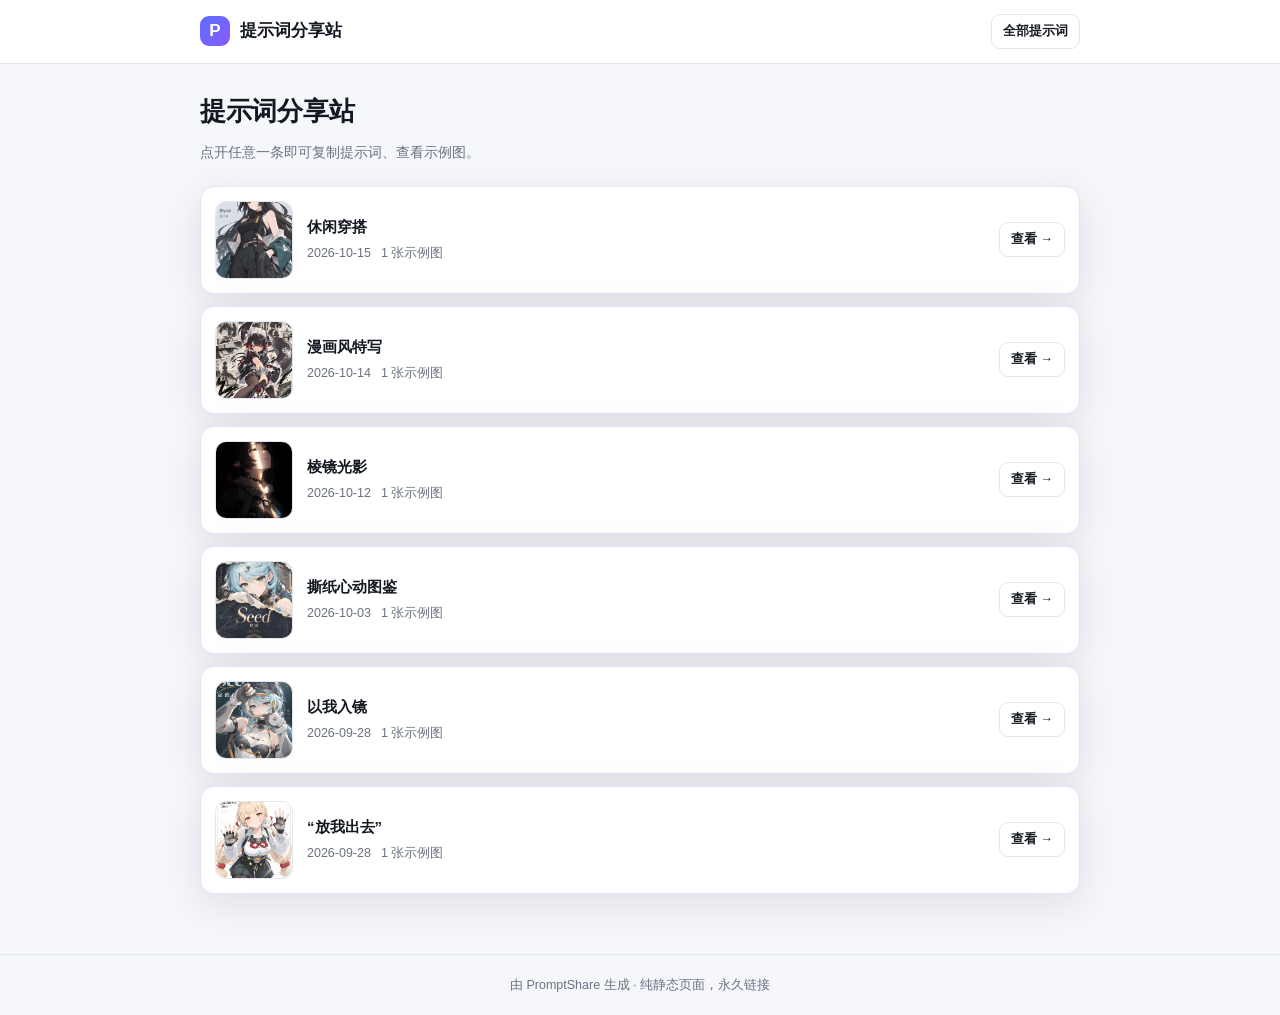
<file: index.html>
<!DOCTYPE html>
<html lang="zh-CN">
<head>
<meta charset="UTF-8" />
<meta name="viewport" content="width=device-width, initial-scale=1" />
<title>提示词分享站</title>
<link rel="stylesheet" href="assets/style.css" />
<link rel="icon" href="data:image/svg+xml,%3Csvg xmlns='http://www.w3.org/2000/svg' viewBox='0 0 100 100'%3E%3Ctext y='.9em' font-size='90'%3E%F0%9F%93%9D%3C/text%3E%3C/svg%3E" />
</head>
<body>
<header class="top"><div class="inner">
  <a class="brand" href="index.html"><span class="brand-mark">P</span><span>提示词分享站</span></a>
  <a class="btn sm" href="index.html">全部提示词</a>
</div></header>
<main class="wrap">
  <h1>提示词分享站</h1>
  <p class="lead">点开任意一条即可复制提示词、查看示例图。</p>
  <div class="list">
    <a class="item" href="p/ndnbm779zq.html">
      <img src="assets/img/ndnbm779zq-8.png" alt="" loading="lazy" />
      <div class="b">
        <div class="t">休闲穿搭</div>
        <div class="s"><span>2026-10-15</span><span>1 张示例图</span></div>
      </div>
      <span class="btn sm">查看 →</span>
    </a>
    <a class="item" href="p/xdgwgz7d54.html">
      <img src="assets/img/xdgwgz7d54-7.png" alt="" loading="lazy" />
      <div class="b">
        <div class="t">漫画风特写</div>
        <div class="s"><span>2026-10-14</span><span>1 张示例图</span></div>
      </div>
      <span class="btn sm">查看 →</span>
    </a>
    <a class="item" href="p/pp9fn4urxp.html">
      <img src="assets/img/pp9fn4urxp-6.png" alt="" loading="lazy" />
      <div class="b">
        <div class="t">棱镜光影</div>
        <div class="s"><span>2026-10-12</span><span>1 张示例图</span></div>
      </div>
      <span class="btn sm">查看 →</span>
    </a>
    <a class="item" href="p/ps89rvdfnc.html">
      <img src="assets/img/ps89rvdfnc-5.png" alt="" loading="lazy" />
      <div class="b">
        <div class="t">撕纸心动图鉴</div>
        <div class="s"><span>2026-10-03</span><span>1 张示例图</span></div>
      </div>
      <span class="btn sm">查看 →</span>
    </a>
    <a class="item" href="p/84nsdgawbj.html">
      <img src="assets/img/84nsdgawbj-4.png" alt="" loading="lazy" />
      <div class="b">
        <div class="t">以我入镜</div>
        <div class="s"><span>2026-09-28</span><span>1 张示例图</span></div>
      </div>
      <span class="btn sm">查看 →</span>
    </a>
    <a class="item" href="p/pk44fd88e3.html">
      <img src="assets/img/pk44fd88e3-3.png" alt="" loading="lazy" />
      <div class="b">
        <div class="t">“放我出去”</div>
        <div class="s"><span>2026-09-28</span><span>1 张示例图</span></div>
      </div>
      <span class="btn sm">查看 →</span>
    </a>
</div>
</main>
<footer>由 PromptShare 生成 · 纯静态页面，永久链接</footer>
<div id="toast"></div>
<script src="assets/app.js"></script>
</body>
</html>
</file>
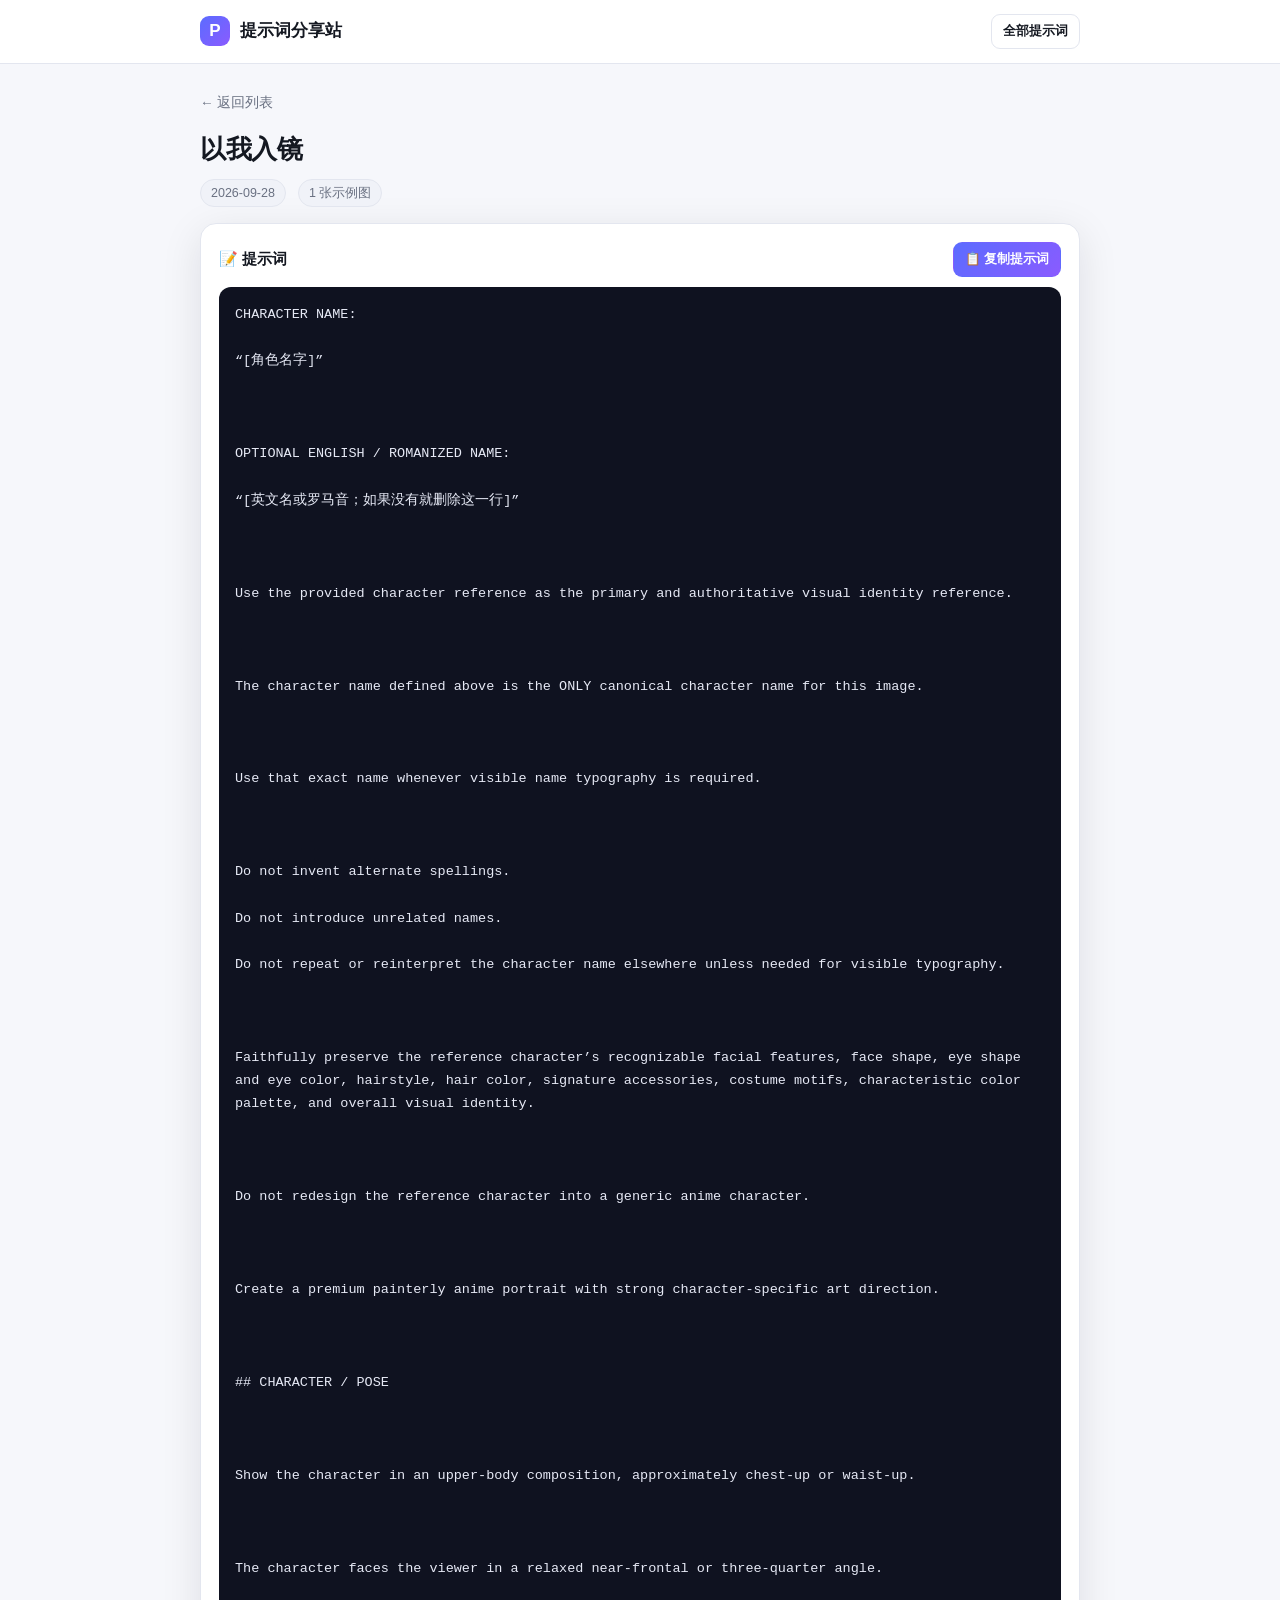
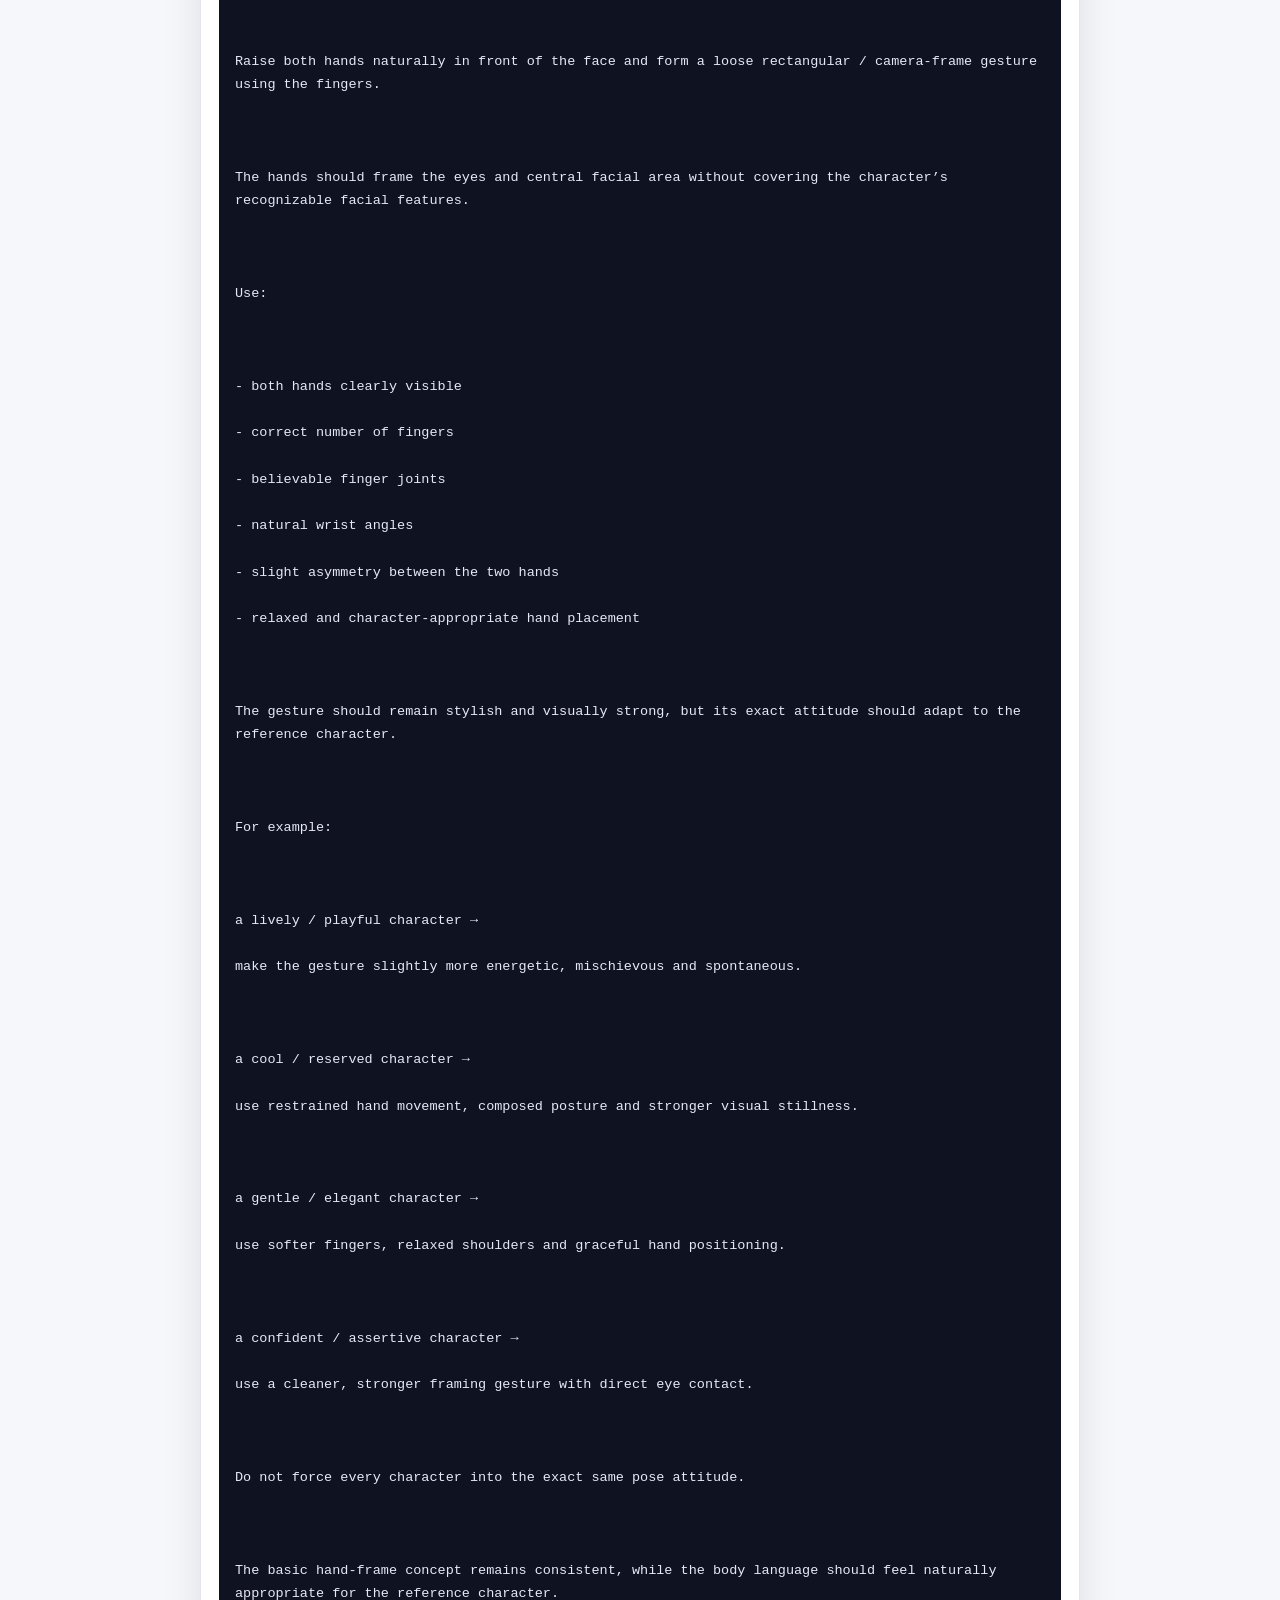
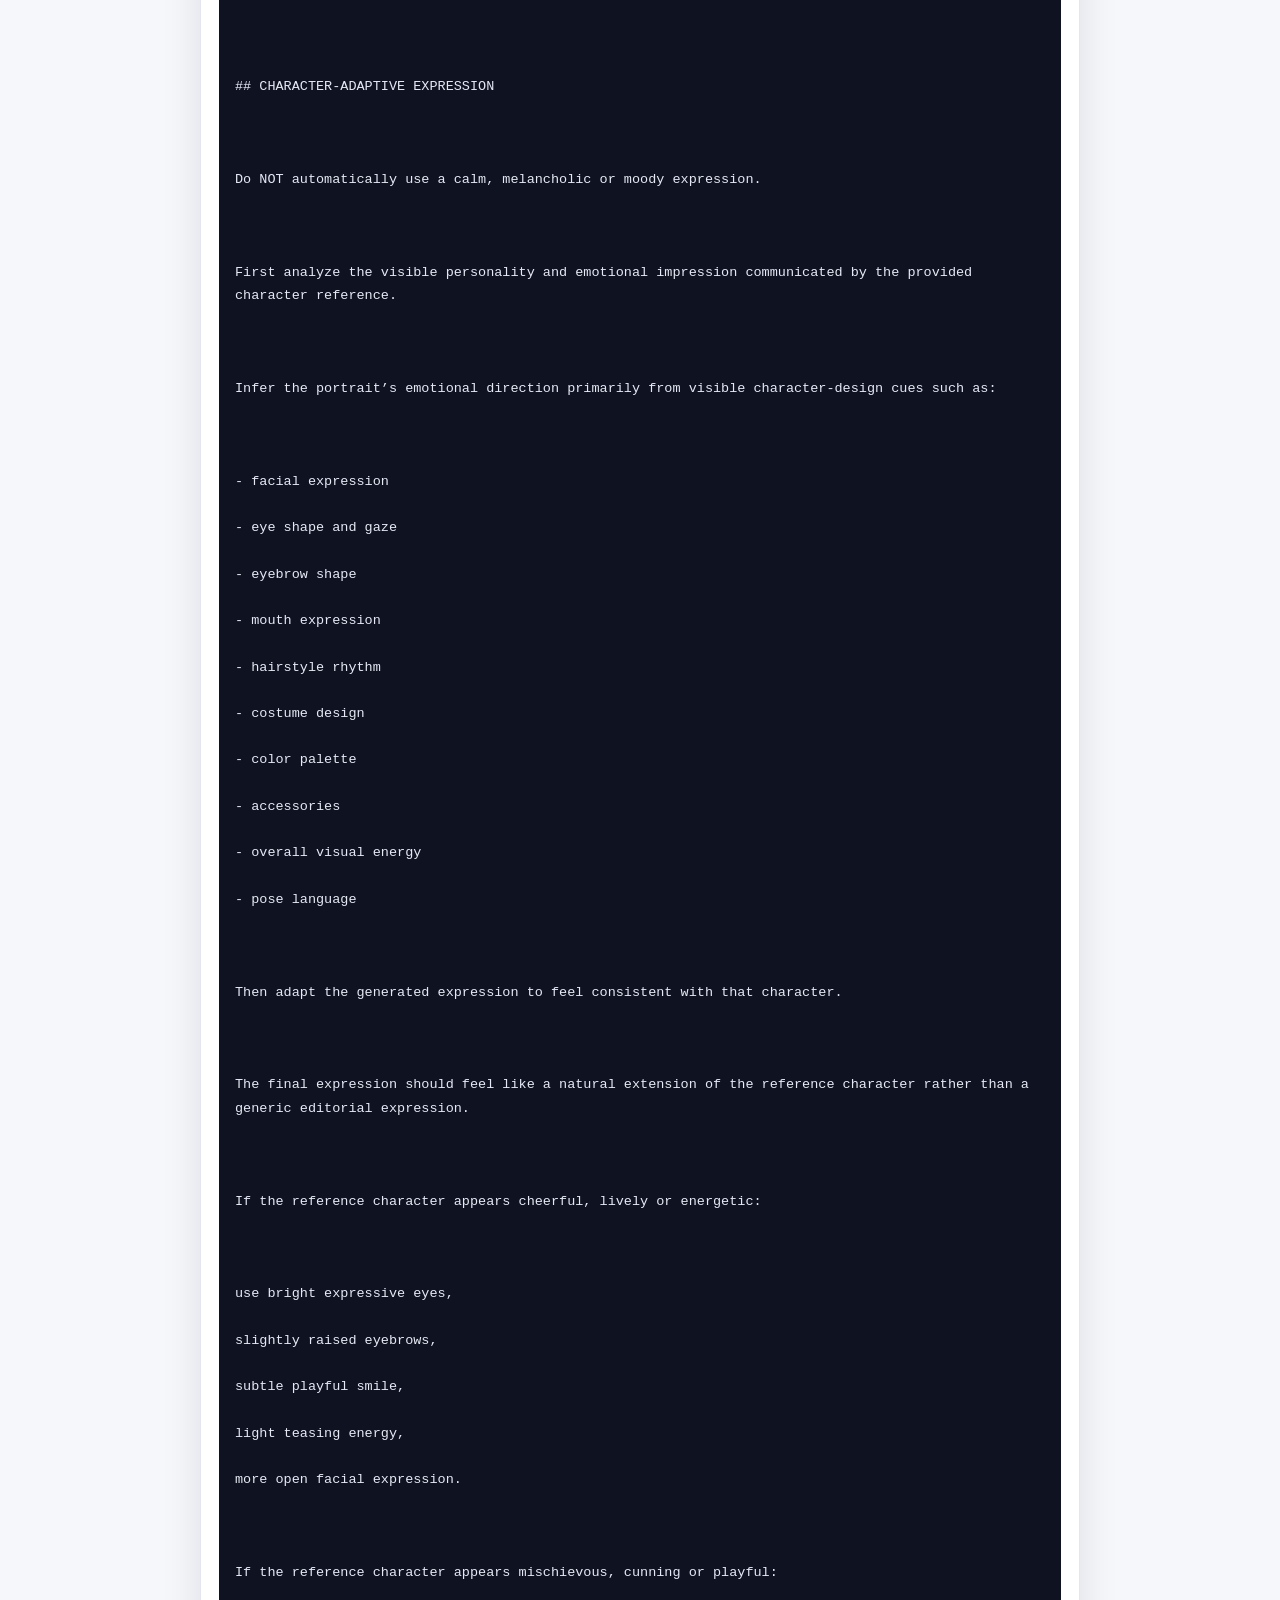
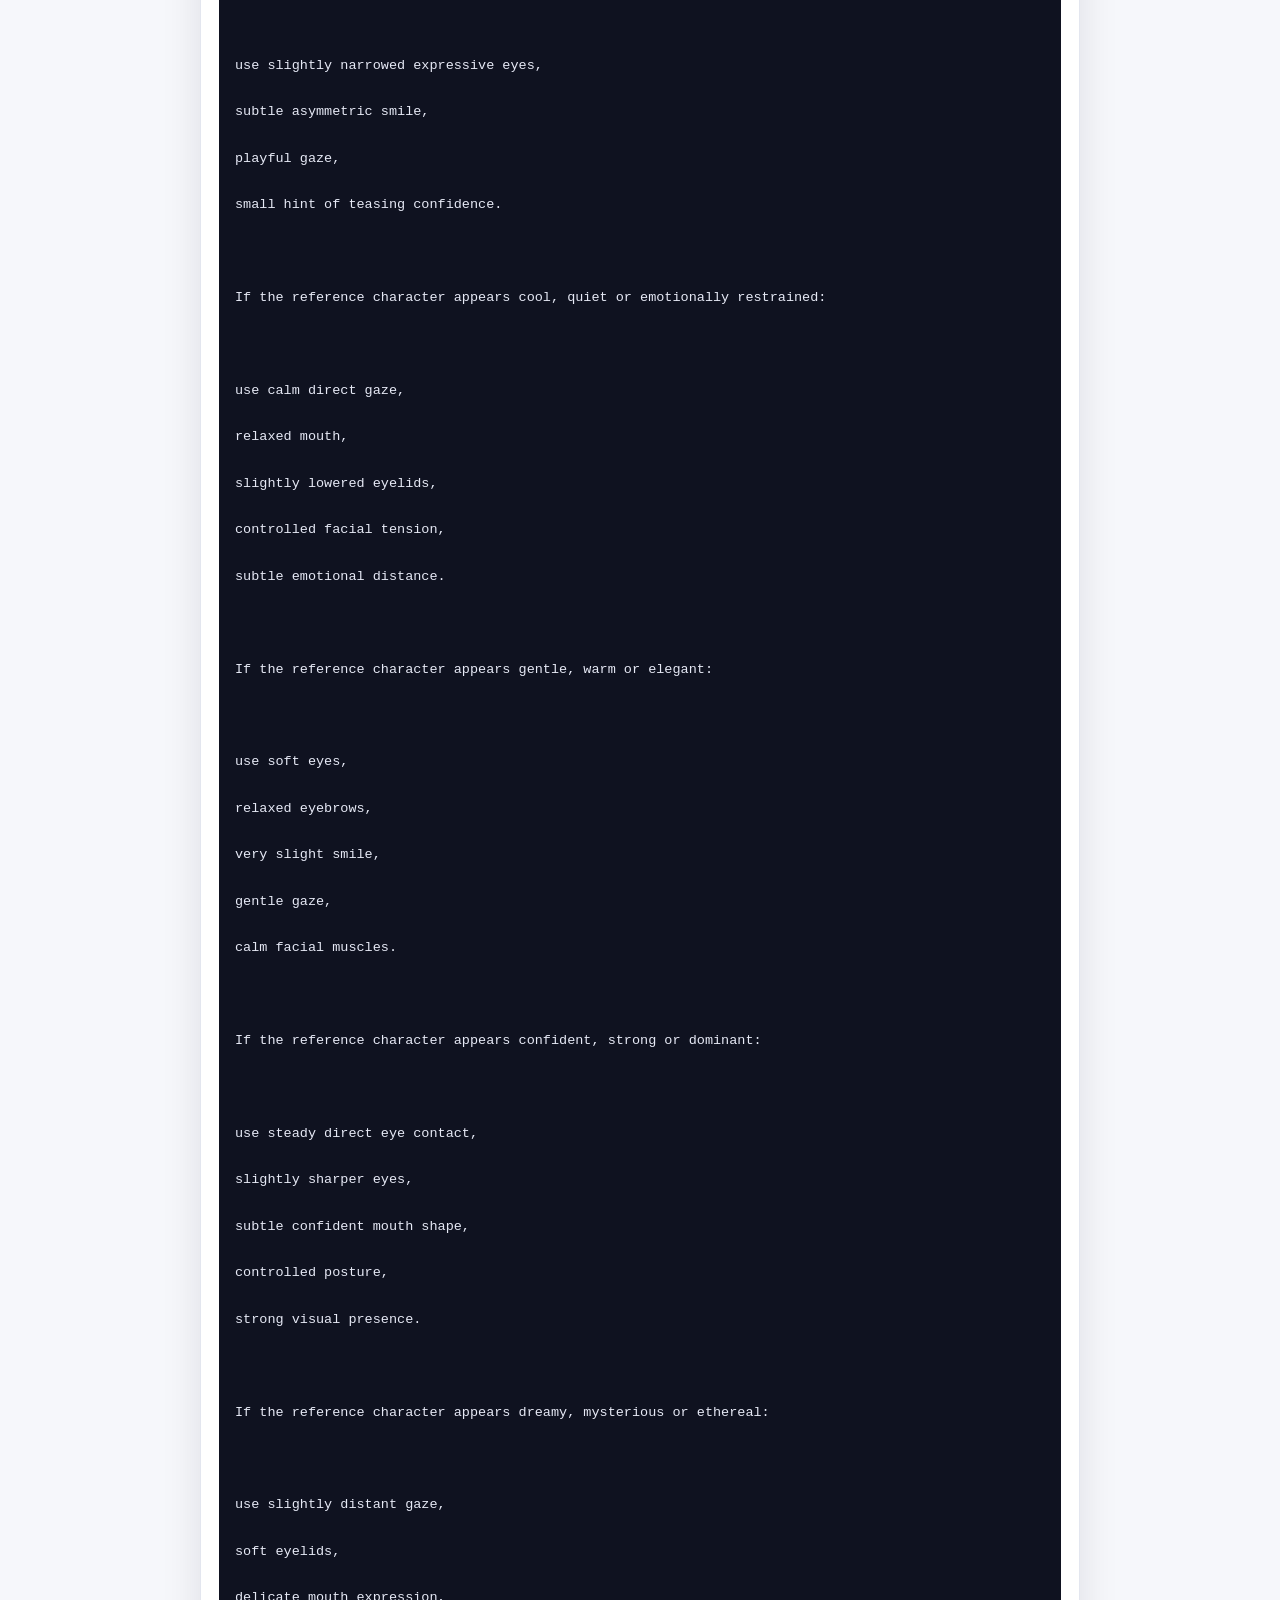
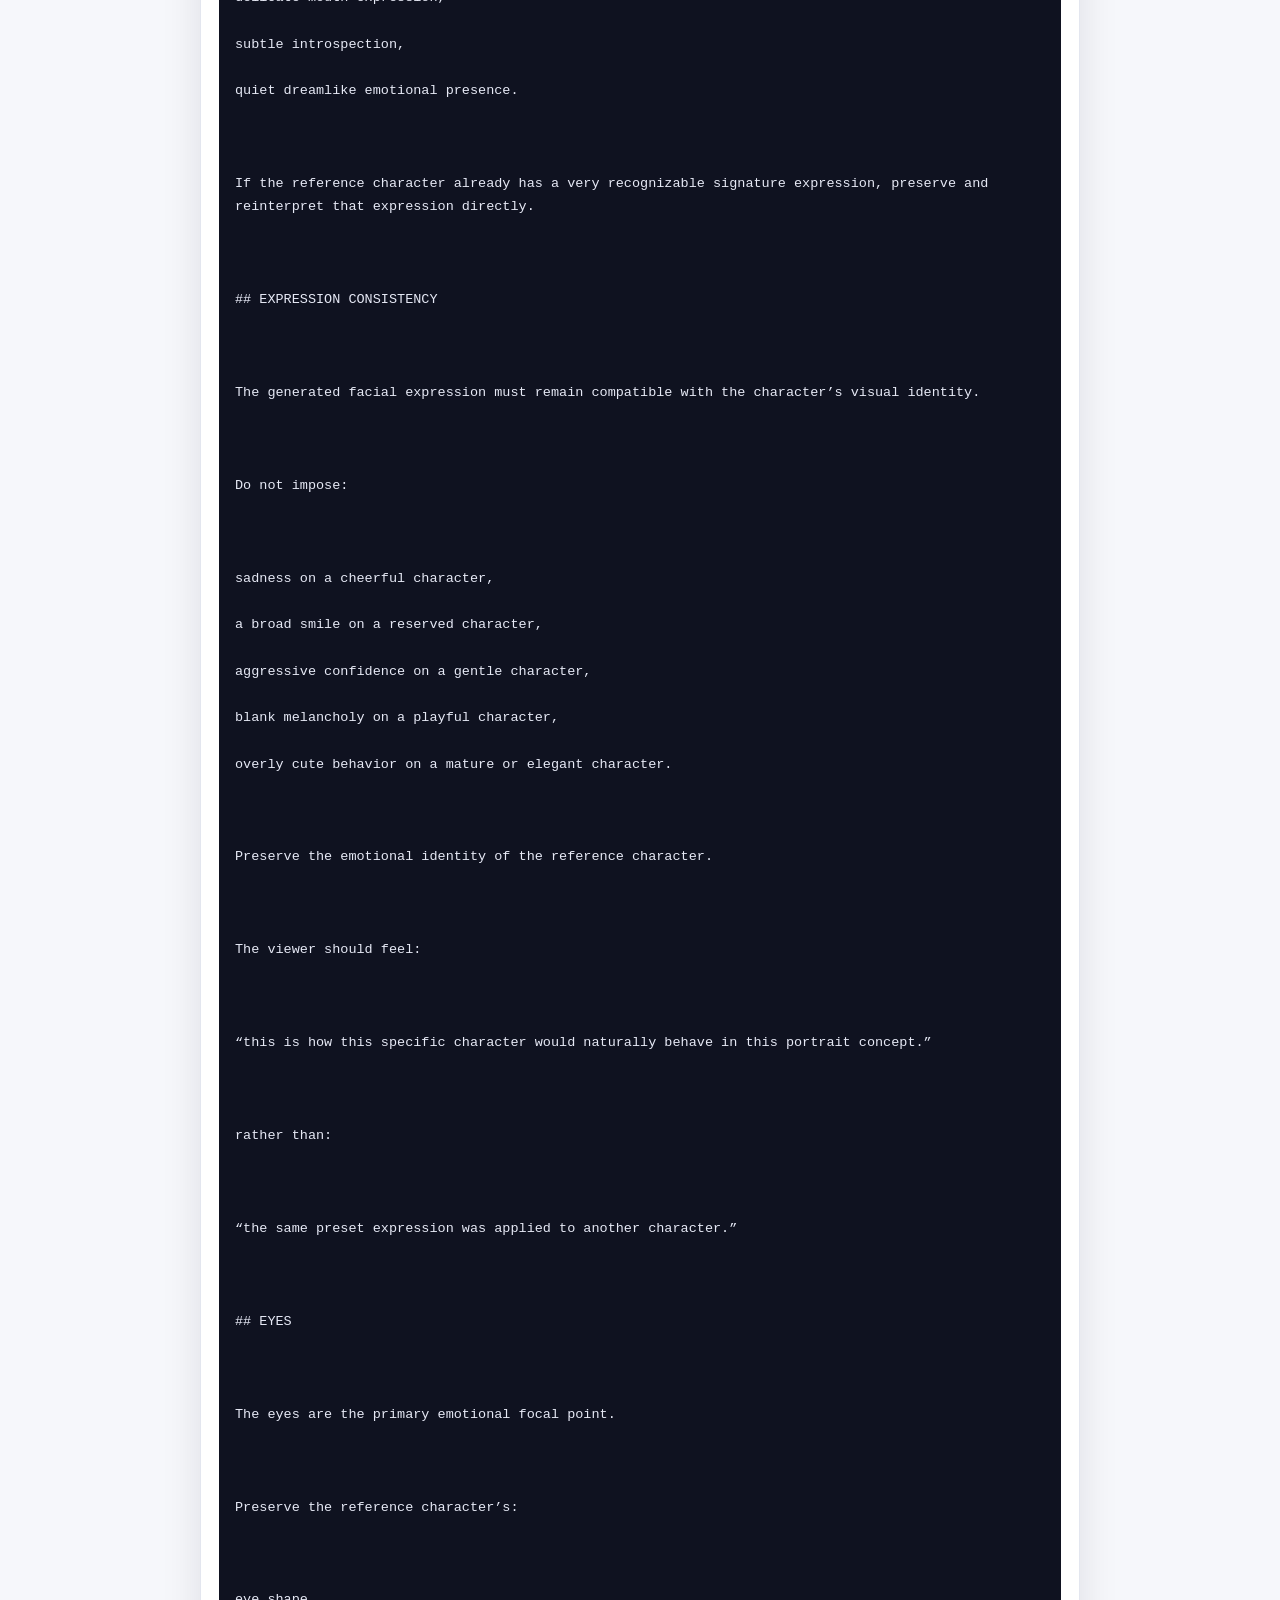
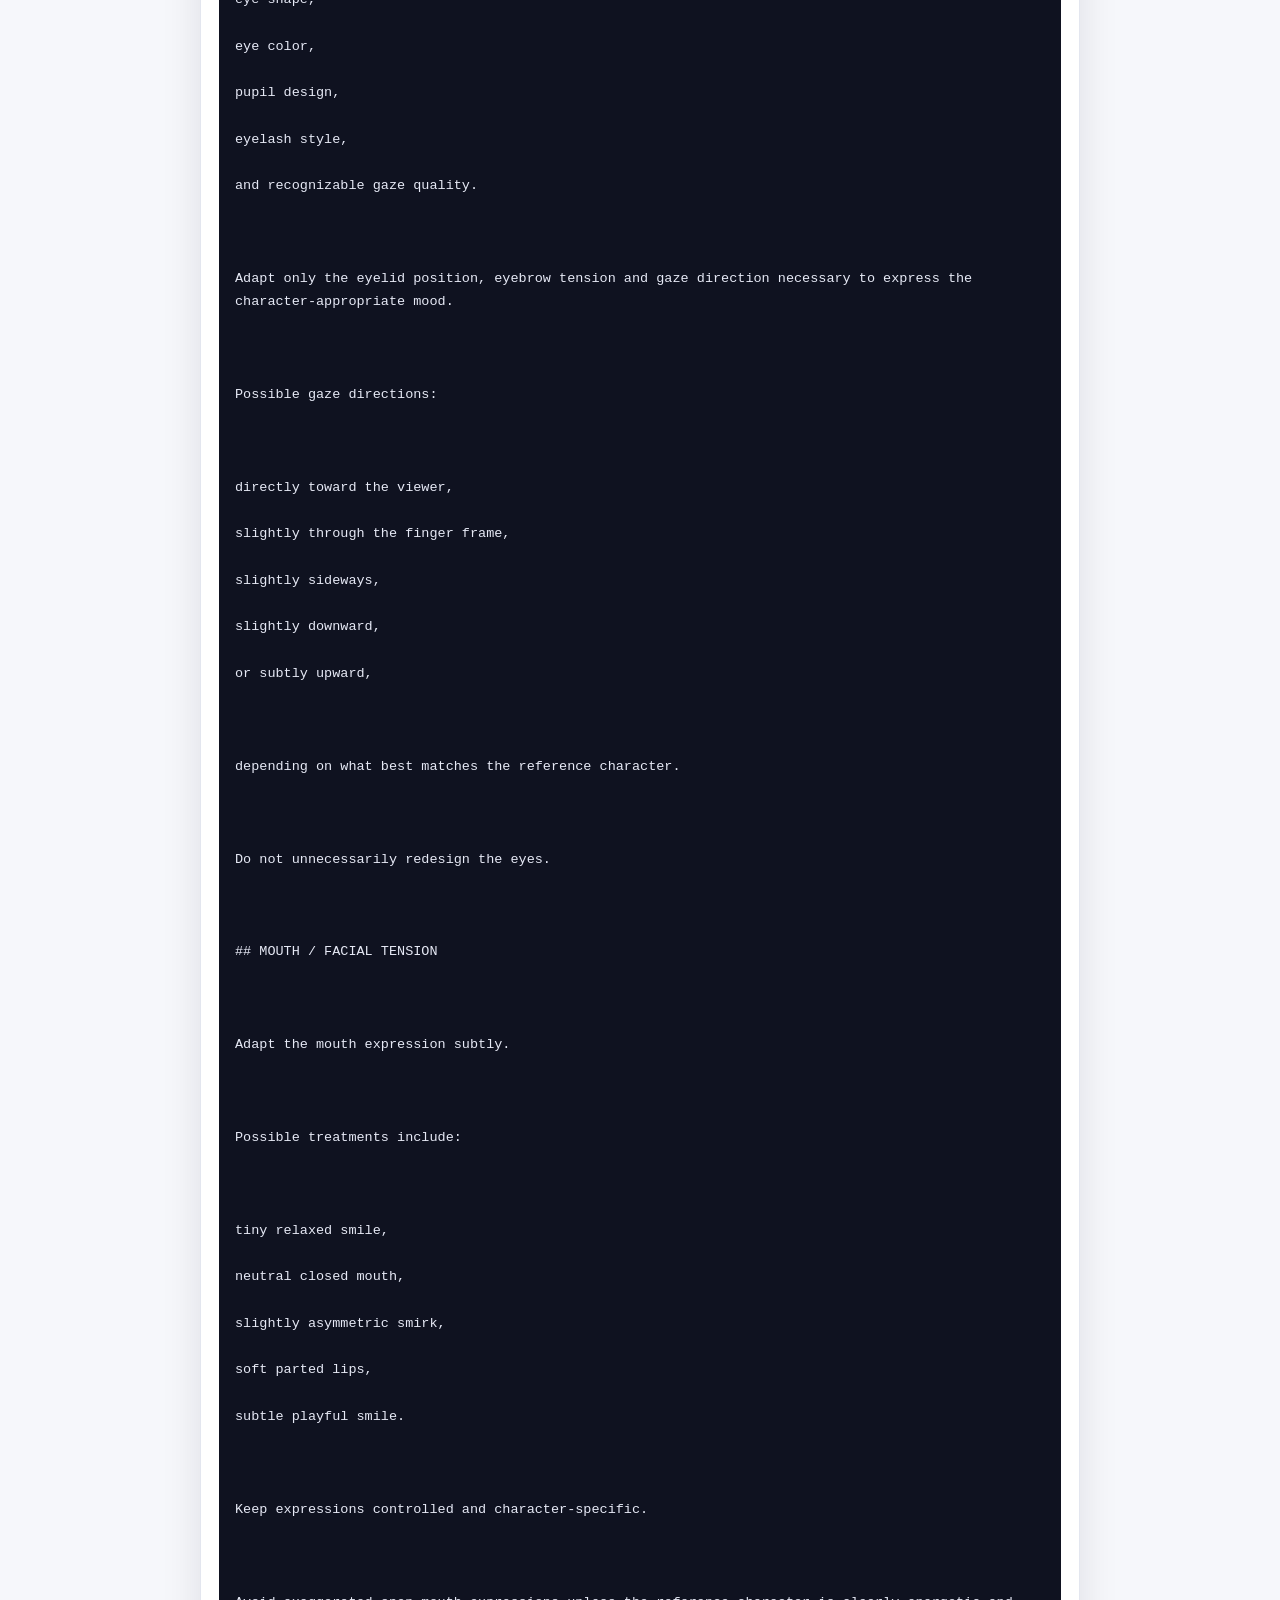
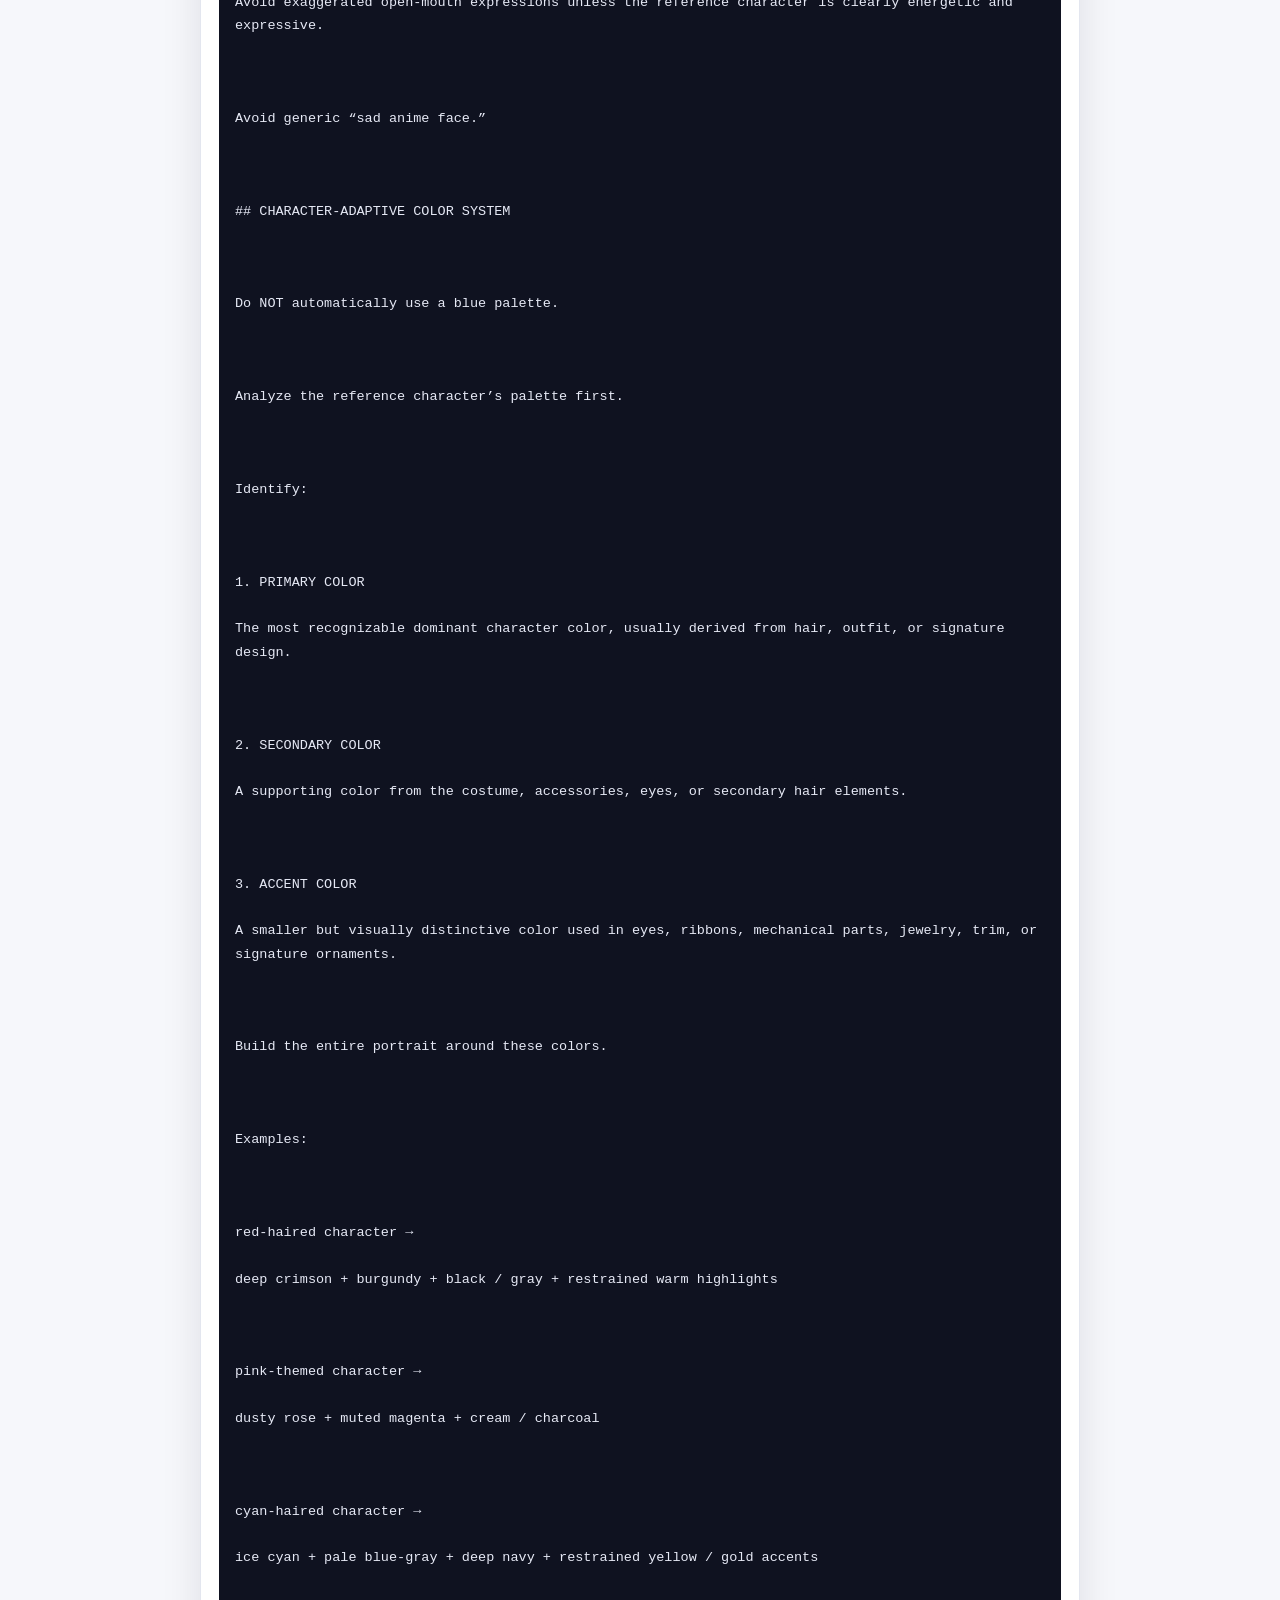
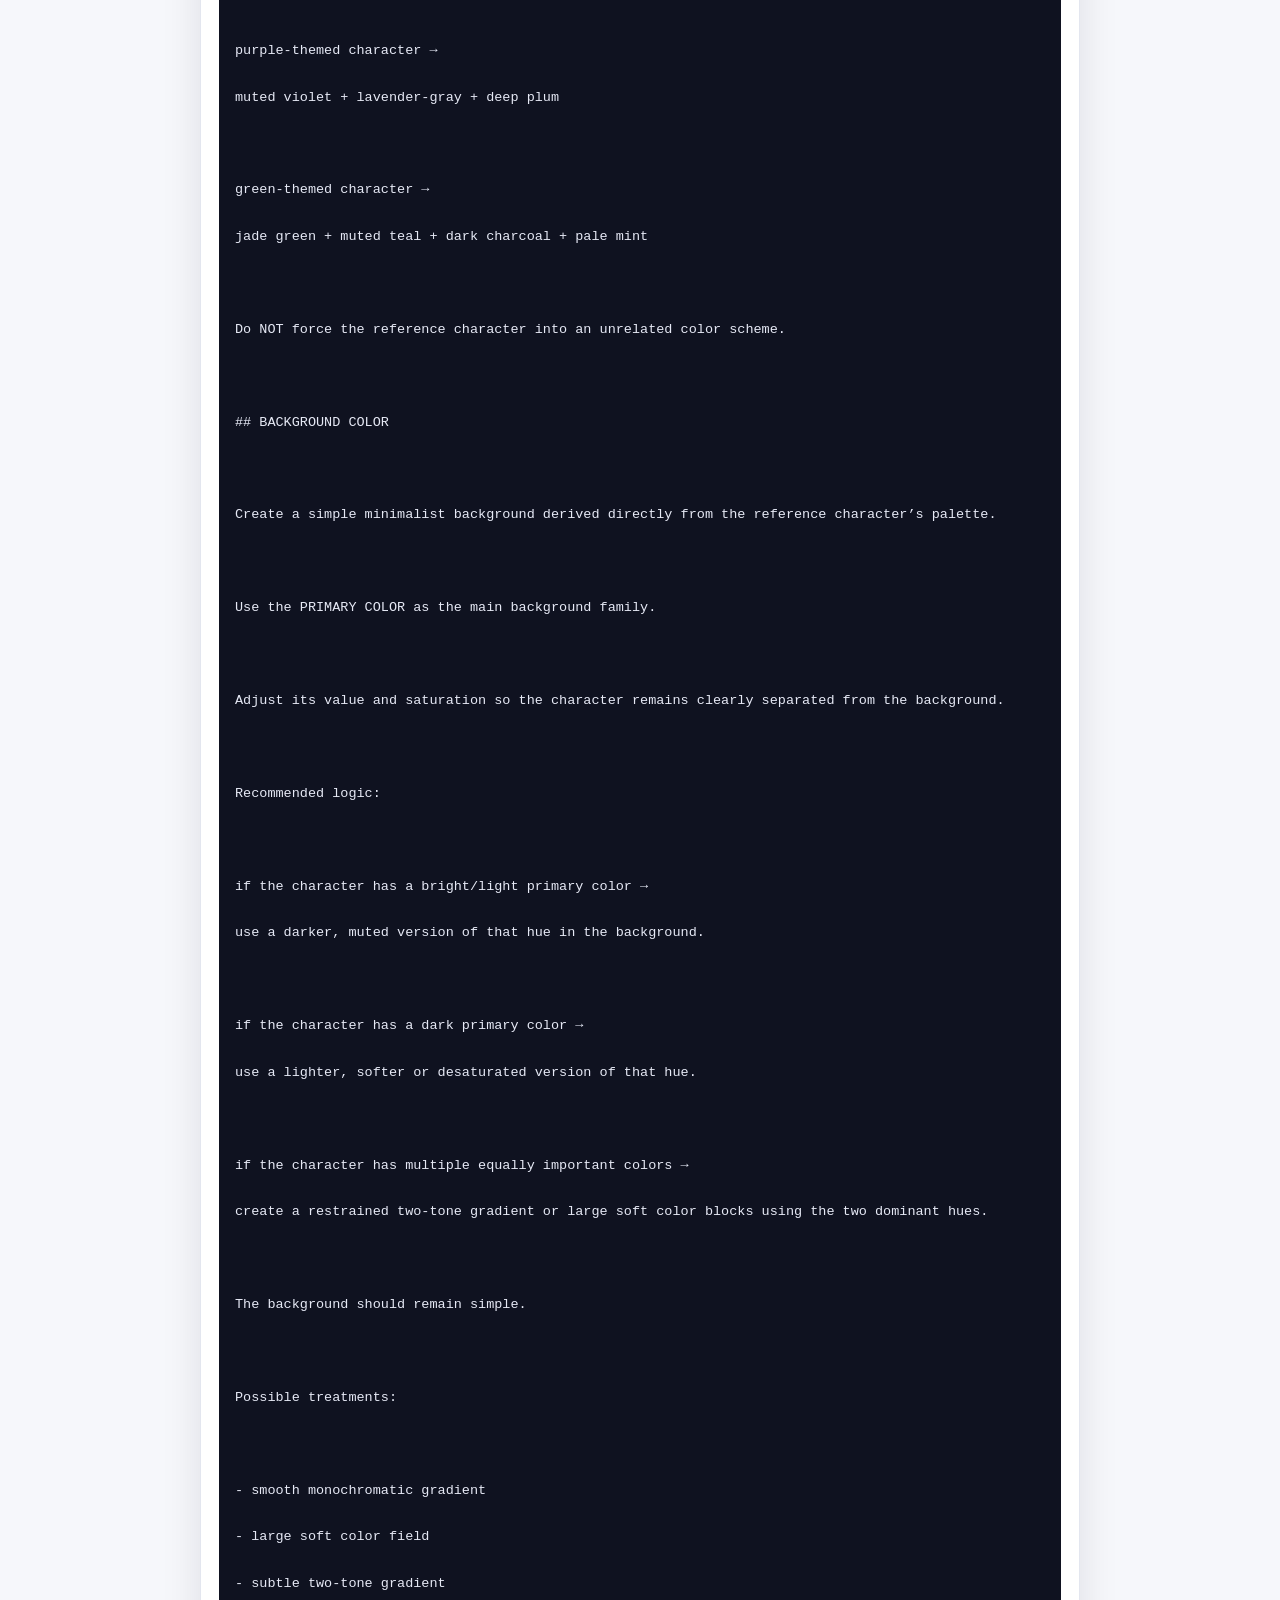
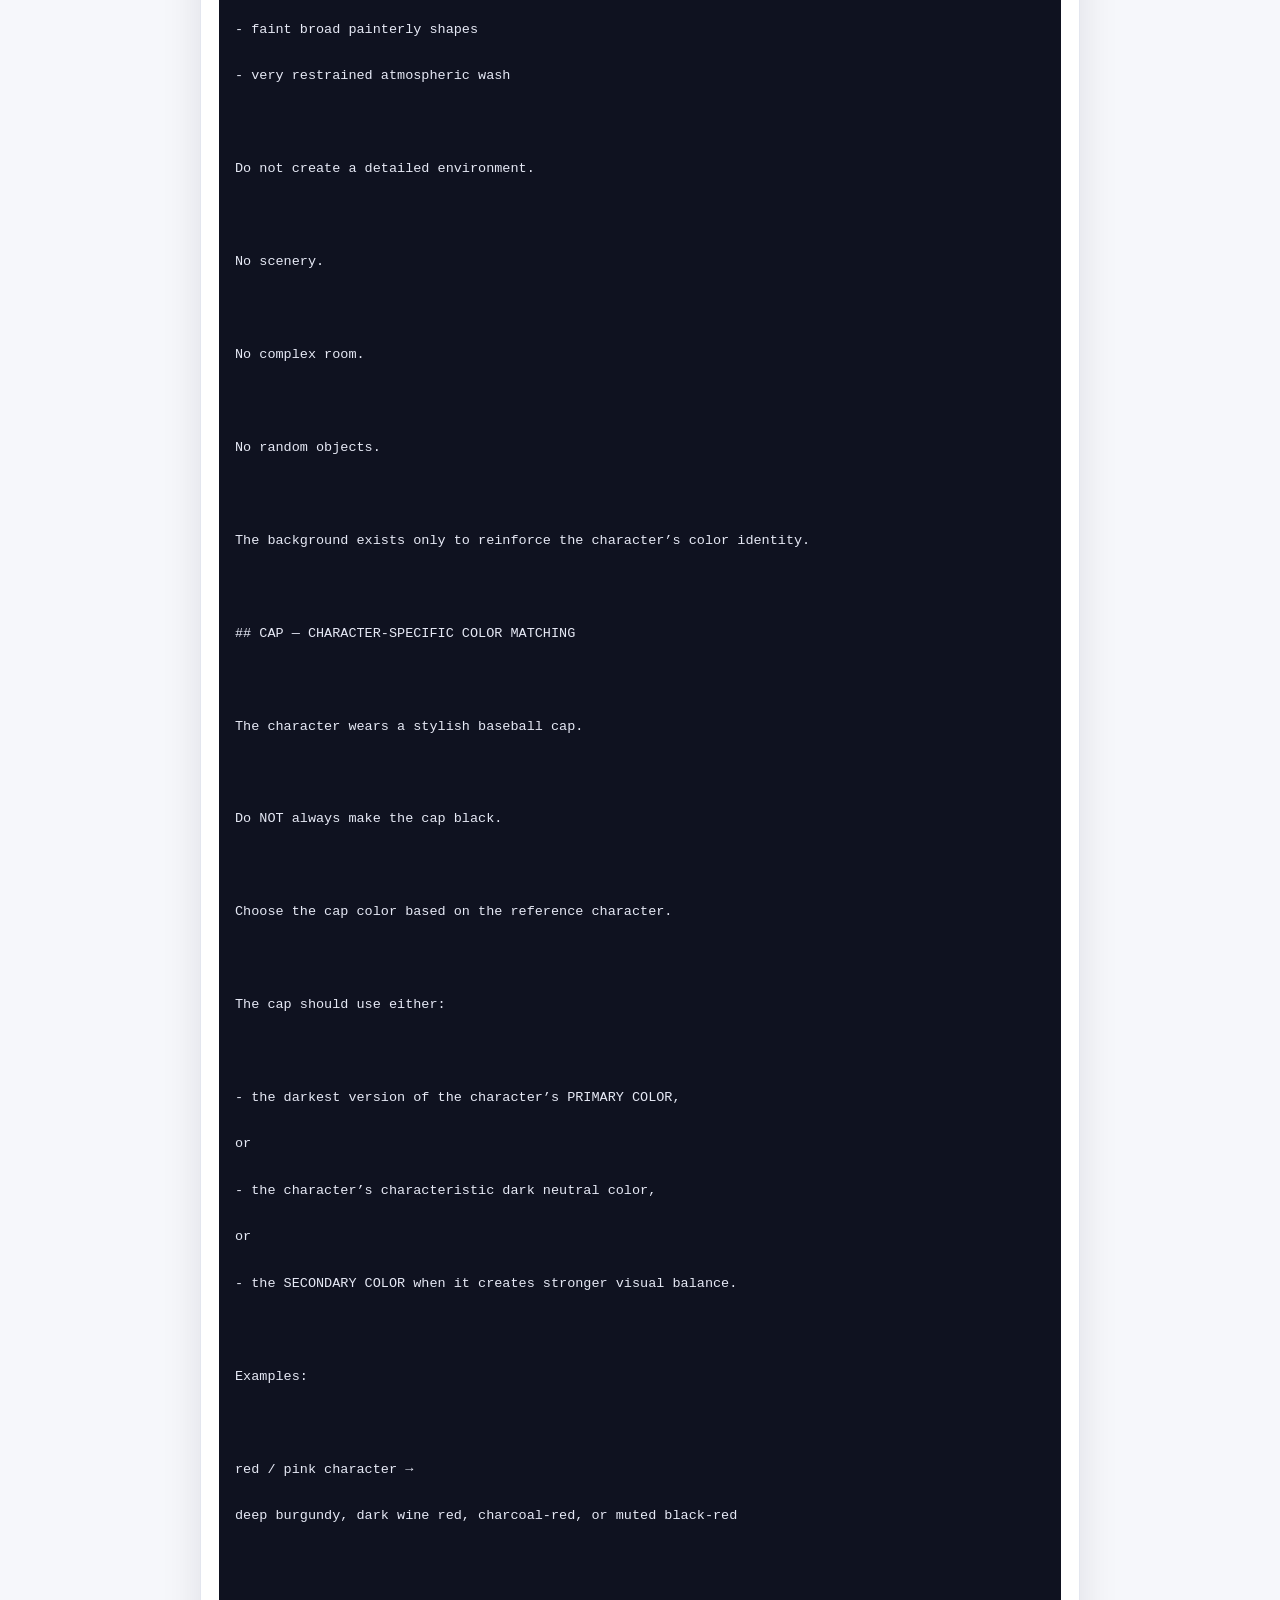
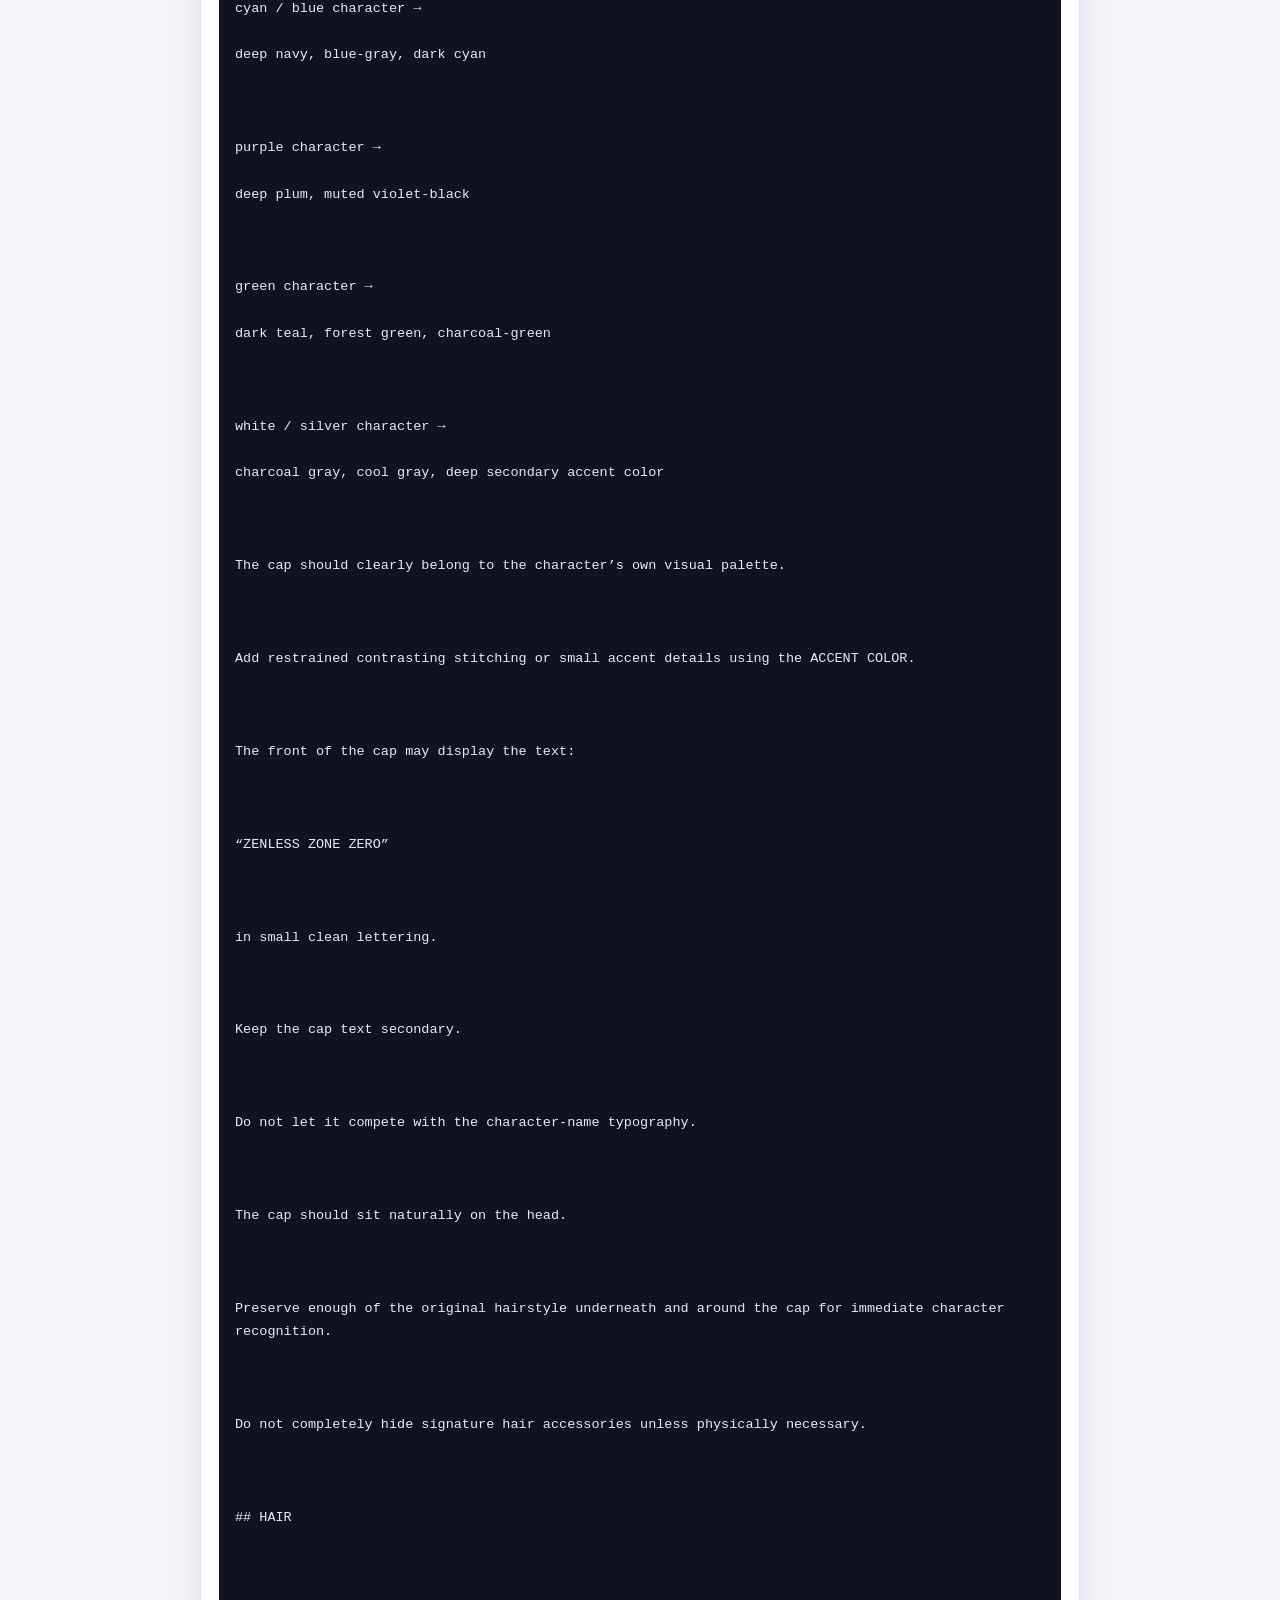
<file: p/84nsdgawbj.html>
<!DOCTYPE html>
<html lang="zh-CN">
<head>
<meta charset="UTF-8" />
<meta name="viewport" content="width=device-width, initial-scale=1" />
<title>以我入镜 · 提示词分享站</title>
<link rel="stylesheet" href="../assets/style.css" />
<link rel="icon" href="data:image/svg+xml,%3Csvg xmlns='http://www.w3.org/2000/svg' viewBox='0 0 100 100'%3E%3Ctext y='.9em' font-size='90'%3E%F0%9F%93%9D%3C/text%3E%3C/svg%3E" />
</head>
<body>
<header class="top"><div class="inner">
  <a class="brand" href="../index.html"><span class="brand-mark">P</span><span>提示词分享站</span></a>
  <a class="btn sm" href="../index.html">全部提示词</a>
</div></header>
<main class="wrap">
  <a class="back" href="../index.html">← 返回列表</a>
  <h1>以我入镜</h1>
  <div class="meta"><span class="chip">2026-09-28</span><span class="chip">1 张示例图</span></div>

  <div class="block" style="margin-top:16px">
    <div class="block-head">
      <h2>📝 提示词</h2>
      <button class="btn sm primary" data-copy="promptText">📋 复制提示词</button>
    </div>
    <pre class="prompt" id="promptText">CHARACTER NAME:
“[角色名字]”

OPTIONAL ENGLISH / ROMANIZED NAME:
“[英文名或罗马音；如果没有就删除这一行]”

Use the provided character reference as the primary and authoritative visual identity reference.

The character name defined above is the ONLY canonical character name for this image.

Use that exact name whenever visible name typography is required.

Do not invent alternate spellings.
Do not introduce unrelated names.
Do not repeat or reinterpret the character name elsewhere unless needed for visible typography.

Faithfully preserve the reference character’s recognizable facial features, face shape, eye shape and eye color, hairstyle, hair color, signature accessories, costume motifs, characteristic color palette, and overall visual identity.

Do not redesign the reference character into a generic anime character.

Create a premium painterly anime portrait with strong character-specific art direction.

## CHARACTER / POSE

Show the character in an upper-body composition, approximately chest-up or waist-up.

The character faces the viewer in a relaxed near-frontal or three-quarter angle.

Raise both hands naturally in front of the face and form a loose rectangular / camera-frame gesture using the fingers.

The hands should frame the eyes and central facial area without covering the character’s recognizable facial features.

Use:

- both hands clearly visible
- correct number of fingers
- believable finger joints
- natural wrist angles
- slight asymmetry between the two hands
- relaxed and character-appropriate hand placement

The gesture should remain stylish and visually strong, but its exact attitude should adapt to the reference character.

For example:

a lively / playful character →
make the gesture slightly more energetic, mischievous and spontaneous.

a cool / reserved character →
use restrained hand movement, composed posture and stronger visual stillness.

a gentle / elegant character →
use softer fingers, relaxed shoulders and graceful hand positioning.

a confident / assertive character →
use a cleaner, stronger framing gesture with direct eye contact.

Do not force every character into the exact same pose attitude.

The basic hand-frame concept remains consistent, while the body language should feel naturally appropriate for the reference character.

## CHARACTER-ADAPTIVE EXPRESSION

Do NOT automatically use a calm, melancholic or moody expression.

First analyze the visible personality and emotional impression communicated by the provided character reference.

Infer the portrait’s emotional direction primarily from visible character-design cues such as:

- facial expression
- eye shape and gaze
- eyebrow shape
- mouth expression
- hairstyle rhythm
- costume design
- color palette
- accessories
- overall visual energy
- pose language

Then adapt the generated expression to feel consistent with that character.

The final expression should feel like a natural extension of the reference character rather than a generic editorial expression.

If the reference character appears cheerful, lively or energetic:

use bright expressive eyes,
slightly raised eyebrows,
subtle playful smile,
light teasing energy,
more open facial expression.

If the reference character appears mischievous, cunning or playful:

use slightly narrowed expressive eyes,
subtle asymmetric smile,
playful gaze,
small hint of teasing confidence.

If the reference character appears cool, quiet or emotionally restrained:

use calm direct gaze,
relaxed mouth,
slightly lowered eyelids,
controlled facial tension,
subtle emotional distance.

If the reference character appears gentle, warm or elegant:

use soft eyes,
relaxed eyebrows,
very slight smile,
gentle gaze,
calm facial muscles.

If the reference character appears confident, strong or dominant:

use steady direct eye contact,
slightly sharper eyes,
subtle confident mouth shape,
controlled posture,
strong visual presence.

If the reference character appears dreamy, mysterious or ethereal:

use slightly distant gaze,
soft eyelids,
delicate mouth expression,
subtle introspection,
quiet dreamlike emotional presence.

If the reference character already has a very recognizable signature expression, preserve and reinterpret that expression directly.

## EXPRESSION CONSISTENCY

The generated facial expression must remain compatible with the character’s visual identity.

Do not impose:

sadness on a cheerful character,
a broad smile on a reserved character,
aggressive confidence on a gentle character,
blank melancholy on a playful character,
overly cute behavior on a mature or elegant character.

Preserve the emotional identity of the reference character.

The viewer should feel:

“this is how this specific character would naturally behave in this portrait concept.”

rather than:

“the same preset expression was applied to another character.”

## EYES

The eyes are the primary emotional focal point.

Preserve the reference character’s:

eye shape,
eye color,
pupil design,
eyelash style,
and recognizable gaze quality.

Adapt only the eyelid position, eyebrow tension and gaze direction necessary to express the character-appropriate mood.

Possible gaze directions:

directly toward the viewer,
slightly through the finger frame,
slightly sideways,
slightly downward,
or subtly upward,

depending on what best matches the reference character.

Do not unnecessarily redesign the eyes.

## MOUTH / FACIAL TENSION

Adapt the mouth expression subtly.

Possible treatments include:

tiny relaxed smile,
neutral closed mouth,
slightly asymmetric smirk,
soft parted lips,
subtle playful smile.

Keep expressions controlled and character-specific.

Avoid exaggerated open-mouth expressions unless the reference character is clearly energetic and expressive.

Avoid generic “sad anime face.”

## CHARACTER-ADAPTIVE COLOR SYSTEM

Do NOT automatically use a blue palette.

Analyze the reference character’s palette first.

Identify:

1. PRIMARY COLOR
The most recognizable dominant character color, usually derived from hair, outfit, or signature design.

2. SECONDARY COLOR
A supporting color from the costume, accessories, eyes, or secondary hair elements.

3. ACCENT COLOR
A smaller but visually distinctive color used in eyes, ribbons, mechanical parts, jewelry, trim, or signature ornaments.

Build the entire portrait around these colors.

Examples:

red-haired character →
deep crimson + burgundy + black / gray + restrained warm highlights

pink-themed character →
dusty rose + muted magenta + cream / charcoal

cyan-haired character →
ice cyan + pale blue-gray + deep navy + restrained yellow / gold accents

purple-themed character →
muted violet + lavender-gray + deep plum

green-themed character →
jade green + muted teal + dark charcoal + pale mint

Do NOT force the reference character into an unrelated color scheme.

## BACKGROUND COLOR

Create a simple minimalist background derived directly from the reference character’s palette.

Use the PRIMARY COLOR as the main background family.

Adjust its value and saturation so the character remains clearly separated from the background.

Recommended logic:

if the character has a bright/light primary color →
use a darker, muted version of that hue in the background.

if the character has a dark primary color →
use a lighter, softer or desaturated version of that hue.

if the character has multiple equally important colors →
create a restrained two-tone gradient or large soft color blocks using the two dominant hues.

The background should remain simple.

Possible treatments:

- smooth monochromatic gradient
- large soft color field
- subtle two-tone gradient
- faint broad painterly shapes
- very restrained atmospheric wash

Do not create a detailed environment.

No scenery.

No complex room.

No random objects.

The background exists only to reinforce the character’s color identity.

## CAP — CHARACTER-SPECIFIC COLOR MATCHING

The character wears a stylish baseball cap.

Do NOT always make the cap black.

Choose the cap color based on the reference character.

The cap should use either:

- the darkest version of the character’s PRIMARY COLOR,
or
- the character’s characteristic dark neutral color,
or
- the SECONDARY COLOR when it creates stronger visual balance.

Examples:

red / pink character →
deep burgundy, dark wine red, charcoal-red, or muted black-red

cyan / blue character →
deep navy, blue-gray, dark cyan

purple character →
deep plum, muted violet-black

green character →
dark teal, forest green, charcoal-green

white / silver character →
charcoal gray, cool gray, deep secondary accent color

The cap should clearly belong to the character’s own visual palette.

Add restrained contrasting stitching or small accent details using the ACCENT COLOR.

The front of the cap may display the text:

“ZENLESS ZONE ZERO”

in small clean lettering.

Keep the cap text secondary.

Do not let it compete with the character-name typography.

The cap should sit naturally on the head.

Preserve enough of the original hairstyle underneath and around the cap for immediate character recognition.

Do not completely hide signature hair accessories unless physically necessary.

## HAIR

Faithfully preserve the reference hairstyle.

Render the hair through large, coherent painterly anime locks.

Use:

clean major hair masses,
controlled loose strands,
broad expressive brushwork,
subtle edge softness,
character-specific highlights.

Do not turn the hair into thousands of individual realistic strands.

Do not replace the original hairstyle with a generic cap hairstyle.

## CHARACTER-ADAPTIVE LIGHTING

Adapt the lighting intensity and softness to the character’s emotional style.

The lighting color should still derive from the character-specific palette.

A lively character may receive:

cleaner highlights,
slightly brighter facial illumination,
more energetic accent light.

A calm or elegant character may receive:

soft directional illumination,
controlled highlights,
gentle transitions.

A cool or serious character may receive:

slightly stronger directional contrast,
restrained rim light,
deeper controlled shadows.

A dreamy character may receive:

soft diffused illumination,
slight atmospheric glow,
delicate edge light.

Always keep the face readable and attractive.

Do not let mood lighting obscure the character’s identity.

## PAINTERLY ANIME STYLE

Use a premium painterly anime / game illustration style.

Combine:

refined anime facial construction,
clean expressive eyes,
broad loose brush strokes,
controlled painterly shading,
slightly sketchy secondary edges,
softly simplified shadow masses,
selectively unfinished peripheral details.

Important focal areas should remain highly refined:

eyes,
face,
hands,
cap,
signature hair details,
important character accessories.

Allow secondary areas to become gradually looser:

outer hair,
shoulders,
clothing edges,
background.

The image should feel artistic and hand-painted without becoming dirty or chaotic.

Avoid heavy oil-paint impasto.

Avoid rough canvas texture.

Avoid uncontrolled scribbles.

## TYPOGRAPHY — USE THE NAME DEFINED AT THE TOP

Display the character’s name prominently as an integrated artistic typography element.

Use ONLY the exact character name defined at the top of this prompt.

Do not invent another name.

Do not create alternate spellings.

If an English / Romanized name was provided at the top, use that as the primary large wordmark.

Use the original character name as a smaller secondary subtitle.

If only one name was provided, use that single name consistently.

## TYPOGRAPHY STYLE

The name should look like deliberate graphic design rather than plain text.

Use a sophisticated artistic wordmark treatment inspired by:

modern Japanese anime key visuals,
fashion editorial typography,
game character branding,
music album cover design,
premium character posters.

Possible typography characteristics:

- custom stretched lettering
- elegant serif + modern sans-serif combination
- wide letter spacing
- overlapping letters
- partially cropped oversized letters
- thin outline typography
- subtle handwritten accent
- geometric letter construction
- controlled vertical / horizontal alignment

Do not make the lettering overly decorative or difficult to read.

The character name should remain recognizable and readable.

## TYPOGRAPHY COLOR

Automatically adapt the typography color to the reference character palette.

Possible logic:

dark background →
use off-white / pale character accent color for the main name.

light background →
use deep character primary / secondary color.

For selected letters or small details, use the character’s ACCENT COLOR.

Avoid unrelated rainbow typography.

The lettering must visually belong to the same color system as the character, cap, and background.

## TYPOGRAPHY PLACEMENT

Place the character name in an area that complements the portrait without covering the face.

Recommended placements:

- large partially cropped lettering behind the character
- lower-left corner
- vertical text along one edge
- upper-left editorial placement
- large name extending across the lower background
- split typography around the silhouette

The text may partially pass behind the character to create depth.

Keep the eyes and facial features unobstructed.

## COLOR COHERENCE

The following elements must feel deliberately color-matched:

character
+
background
+
cap
+
typography
+
lighting accents.

They should all derive from the reference character’s original visual palette.

Do not introduce a dominant unrelated hue.

The result should feel as if the entire portrait was art-directed specifically for this character.

## FINAL MOOD

Do NOT lock the image to a fixed mood.

Derive the emotional atmosphere from the provided reference character.

The final artwork may feel:

playful,
confident,
cool,
gentle,
elegant,
energetic,
dreamy,
mysterious,
quiet,
mischievous,
warm,
or restrained,

depending on the reference character.

Expression,
pose,
background,
cap,
lighting,
brushwork,
and typography should all support the same character-specific mood.

## NEGATIVE DIRECTION

Avoid:

generic anime face,
incorrect character identity,
different hairstyle,
wrong hair color,
wrong eye color,
unrelated background color,
fixed blue palette regardless of character,
always-black cap regardless of character palette,
generic melancholy expression,
generic sleepy expression,
personality mismatch,
random neon colors,
rainbow background,
busy scenery,
complex environment,
hands covering the eyes,
extra fingers,
missing fingers,
fused fingers,
broken wrists,
duplicate hands,
deformed anatomy,
oversized hands,
tiny hands,
cap hiding the entire hairstyle,
incorrect character-name spelling,
random letters,
fake typography,
unreadable major name,
text covering the face,
too much text,
paragraphs,
busy UI,
poster clutter,
heavy texture,
dirty brushwork.

## CLEAN RENDERING / IMAGE QUALITY

Render with an exceptionally clean, polished, high-end anime/game illustration finish.

Use smooth and controlled color transitions, clean cel-shading, precise edges, clear facial features, and large coherent areas of color. Keep the skin, hair, clothing, typography, and background visually clean and intentionally rendered.

The image should look crisp and professionally finished rather than artificially textured.

Avoid:

- visible digital noise
- film grain
- colored grain
- luminance grain
- dirty speckles
- gritty texture
- sand-like texture
- paper texture
- canvas texture
- random micro-texture
- excessive skin texture
- noisy hair strands
- muddy shadows
- dirty gradients
- blotchy shading
- chromatic noise
- JPEG-like artifacts
- oversharpening halos
- excessive micro-contrast

Skin should be smooth and clean with controlled anime-style shading rather than photographic pores or grain.

Hair should be rendered as clean, coherent locks and shapes rather than thousands of noisy individual strands.

For the painterly treatment, express visible brushwork through broad shape transitions, simplified edges, deliberate large strokes, and selective softness rather than grain or dirty surface texture.

Shadows should remain smooth, intentional, and clearly shaped.

Background gradients should remain clean and controlled.

Character-name typography should have crisp edges and strong readability.

Prioritize:

clean shapes,
smooth surfaces,
controlled detail,
coherent hair masses,
clean cel shading,
broad painterly strokes,
smooth gradients,
crisp expressive eyes,
accurate hands,
precise typography,
polished edges,
high visual clarity.

The final image should resemble a professionally art-directed premium anime/game character portrait with a custom character-matched color palette, matching cap design, integrated artistic name typography, character-consistent emotion, and a pristine digital finish.</pre>
  </div>

  <div class="block">
    <div class="block-head"><h2>💡 使用说明</h2></div>
    <div class="notes">使用方法：提供参考图，自行修改名字
绝区零，以我入镜，特辑，图例为席德，仅供参考生图效果</div>
  </div>
  <div class="block">
    <div class="block-head"><h2>🖼️ 示例图片</h2><span class="meta">点击查看原图</span></div>
    <div class="gallery">
      <a href="../assets/img/84nsdgawbj-4.png" target="_blank" rel="noopener"><img src="../assets/img/84nsdgawbj-4.png" alt="ChatGPT_Image_2026___9___16____16_01_42.png" loading="lazy" /></a>
    </div>
  </div>
</main>
<footer>由 PromptShare 生成 · 纯静态页面，永久链接</footer>
<div id="toast"></div>
<script src="../assets/app.js"></script>
</body>
</html>
</file>
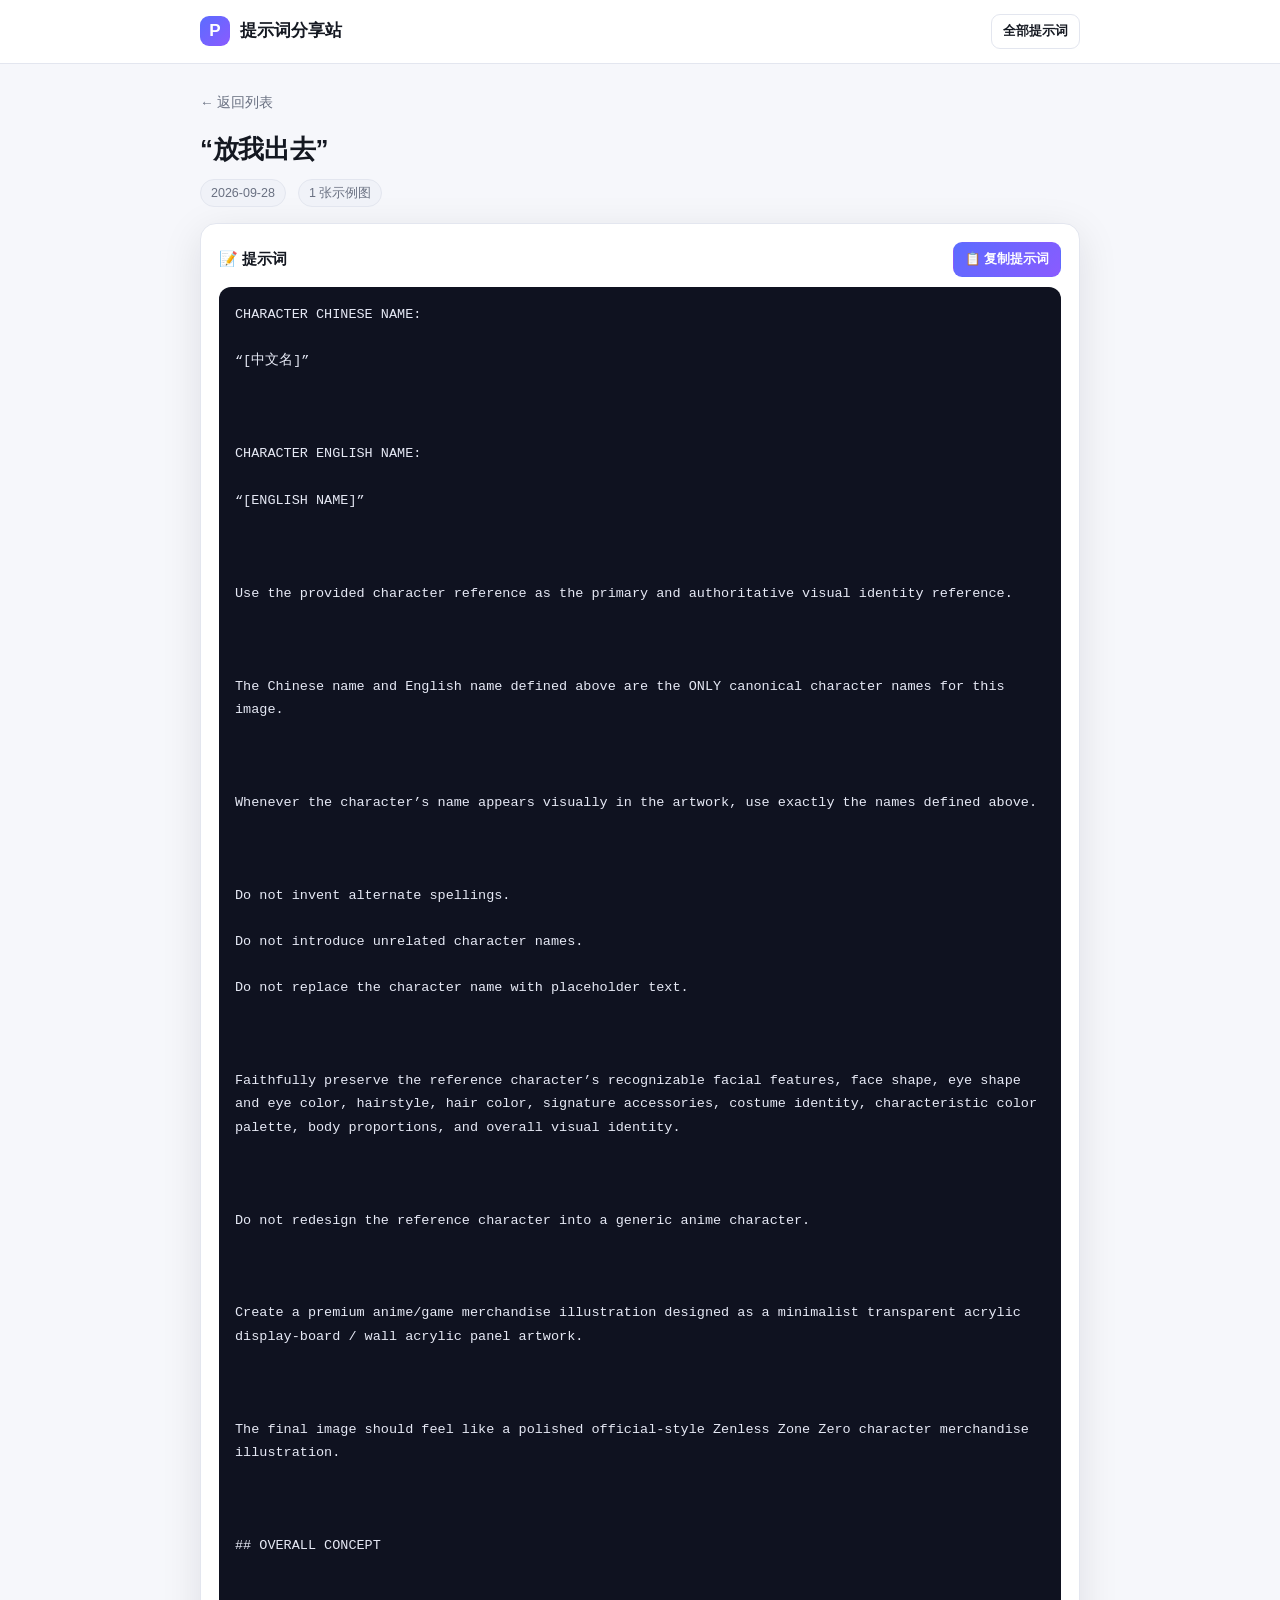
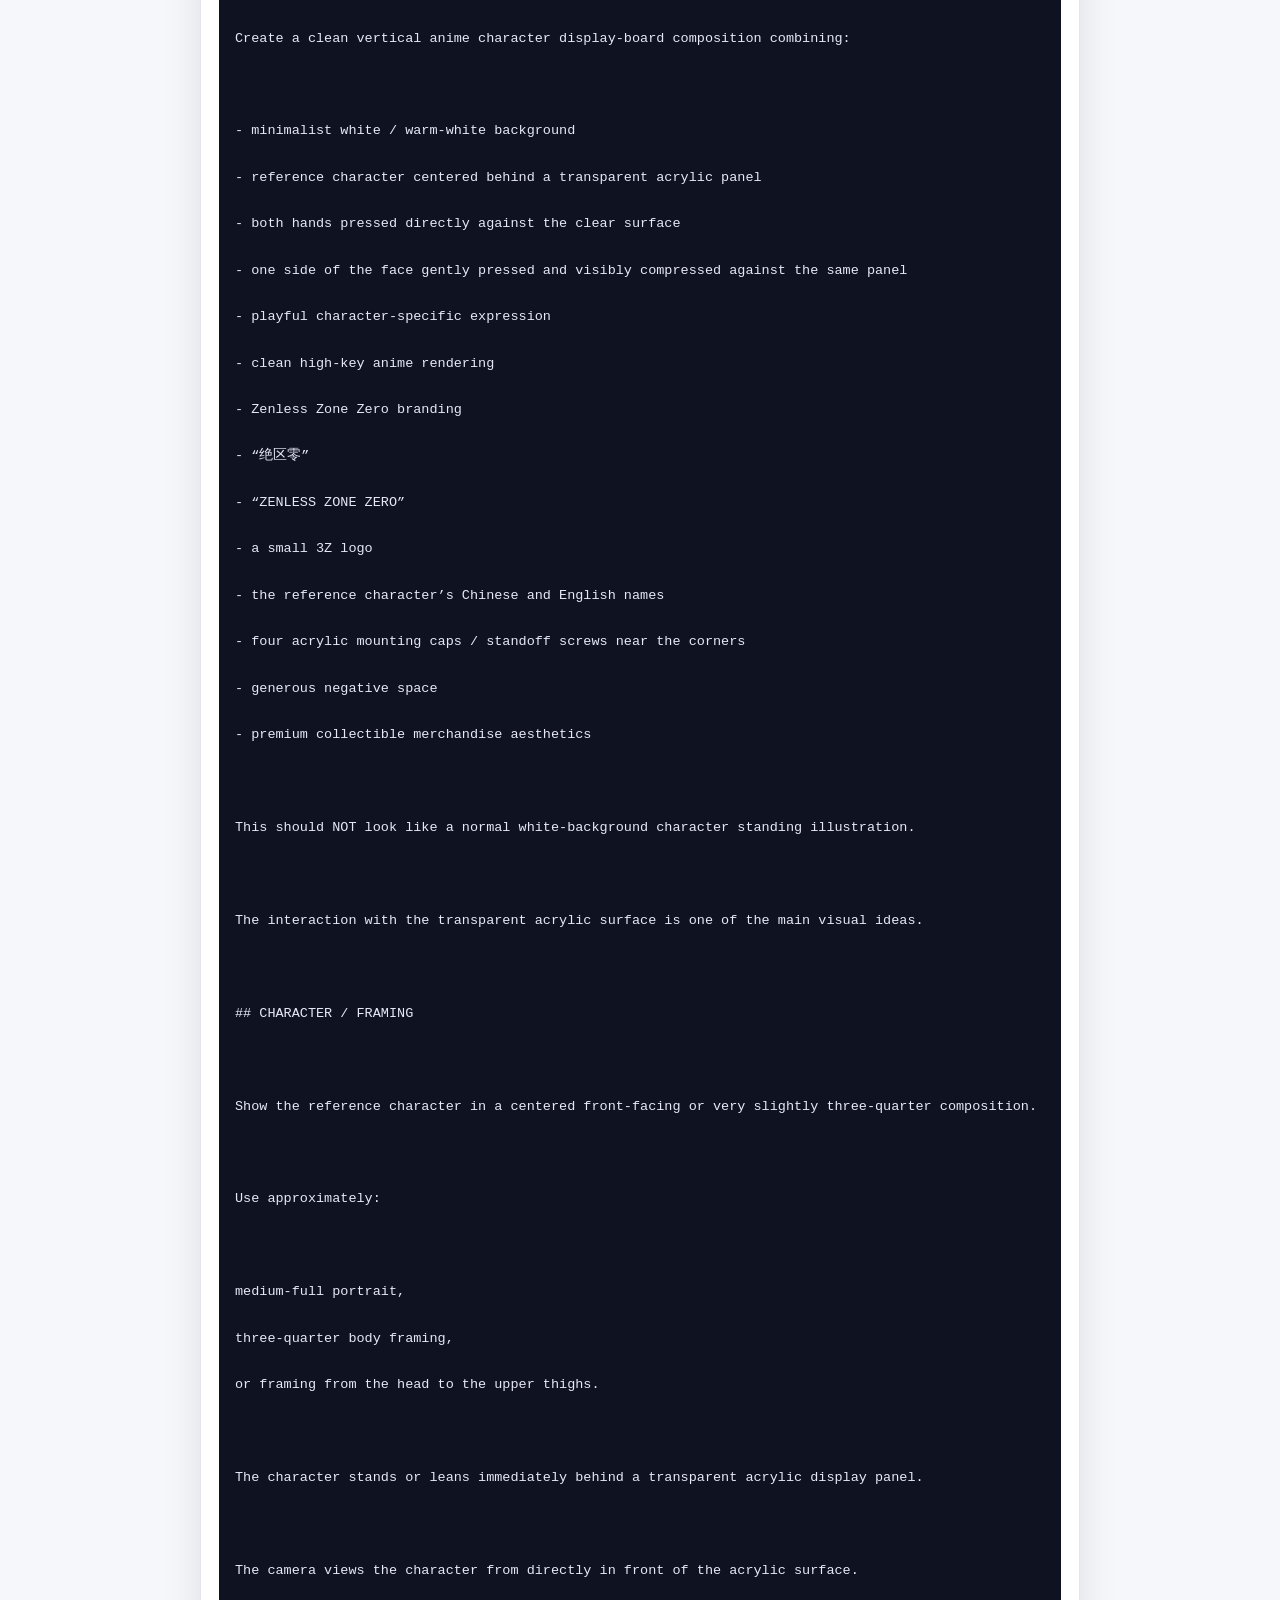
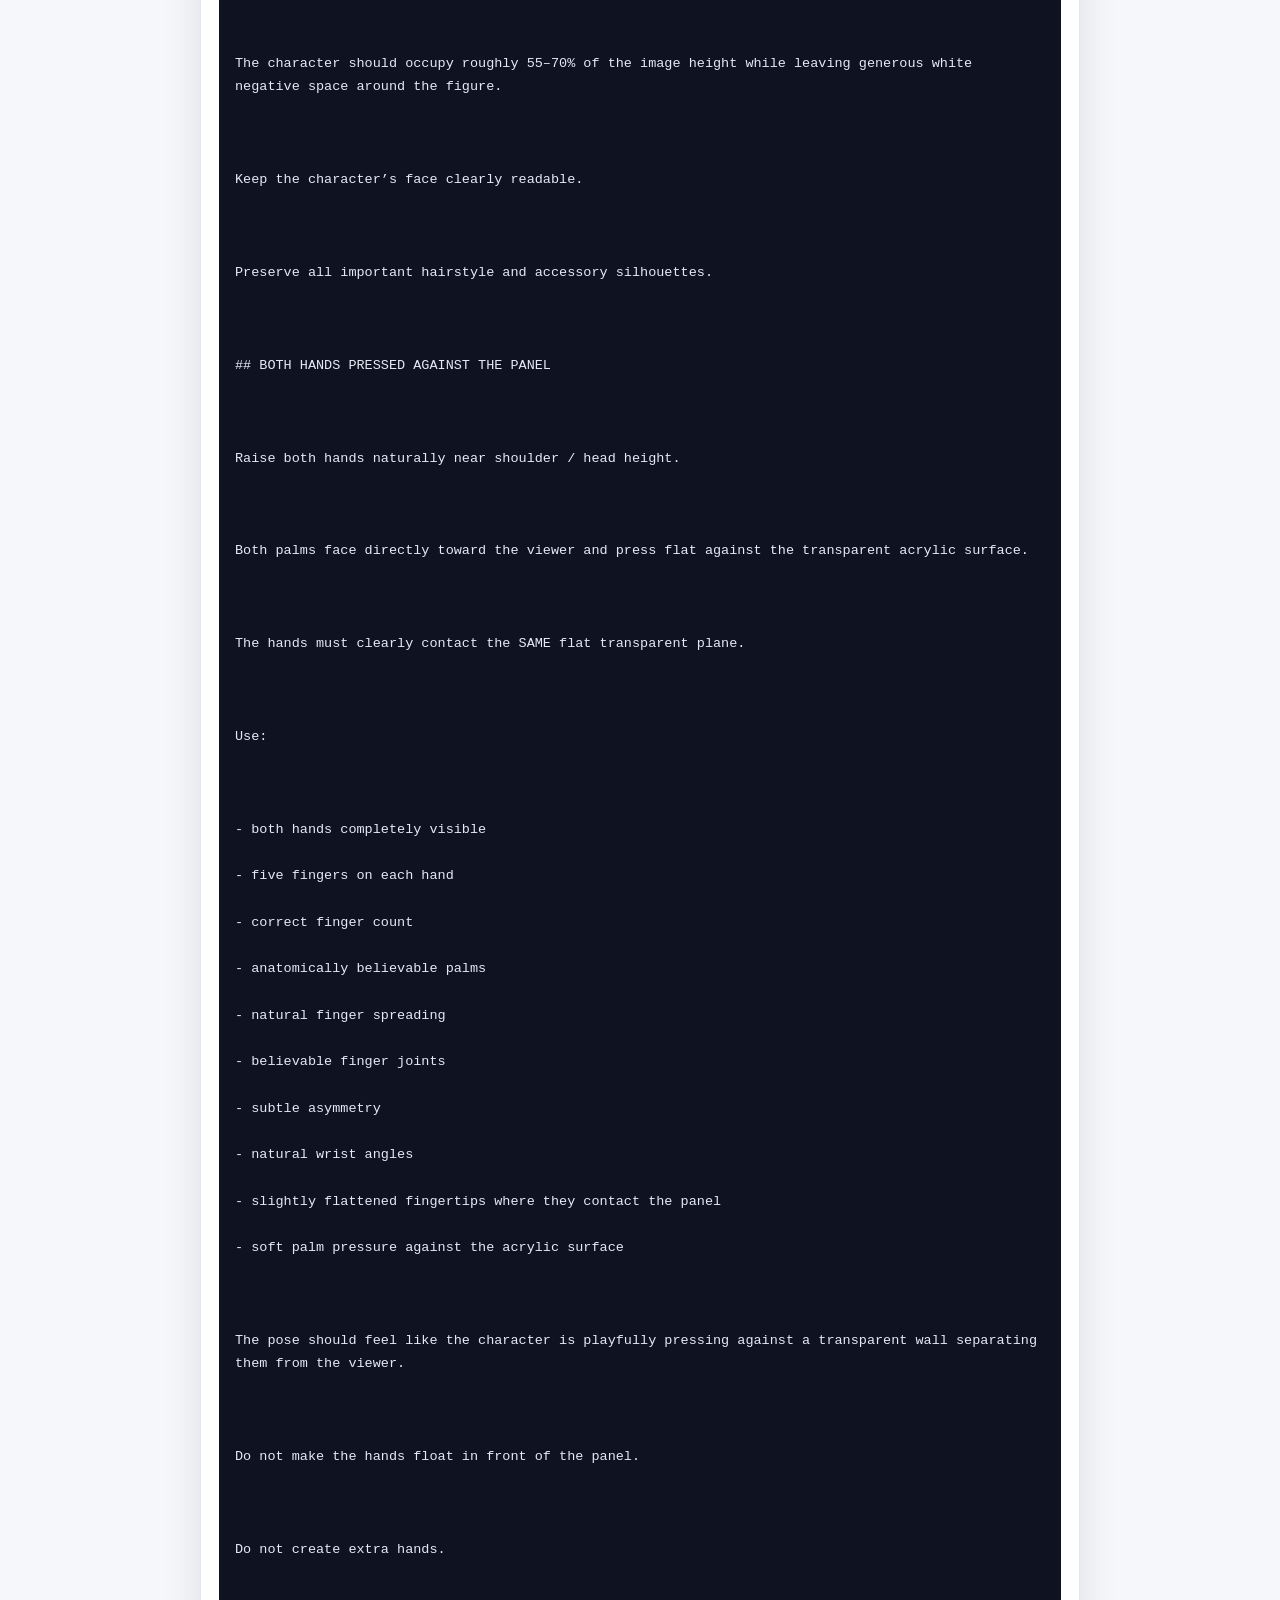
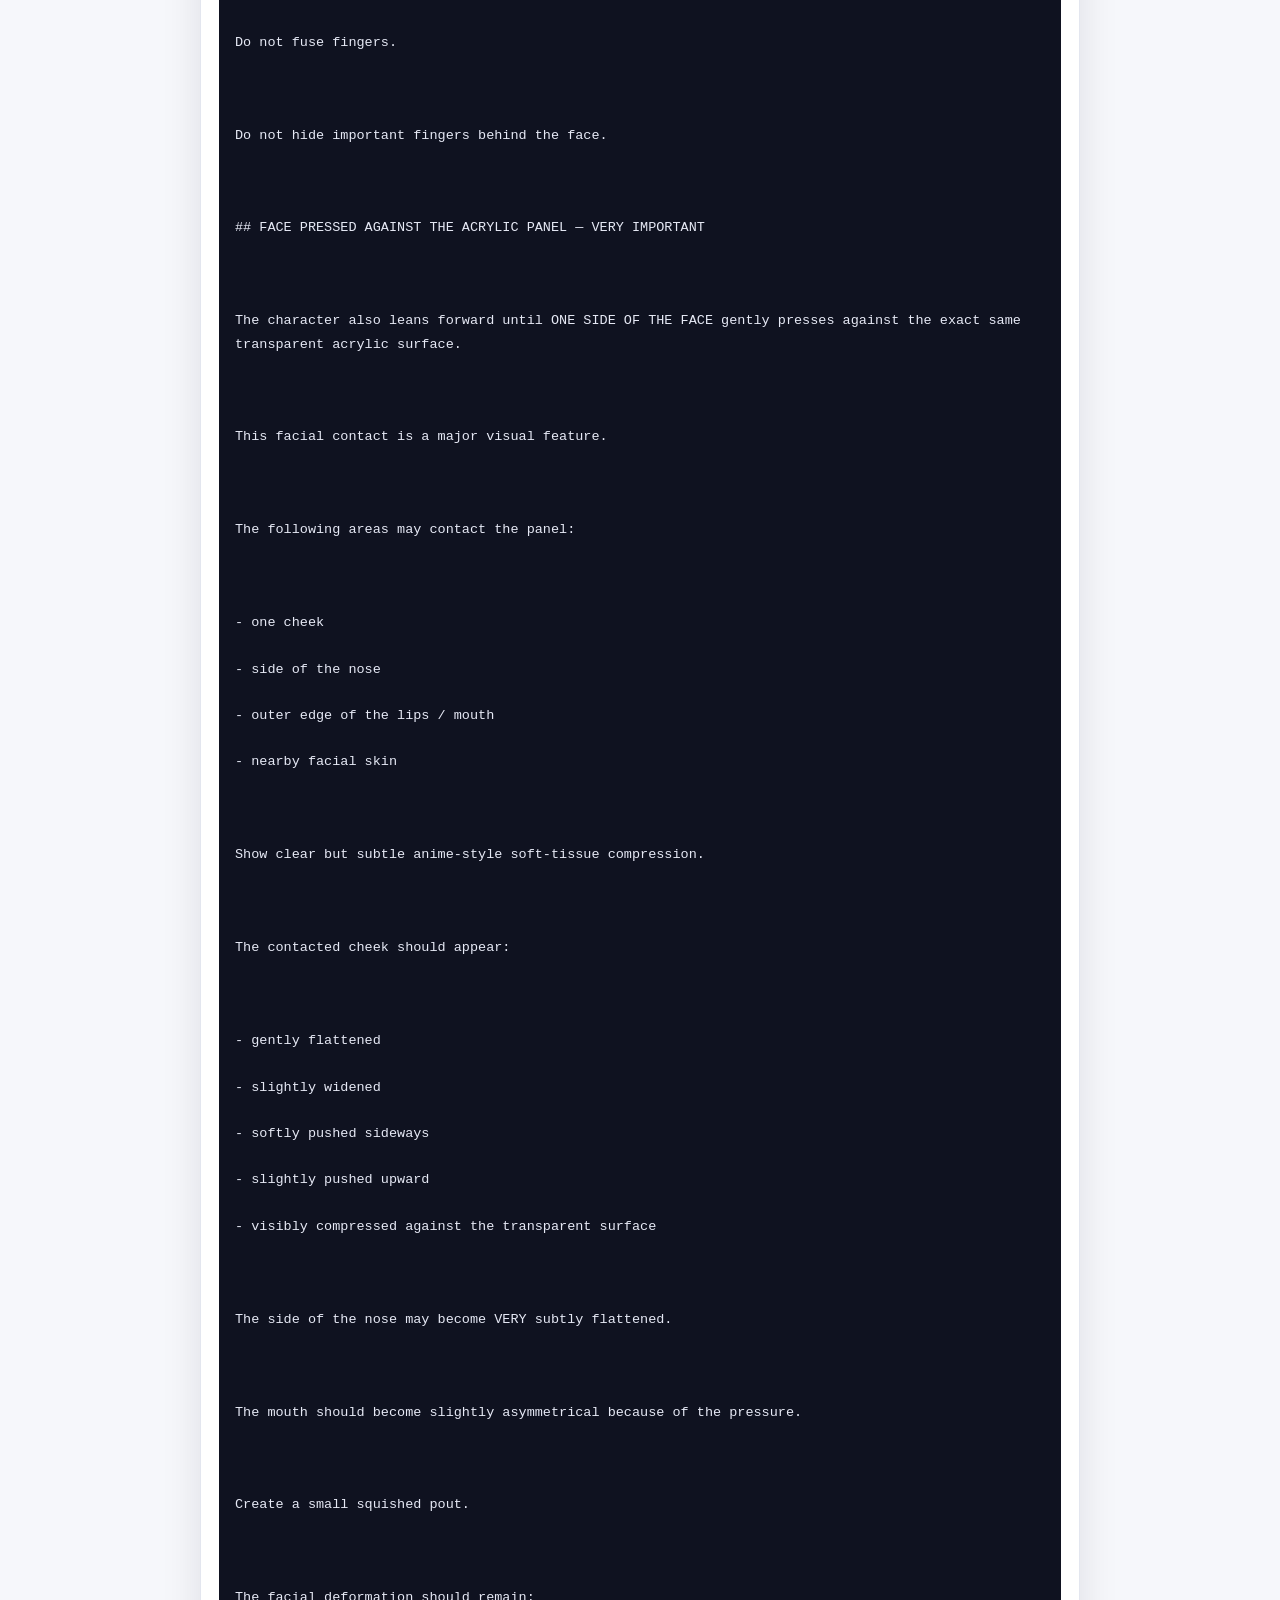
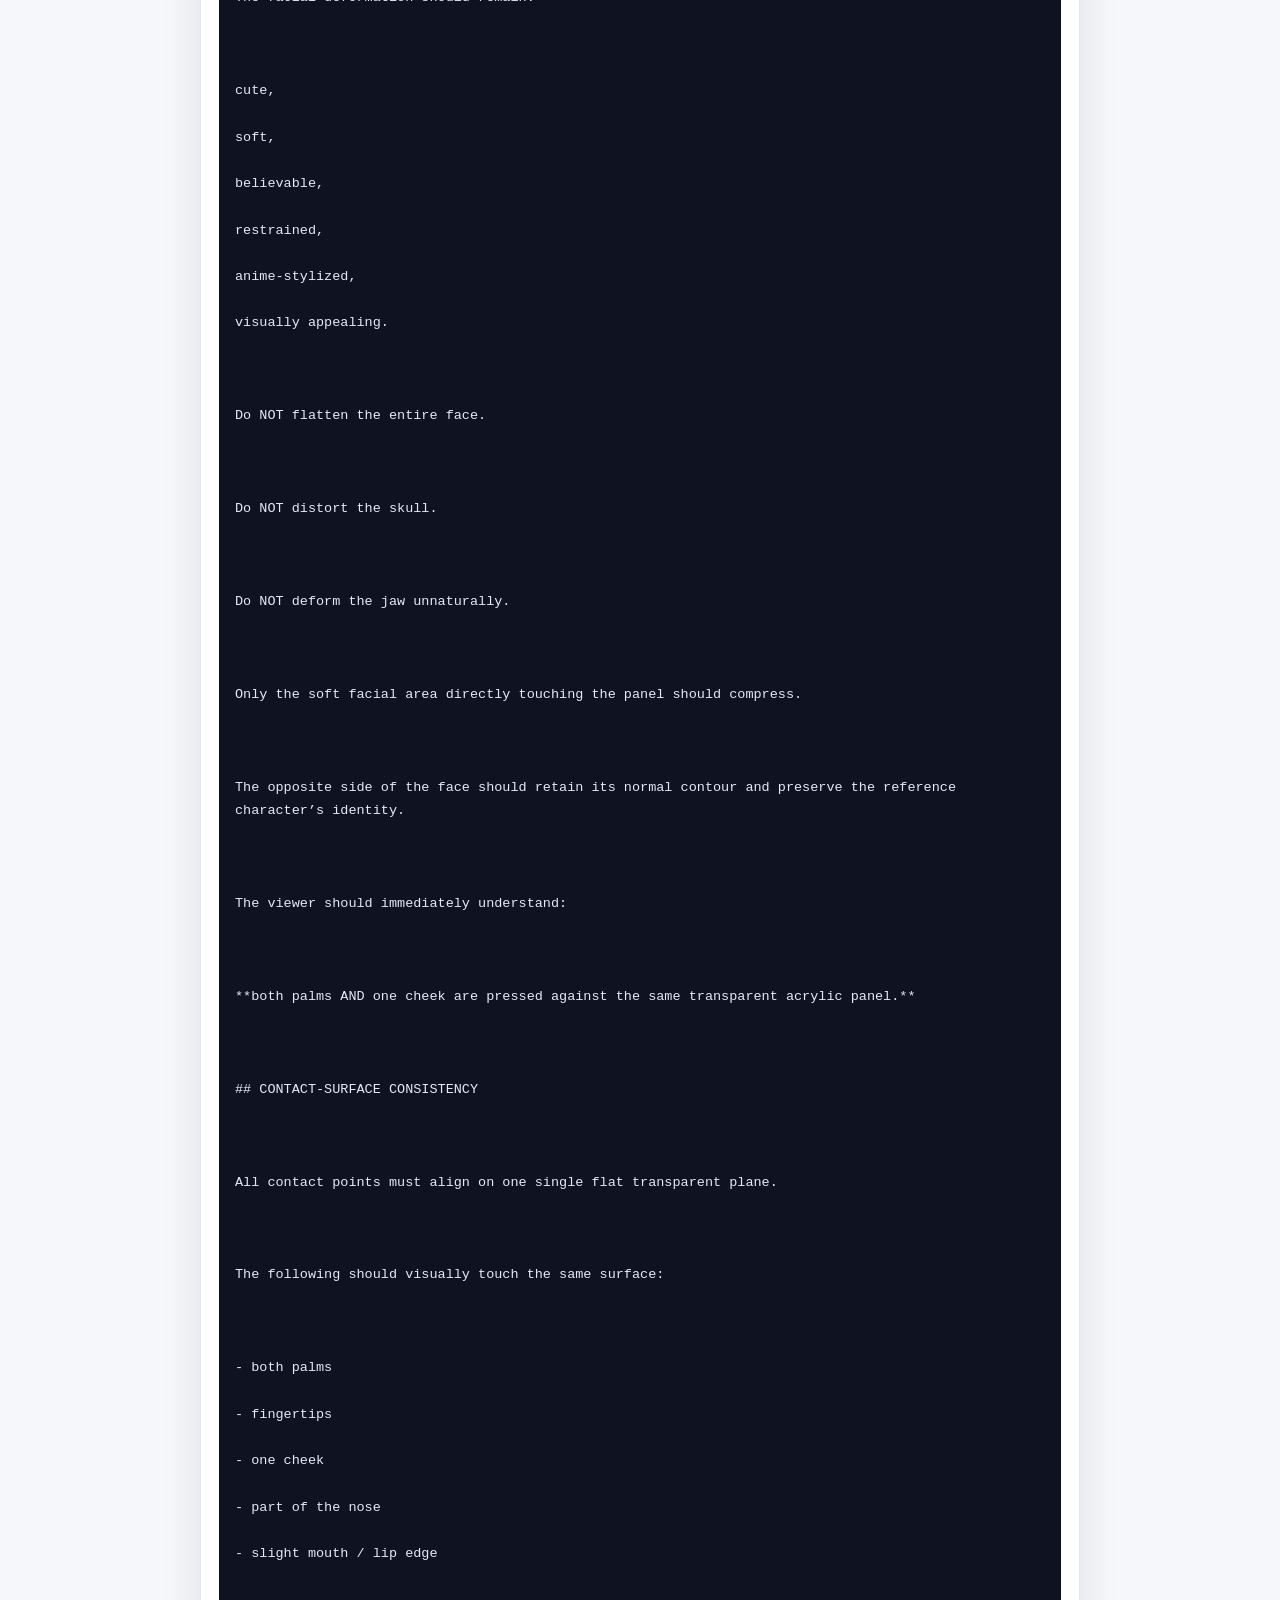
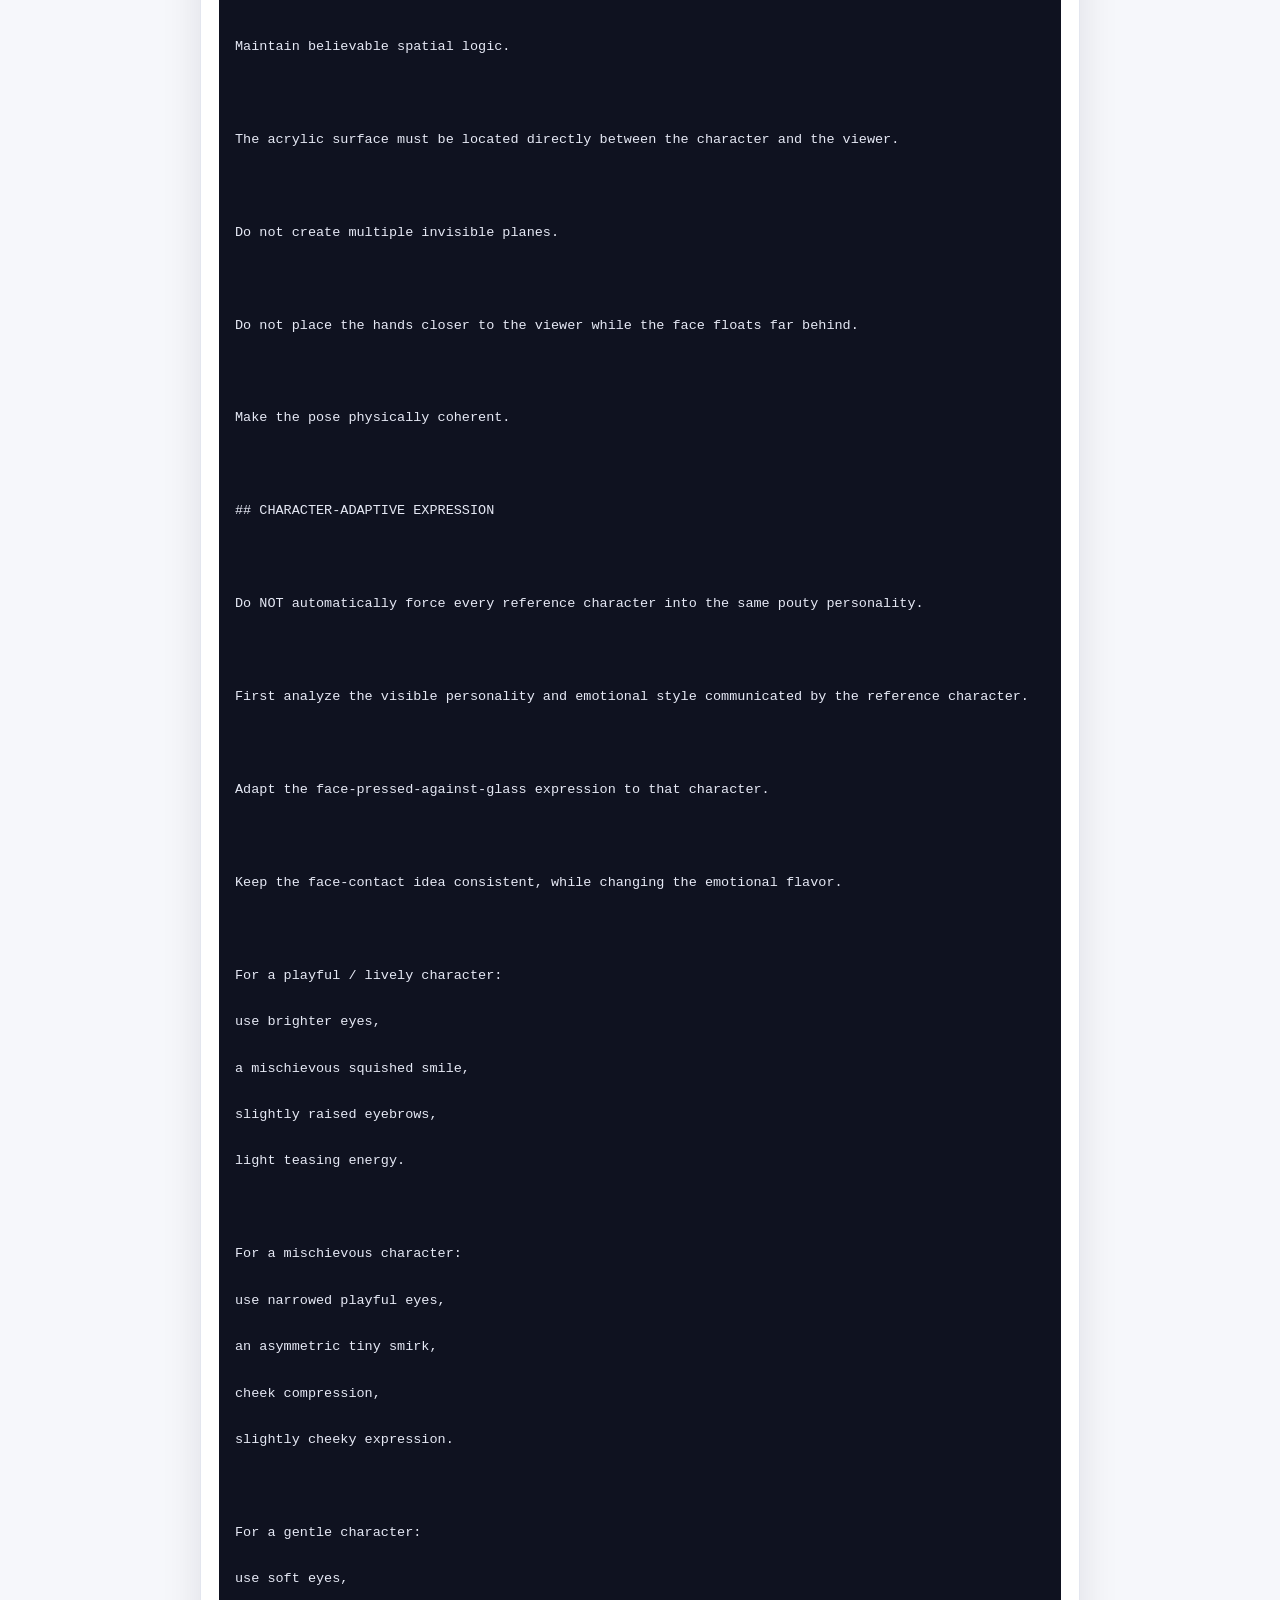
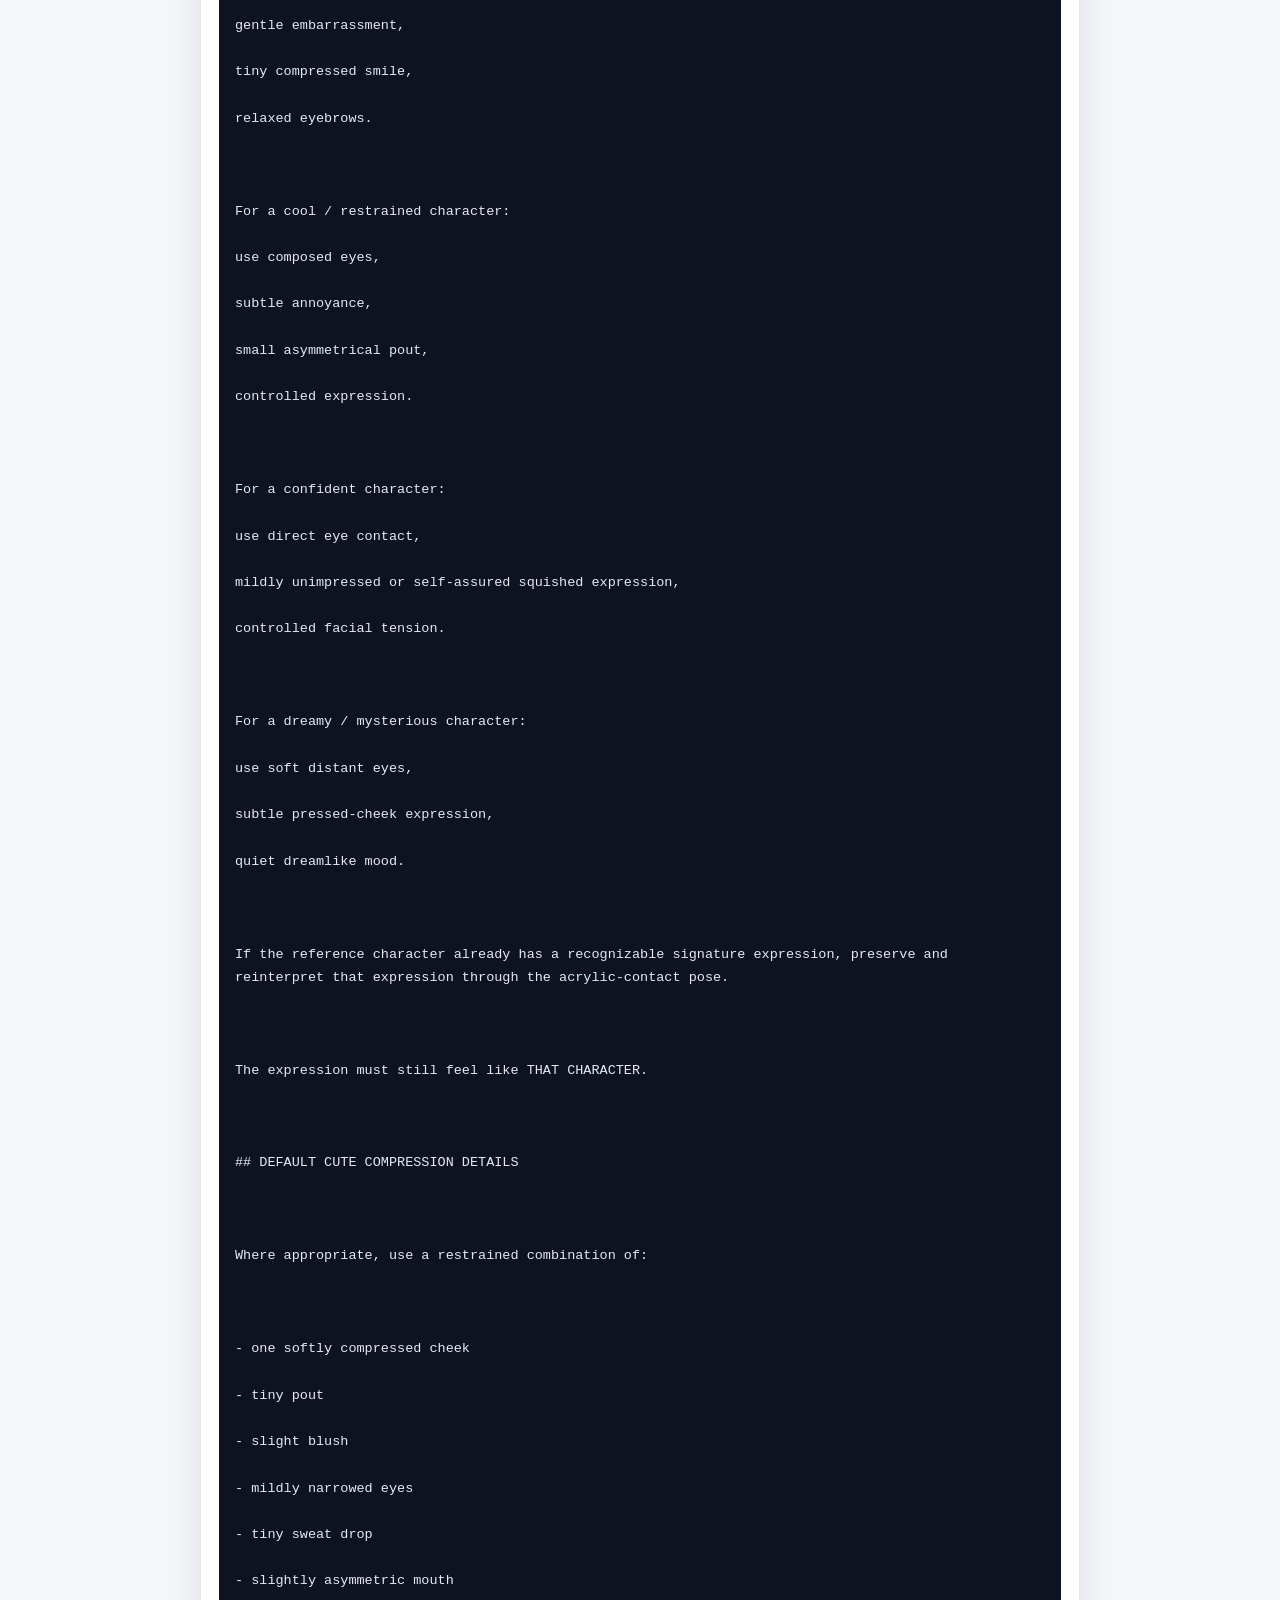
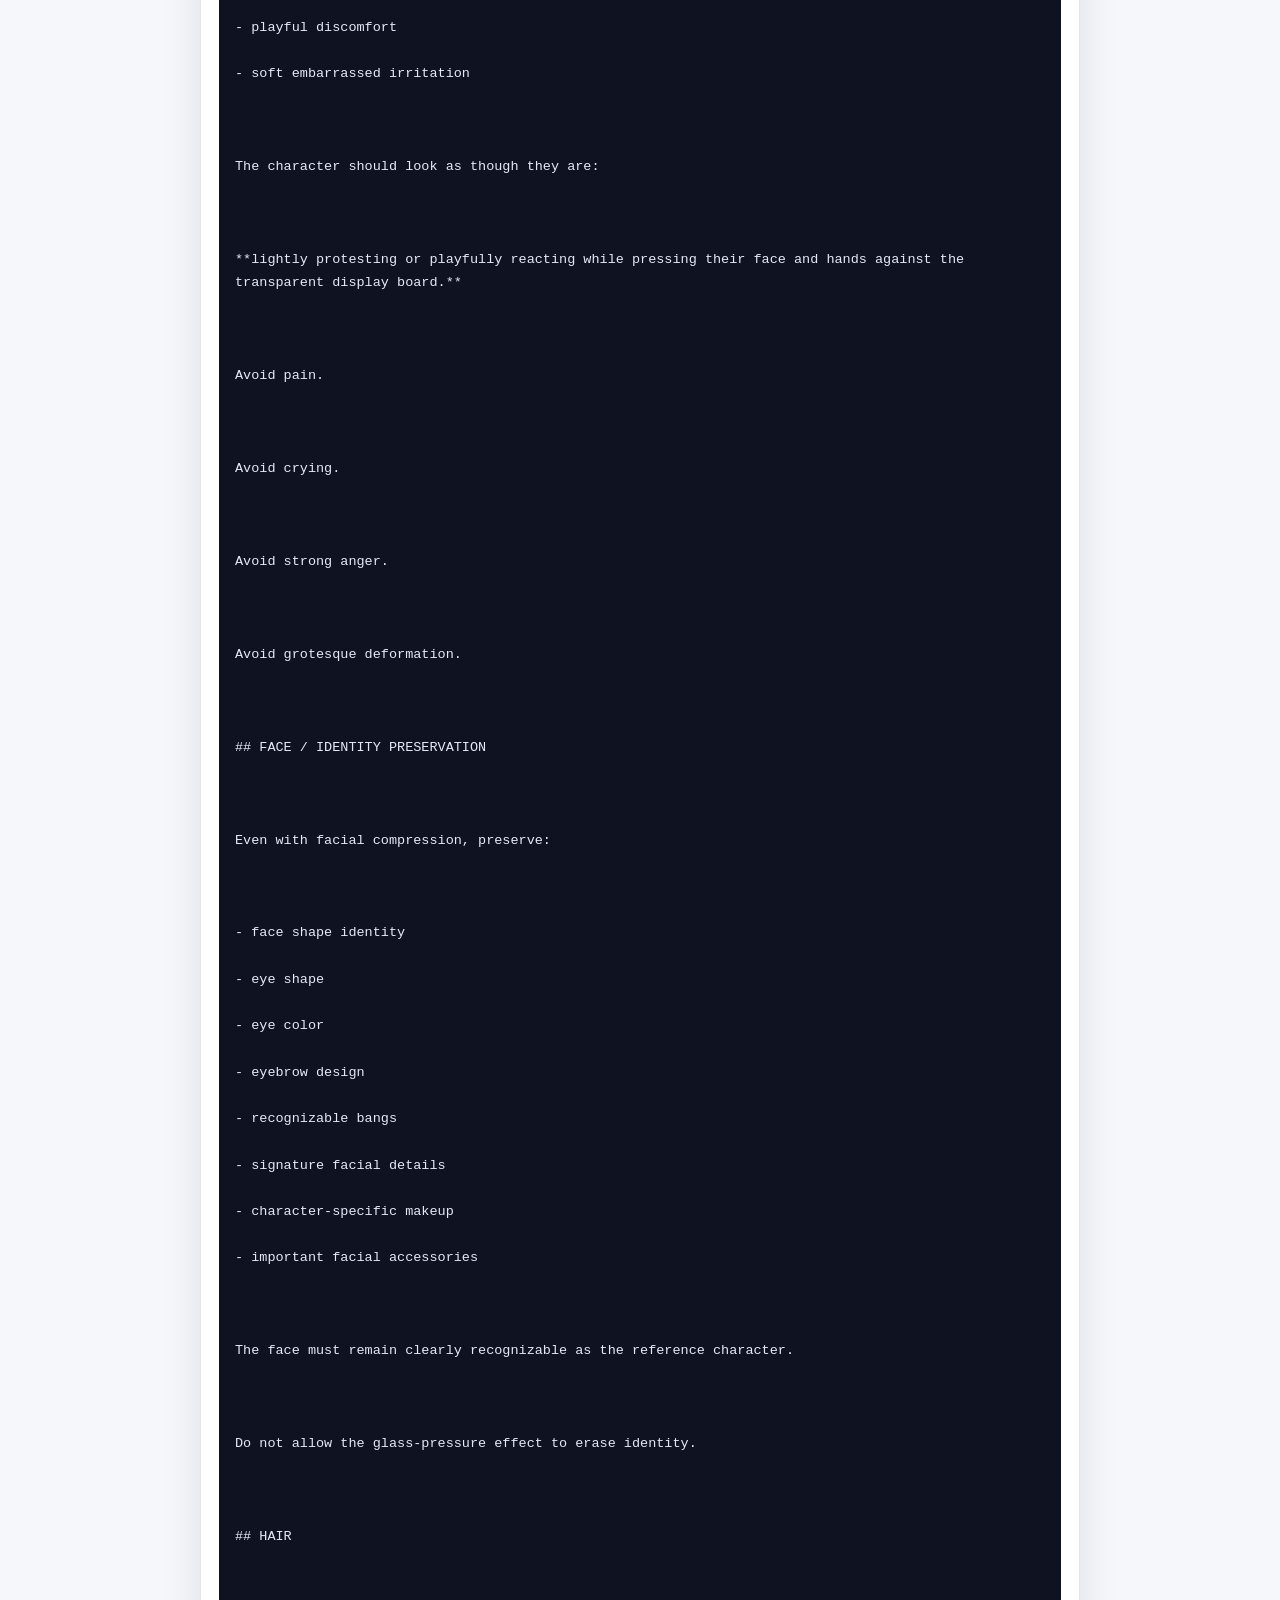
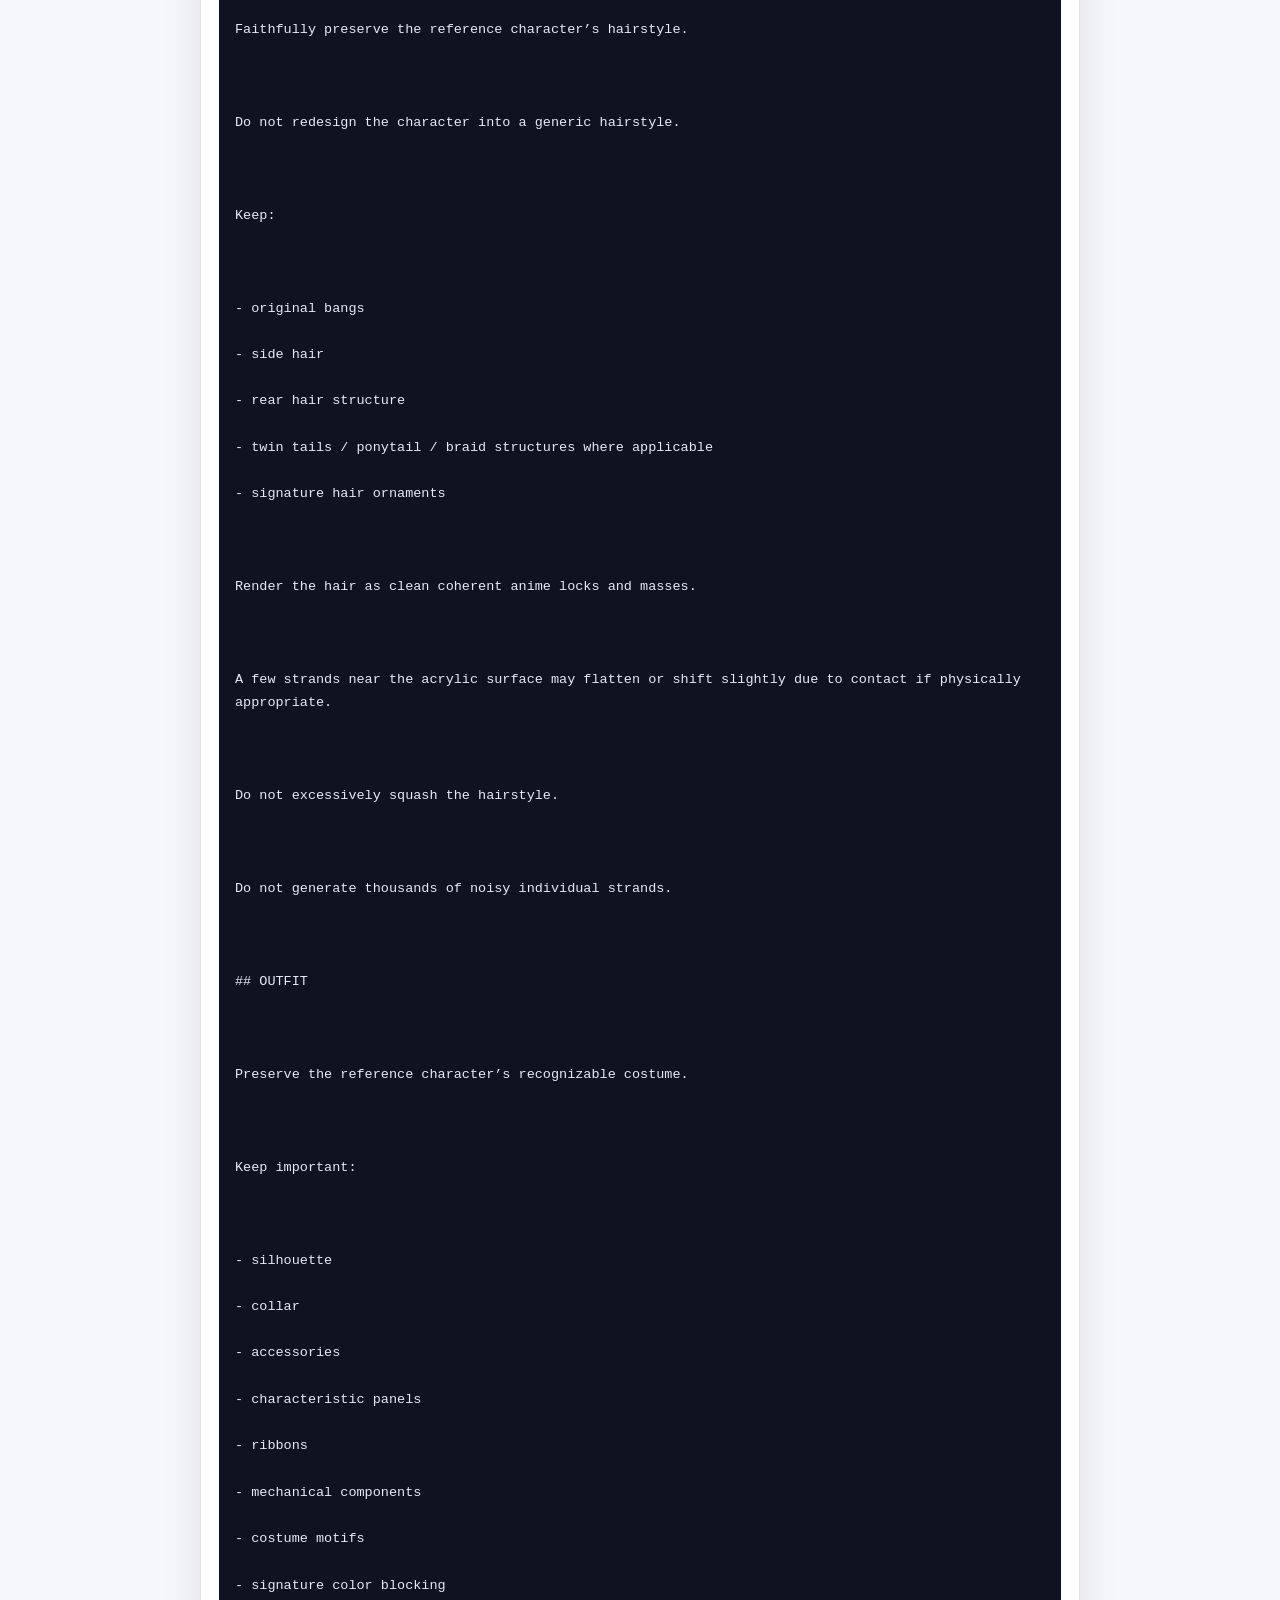
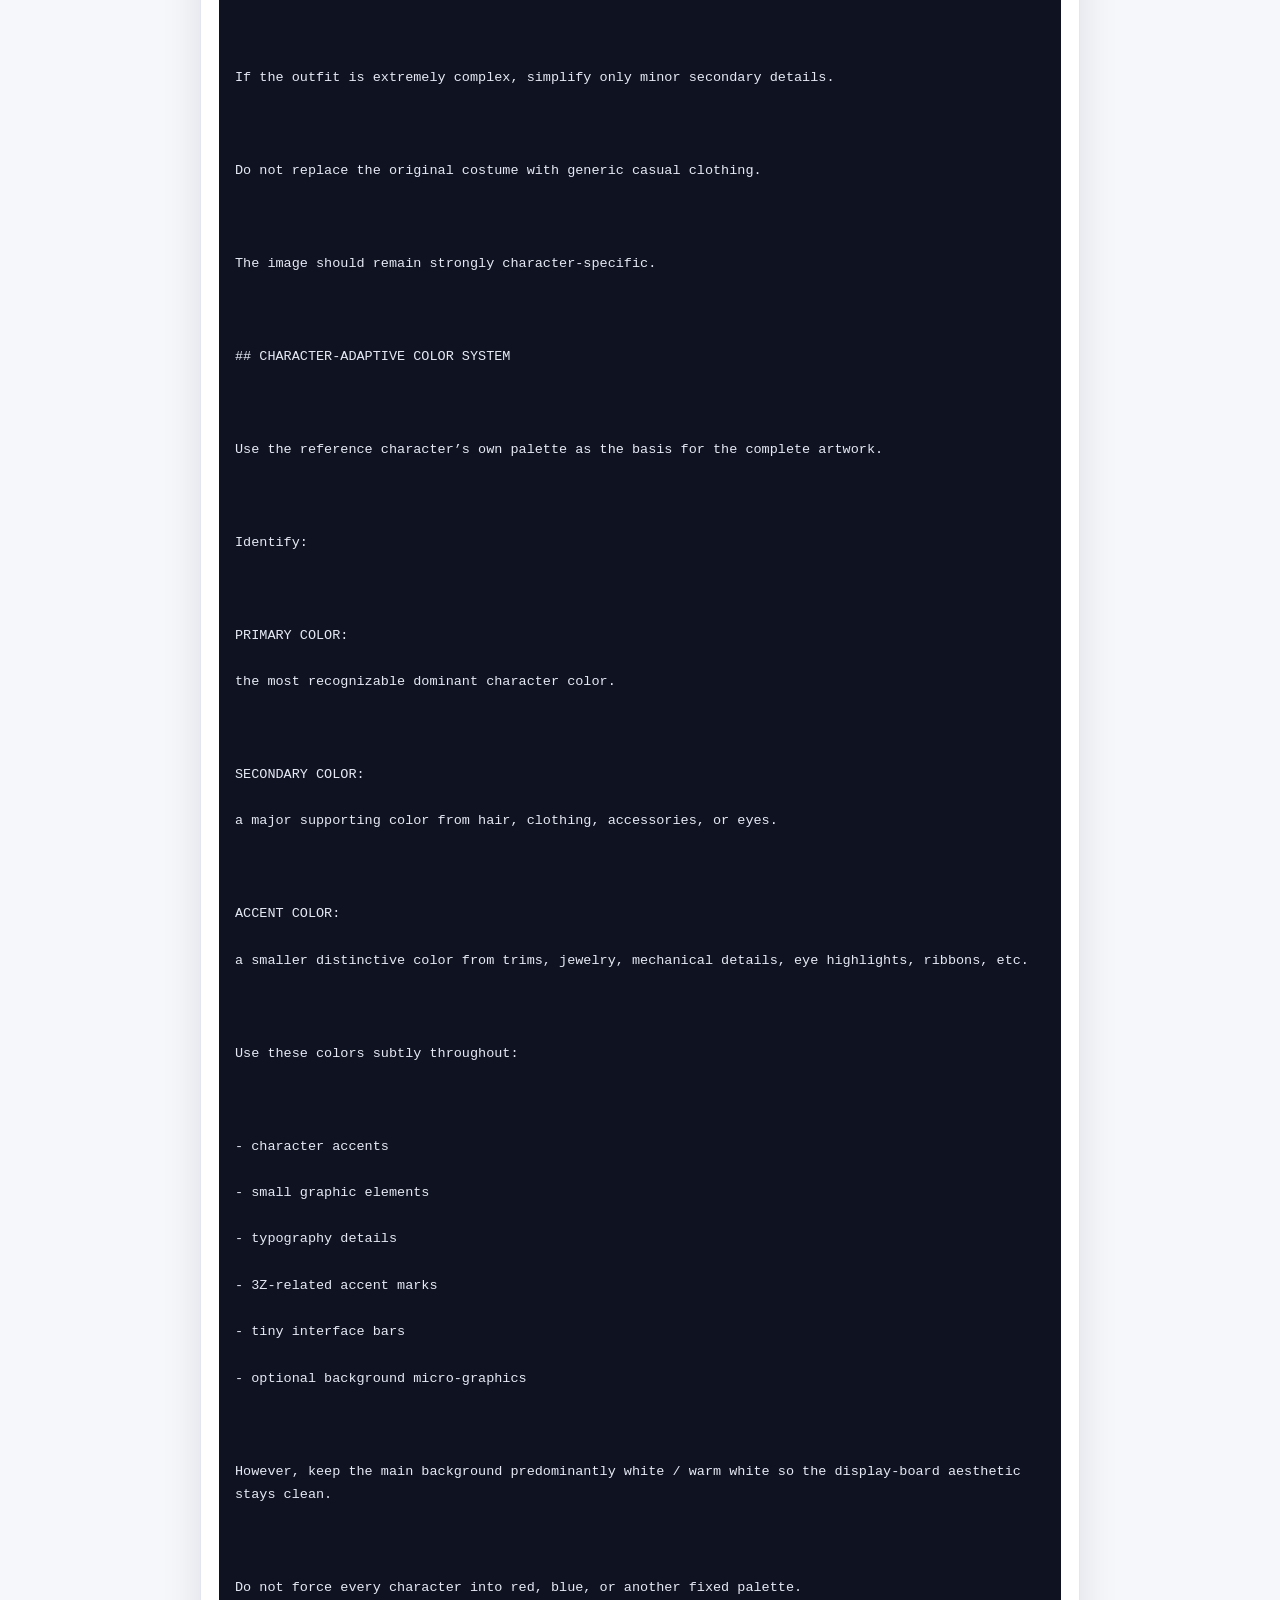
<file: p/pk44fd88e3.html>
<!DOCTYPE html>
<html lang="zh-CN">
<head>
<meta charset="UTF-8" />
<meta name="viewport" content="width=device-width, initial-scale=1" />
<title>“放我出去” · 提示词分享站</title>
<link rel="stylesheet" href="../assets/style.css" />
<link rel="icon" href="data:image/svg+xml,%3Csvg xmlns='http://www.w3.org/2000/svg' viewBox='0 0 100 100'%3E%3Ctext y='.9em' font-size='90'%3E%F0%9F%93%9D%3C/text%3E%3C/svg%3E" />
</head>
<body>
<header class="top"><div class="inner">
  <a class="brand" href="../index.html"><span class="brand-mark">P</span><span>提示词分享站</span></a>
  <a class="btn sm" href="../index.html">全部提示词</a>
</div></header>
<main class="wrap">
  <a class="back" href="../index.html">← 返回列表</a>
  <h1>“放我出去”</h1>
  <div class="meta"><span class="chip">2026-09-28</span><span class="chip">1 张示例图</span></div>

  <div class="block" style="margin-top:16px">
    <div class="block-head">
      <h2>📝 提示词</h2>
      <button class="btn sm primary" data-copy="promptText">📋 复制提示词</button>
    </div>
    <pre class="prompt" id="promptText">CHARACTER CHINESE NAME:
“[中文名]”

CHARACTER ENGLISH NAME:
“[ENGLISH NAME]”

Use the provided character reference as the primary and authoritative visual identity reference.

The Chinese name and English name defined above are the ONLY canonical character names for this image.

Whenever the character’s name appears visually in the artwork, use exactly the names defined above.

Do not invent alternate spellings.
Do not introduce unrelated character names.
Do not replace the character name with placeholder text.

Faithfully preserve the reference character’s recognizable facial features, face shape, eye shape and eye color, hairstyle, hair color, signature accessories, costume identity, characteristic color palette, body proportions, and overall visual identity.

Do not redesign the reference character into a generic anime character.

Create a premium anime/game merchandise illustration designed as a minimalist transparent acrylic display-board / wall acrylic panel artwork.

The final image should feel like a polished official-style Zenless Zone Zero character merchandise illustration.

## OVERALL CONCEPT

Create a clean vertical anime character display-board composition combining:

- minimalist white / warm-white background
- reference character centered behind a transparent acrylic panel
- both hands pressed directly against the clear surface
- one side of the face gently pressed and visibly compressed against the same panel
- playful character-specific expression
- clean high-key anime rendering
- Zenless Zone Zero branding
- “绝区零”
- “ZENLESS ZONE ZERO”
- a small 3Z logo
- the reference character’s Chinese and English names
- four acrylic mounting caps / standoff screws near the corners
- generous negative space
- premium collectible merchandise aesthetics

This should NOT look like a normal white-background character standing illustration.

The interaction with the transparent acrylic surface is one of the main visual ideas.

## CHARACTER / FRAMING

Show the reference character in a centered front-facing or very slightly three-quarter composition.

Use approximately:

medium-full portrait,
three-quarter body framing,
or framing from the head to the upper thighs.

The character stands or leans immediately behind a transparent acrylic display panel.

The camera views the character from directly in front of the acrylic surface.

The character should occupy roughly 55–70% of the image height while leaving generous white negative space around the figure.

Keep the character’s face clearly readable.

Preserve all important hairstyle and accessory silhouettes.

## BOTH HANDS PRESSED AGAINST THE PANEL

Raise both hands naturally near shoulder / head height.

Both palms face directly toward the viewer and press flat against the transparent acrylic surface.

The hands must clearly contact the SAME flat transparent plane.

Use:

- both hands completely visible
- five fingers on each hand
- correct finger count
- anatomically believable palms
- natural finger spreading
- believable finger joints
- subtle asymmetry
- natural wrist angles
- slightly flattened fingertips where they contact the panel
- soft palm pressure against the acrylic surface

The pose should feel like the character is playfully pressing against a transparent wall separating them from the viewer.

Do not make the hands float in front of the panel.

Do not create extra hands.

Do not fuse fingers.

Do not hide important fingers behind the face.

## FACE PRESSED AGAINST THE ACRYLIC PANEL — VERY IMPORTANT

The character also leans forward until ONE SIDE OF THE FACE gently presses against the exact same transparent acrylic surface.

This facial contact is a major visual feature.

The following areas may contact the panel:

- one cheek
- side of the nose
- outer edge of the lips / mouth
- nearby facial skin

Show clear but subtle anime-style soft-tissue compression.

The contacted cheek should appear:

- gently flattened
- slightly widened
- softly pushed sideways
- slightly pushed upward
- visibly compressed against the transparent surface

The side of the nose may become VERY subtly flattened.

The mouth should become slightly asymmetrical because of the pressure.

Create a small squished pout.

The facial deformation should remain:

cute,
soft,
believable,
restrained,
anime-stylized,
visually appealing.

Do NOT flatten the entire face.

Do NOT distort the skull.

Do NOT deform the jaw unnaturally.

Only the soft facial area directly touching the panel should compress.

The opposite side of the face should retain its normal contour and preserve the reference character’s identity.

The viewer should immediately understand:

**both palms AND one cheek are pressed against the same transparent acrylic panel.**

## CONTACT-SURFACE CONSISTENCY

All contact points must align on one single flat transparent plane.

The following should visually touch the same surface:

- both palms
- fingertips
- one cheek
- part of the nose
- slight mouth / lip edge

Maintain believable spatial logic.

The acrylic surface must be located directly between the character and the viewer.

Do not create multiple invisible planes.

Do not place the hands closer to the viewer while the face floats far behind.

Make the pose physically coherent.

## CHARACTER-ADAPTIVE EXPRESSION

Do NOT automatically force every reference character into the same pouty personality.

First analyze the visible personality and emotional style communicated by the reference character.

Adapt the face-pressed-against-glass expression to that character.

Keep the face-contact idea consistent, while changing the emotional flavor.

For a playful / lively character:
use brighter eyes,
a mischievous squished smile,
slightly raised eyebrows,
light teasing energy.

For a mischievous character:
use narrowed playful eyes,
an asymmetric tiny smirk,
cheek compression,
slightly cheeky expression.

For a gentle character:
use soft eyes,
gentle embarrassment,
tiny compressed smile,
relaxed eyebrows.

For a cool / restrained character:
use composed eyes,
subtle annoyance,
small asymmetrical pout,
controlled expression.

For a confident character:
use direct eye contact,
mildly unimpressed or self-assured squished expression,
controlled facial tension.

For a dreamy / mysterious character:
use soft distant eyes,
subtle pressed-cheek expression,
quiet dreamlike mood.

If the reference character already has a recognizable signature expression, preserve and reinterpret that expression through the acrylic-contact pose.

The expression must still feel like THAT CHARACTER.

## DEFAULT CUTE COMPRESSION DETAILS

Where appropriate, use a restrained combination of:

- one softly compressed cheek
- tiny pout
- slight blush
- mildly narrowed eyes
- tiny sweat drop
- slightly asymmetric mouth
- playful discomfort
- soft embarrassed irritation

The character should look as though they are:

**lightly protesting or playfully reacting while pressing their face and hands against the transparent display board.**

Avoid pain.

Avoid crying.

Avoid strong anger.

Avoid grotesque deformation.

## FACE / IDENTITY PRESERVATION

Even with facial compression, preserve:

- face shape identity
- eye shape
- eye color
- eyebrow design
- recognizable bangs
- signature facial details
- character-specific makeup
- important facial accessories

The face must remain clearly recognizable as the reference character.

Do not allow the glass-pressure effect to erase identity.

## HAIR

Faithfully preserve the reference character’s hairstyle.

Do not redesign the character into a generic hairstyle.

Keep:

- original bangs
- side hair
- rear hair structure
- twin tails / ponytail / braid structures where applicable
- signature hair ornaments

Render the hair as clean coherent anime locks and masses.

A few strands near the acrylic surface may flatten or shift slightly due to contact if physically appropriate.

Do not excessively squash the hairstyle.

Do not generate thousands of noisy individual strands.

## OUTFIT

Preserve the reference character’s recognizable costume.

Keep important:

- silhouette
- collar
- accessories
- characteristic panels
- ribbons
- mechanical components
- costume motifs
- signature color blocking

If the outfit is extremely complex, simplify only minor secondary details.

Do not replace the original costume with generic casual clothing.

The image should remain strongly character-specific.

## CHARACTER-ADAPTIVE COLOR SYSTEM

Use the reference character’s own palette as the basis for the complete artwork.

Identify:

PRIMARY COLOR:
the most recognizable dominant character color.

SECONDARY COLOR:
a major supporting color from hair, clothing, accessories, or eyes.

ACCENT COLOR:
a smaller distinctive color from trims, jewelry, mechanical details, eye highlights, ribbons, etc.

Use these colors subtly throughout:

- character accents
- small graphic elements
- typography details
- 3Z-related accent marks
- tiny interface bars
- optional background micro-graphics

However, keep the main background predominantly white / warm white so the display-board aesthetic stays clean.

Do not force every character into red, blue, or another fixed palette.

## BACKGROUND

Use a clean minimalist background:

- white
- warm white
- very pale gray
- subtle character-tinted off-white if appropriate

Keep the background almost textureless.

Optional additions:

- one or two faint geometric lines
- very subtle character-color accent slash
- minimal translucent graphic shape
- extremely light gray panel structure

Do not add:

- room
- scenery
- café
- landscape
- city
- detailed environment
- busy poster graphics

The blank space is intentional.

## ACRYLIC DISPLAY PANEL

The composition should clearly suggest a transparent acrylic display board.

Use subtle cues such as:

- thin transparent panel edge
- slight surface reflection
- tiny controlled highlight along the acrylic
- faint contact reflection around palms / cheek
- four mounting caps near the corners

Keep the acrylic nearly invisible.

Do not create heavy glass glare.

Do not obscure the character.

Do not make the panel look thick like an aquarium wall.

## ACRYLIC MOUNTING CAPS

Place four circular acrylic mounting caps / standoff screws near the four corners.

One near each corner:

- upper-left
- upper-right
- lower-left
- lower-right

Use a simple clean white / silver / pale-gray design.

They should be noticeable enough to establish the acrylic-panel concept but remain visually secondary.

Avoid oversized hardware.

Avoid photorealistic industrial bolts.

Keep them sleek and merchandise-like.

## ZENLESS ZONE ZERO BRANDING — VERY IMPORTANT

The franchise branding must clearly belong to Zenless Zone Zero.

Use:

Chinese franchise title:
“绝区零”

English franchise title:
“ZENLESS ZONE ZERO”

Do NOT use:
“鸣潮”
“WUTHERING WAVES”
or unrelated game branding.

Recommended placement:

upper-right corner or another clean top area.

Use a compact, premium title lockup.

Possible hierarchy:

“绝区零”
large / medium

“ZENLESS ZONE ZERO”
small uppercase subtitle beneath or nearby

Keep it clean and readable.

Do not make franchise branding larger than the character.

## 3Z LOGO

Add the recognizable Zenless Zone Zero “3Z” branding mark as a small graphic element.

Recommended placements:

- beside the franchise title
- near the upper-right corner
- as a small black corner badge
- slightly offset from the title block
- as a clean lower-corner secondary mark if necessary

The 3Z logo should be:

small,
crisp,
high-contrast,
geometric,
clean,
integrated.

It should act as a branding anchor rather than a dominant focal point.

Do not place it over the face.

Do not place it over the hands.

Do not omit it.

## CHARACTER NAME TYPOGRAPHY — USE ONLY THE NAMES DEFINED AT THE TOP

Display the reference character’s Chinese and English names in an appropriate open area.

Use exactly:

Chinese:
the character Chinese name defined at the beginning

English:
the character English name defined at the beginning

Do NOT manually invent new spellings.

Do NOT use placeholder text in the final image.

Do NOT repeat the name excessively.

## CHARACTER NAME LAYOUT

Recommended hierarchy:

Option A:
large Chinese name
\+
small English name underneath

Option B:
large English character name
\+
small Chinese subtitle

Option C:
stacked bilingual name lockup

Recommended placement:

- upper-left
- middle-left
- lower-left
- opposite the Zenless Zone Zero branding block
- another area of strong negative space

Keep the character-name block visually separated from the franchise branding.

For example:

upper-right:
“绝区零”
“ZENLESS ZONE ZERO”

- 3Z logo

upper-left / left side:
character Chinese name
character English name

This creates a clean balanced layout.

## TYPOGRAPHY STYLE

Use modern anime/game merchandise typography.

Suggested styles:

- elegant condensed serif
- clean sans-serif
- bold modern Chinese display type
- refined uppercase English letters
- minimal geometric letter spacing

The character’s name should look like deliberate visual branding.

Use black / charcoal as the main type color.

Optionally use the character’s ACCENT COLOR for:

- one underline
- one tiny symbol
- one short accent line
- one letter detail

Avoid complex paragraphs.

Avoid lorem ipsum.

Avoid magazine-like clutter.

## TYPOGRAPHY ACCURACY

All important text must remain readable.

Required readable text:

- 绝区零
- ZENLESS ZONE ZERO
- character Chinese name
- character English name

Do not generate:

- corrupted main title
- random Chinese characters
- fake English character-name spelling
- duplicated letters
- unrelated game names

If secondary decorative text cannot be rendered accurately, omit it.

## COMPOSITION

Use a balanced vertical display-board composition.

Primary focal point:
character’s face pressed against the acrylic surface.

Secondary focal points:
both palms.

Third-level information:
character name,
Zenless Zone Zero branding,
3Z logo.

Recommended visual hierarchy:

1. face / eyes / compressed cheek
2. both hands pressing the board
3. recognizable hairstyle and costume
4. character name
5. franchise branding
6. corner mounting caps

Use generous negative space.

Avoid heavy poster clutter.

## CHARACTER SCALE

Keep enough distance around the character so the hands and typography have room.

Do not crop:

- top of head
- important hair ornaments
- palms
- fingers
- compressed cheek
- major outfit details

Leave a safe margin around important features.

## LIGHTING

Use clean, soft, high-key illustration lighting.

Lighting qualities:

- soft diffused light
- low-to-medium contrast
- smooth skin shading
- clean eye highlights
- subtle hair highlights
- soft shadows
- minimal dramatic lighting

Optional tiny reflections on the acrylic can help establish the panel.

Avoid:

- cinematic darkness
- strong colored light
- heavy rim light
- neon glow
- harsh reflections
- excessive bloom

## RENDERING STYLE

Use a premium clean anime/game character merchandise style.

Combine:

- clean line art
- refined anime facial construction
- polished expressive eyes
- smooth skin
- controlled cel shading
- subtle soft gradients
- coherent hair masses
- crisp costume detail
- minimal high-key design presentation

The illustration should feel polished and collectible.

Avoid:

- heavy oil painting
- rough sketch style
- textured paper aesthetics
- messy painterly strokes
- overly photorealistic skin

## ACRYLIC-CONTACT DETAIL

Use very subtle visual feedback where skin touches the acrylic.

Possible contact cues:

- tiny flattening of fingertips
- very faint reflection beside fingers
- soft cheek flattening
- slight change of facial contour
- small compressed blush area
- tiny soft highlight where cheek meets acrylic

Keep the effect elegant.

Do not add exaggerated condensation.

Do not add saliva.

Do not make the panel dirty.

Do not create unpleasant glass-smear effects.

## MOOD

Adapt the exact mood to the reference character while maintaining:

cute interaction,
playful acrylic-board contact,
collectible merchandise charm,
clean high-key presentation.

Possible character-dependent moods:

playful,
mischievous,
gentle,
cool,
slightly annoyed,
confident,
dreamy,
soft,
cute.

The character must feel emotionally consistent with the reference.

## IMPORTANT VISUAL PRIORITIES

Highest priorities:

1. accurate reference-character identity
2. clearly visible transparent acrylic surface interaction
3. both palms pressed against the panel
4. one cheek visibly and gently compressed against the same panel
5. believable cute facial squish
6. correct hands and fingers
7. clean white display-board composition
8. accurate character Chinese and English names
9. “绝区零 / ZENLESS ZONE ZERO” branding
10. visible but restrained 3Z logo
11. four acrylic mounting caps
12. clean merchandise-like finish

## NEGATIVE DIRECTION

Avoid:

generic anime girl,
wrong character identity,
wrong hairstyle,
wrong hair color,
wrong eye color,
wrong costume,
different signature accessories,

face floating away from the acrylic panel,
hands touching glass but face not touching,
no visible cheek compression,
cheek compression on the wrong plane,
multiple transparent planes,
entire face unnaturally flattened,
grotesque face distortion,
broken jaw anatomy,
nose completely flattened,
pain expression,
crying,
strong anger,
identity lost through deformation,

extra fingers,
missing fingers,
fused fingers,
broken wrists,
duplicate hands,
warped palms,
hands not aligned with acrylic surface,

busy background,
room scene,
outdoor scenery,
complex environment,
poster clutter,
calendar layout,
magazine clutter,
too much text,
random UI,
excessive typography,

“鸣潮”,
“WUTHERING WAVES”,
wrong franchise title,
missing “绝区零”,
missing “ZENLESS ZONE ZERO”,
missing 3Z logo,
incorrect character Chinese name,
incorrect character English name,
random prominent text,

dark muddy rendering,
heavy neon,
extreme bloom,
dirty acrylic,
huge reflections,
photorealistic product mockup,
photographed acrylic board,
heavy surface scratches,
watermark.

## OUTPUT

Vertical composition.

Recommended aspect ratio:
3:4 portrait.

Suitable sizes:
1536 × 2048
or
2048 × 2731.

Generate the finished illustration itself.

No photographed product mockup.
No room display photo.
No person holding the acrylic board.
No packaging.

Only the finished character acrylic display-board artwork.

## CLEAN RENDERING / IMAGE QUALITY

Render with an exceptionally clean, polished, high-end anime/game illustration finish.

Use smooth and controlled color transitions, clean cel-shading, precise edges, clear facial features, and large coherent areas of color. Keep the skin, hair, clothing, typography, acrylic effects, and background visually clean and intentionally rendered.

The image should look crisp and professionally finished rather than artificially textured.

Avoid:

- visible digital noise
- film grain
- colored grain
- luminance grain
- dirty speckles
- gritty texture
- sand-like texture
- paper texture
- canvas texture
- random micro-texture
- excessive skin texture
- noisy hair strands
- muddy shadows
- dirty gradients
- blotchy shading
- chromatic noise
- JPEG-like artifacts
- oversharpening halos
- excessive micro-contrast

Skin should be smooth and clean with controlled anime-style shading rather than photographic pores or grain.

Hair should be rendered as clean, coherent locks and shapes rather than thousands of noisy individual strands.

Hands should have precise, clean anatomy and readable fingers.

Facial compression should remain smooth and controlled, without warped or broken anatomy.

Shadows should remain smooth, light, deliberate, and clearly shaped.

The white background should remain clean, bright, and nearly textureless.

Acrylic reflections should be extremely subtle, smooth, and controlled.

Typography and branding should have crisp edges and strong readability.

Prioritize:

clean shapes,
smooth surfaces,
controlled detail,
coherent hair masses,
clean line art,
clean cel shading,
smooth gradients,
crisp expressive eyes,
accurate hands,
believable cheek compression,
precise typography,
clean logo placement,
polished edges,
high visual clarity.

The final image should resemble a professionally art-directed premium Zenless Zone Zero character acrylic display-board illustration, featuring a character-specific expression, both hands and one cheek pressed naturally against the transparent panel, correct bilingual character-name typography, clean Zenless Zone Zero branding, the 3Z logo, and a pristine digital finish.</pre>
  </div>

  <div class="block">
    <div class="block-head"><h2>💡 使用说明</h2></div>
    <div class="notes">绝区零，角色海报，亚克力，例图为爱丽丝，仅展示生成效果。</div>
  </div>
  <div class="block">
    <div class="block-head"><h2>🖼️ 示例图片</h2><span class="meta">点击查看原图</span></div>
    <div class="gallery">
      <a href="../assets/img/pk44fd88e3-3.png" target="_blank" rel="noopener"><img src="../assets/img/pk44fd88e3-3.png" alt="ChatGPT_Image_2026___9___19____23_49_42.png" loading="lazy" /></a>
    </div>
  </div>
</main>
<footer>由 PromptShare 生成 · 纯静态页面，永久链接</footer>
<div id="toast"></div>
<script src="../assets/app.js"></script>
</body>
</html>
</file>
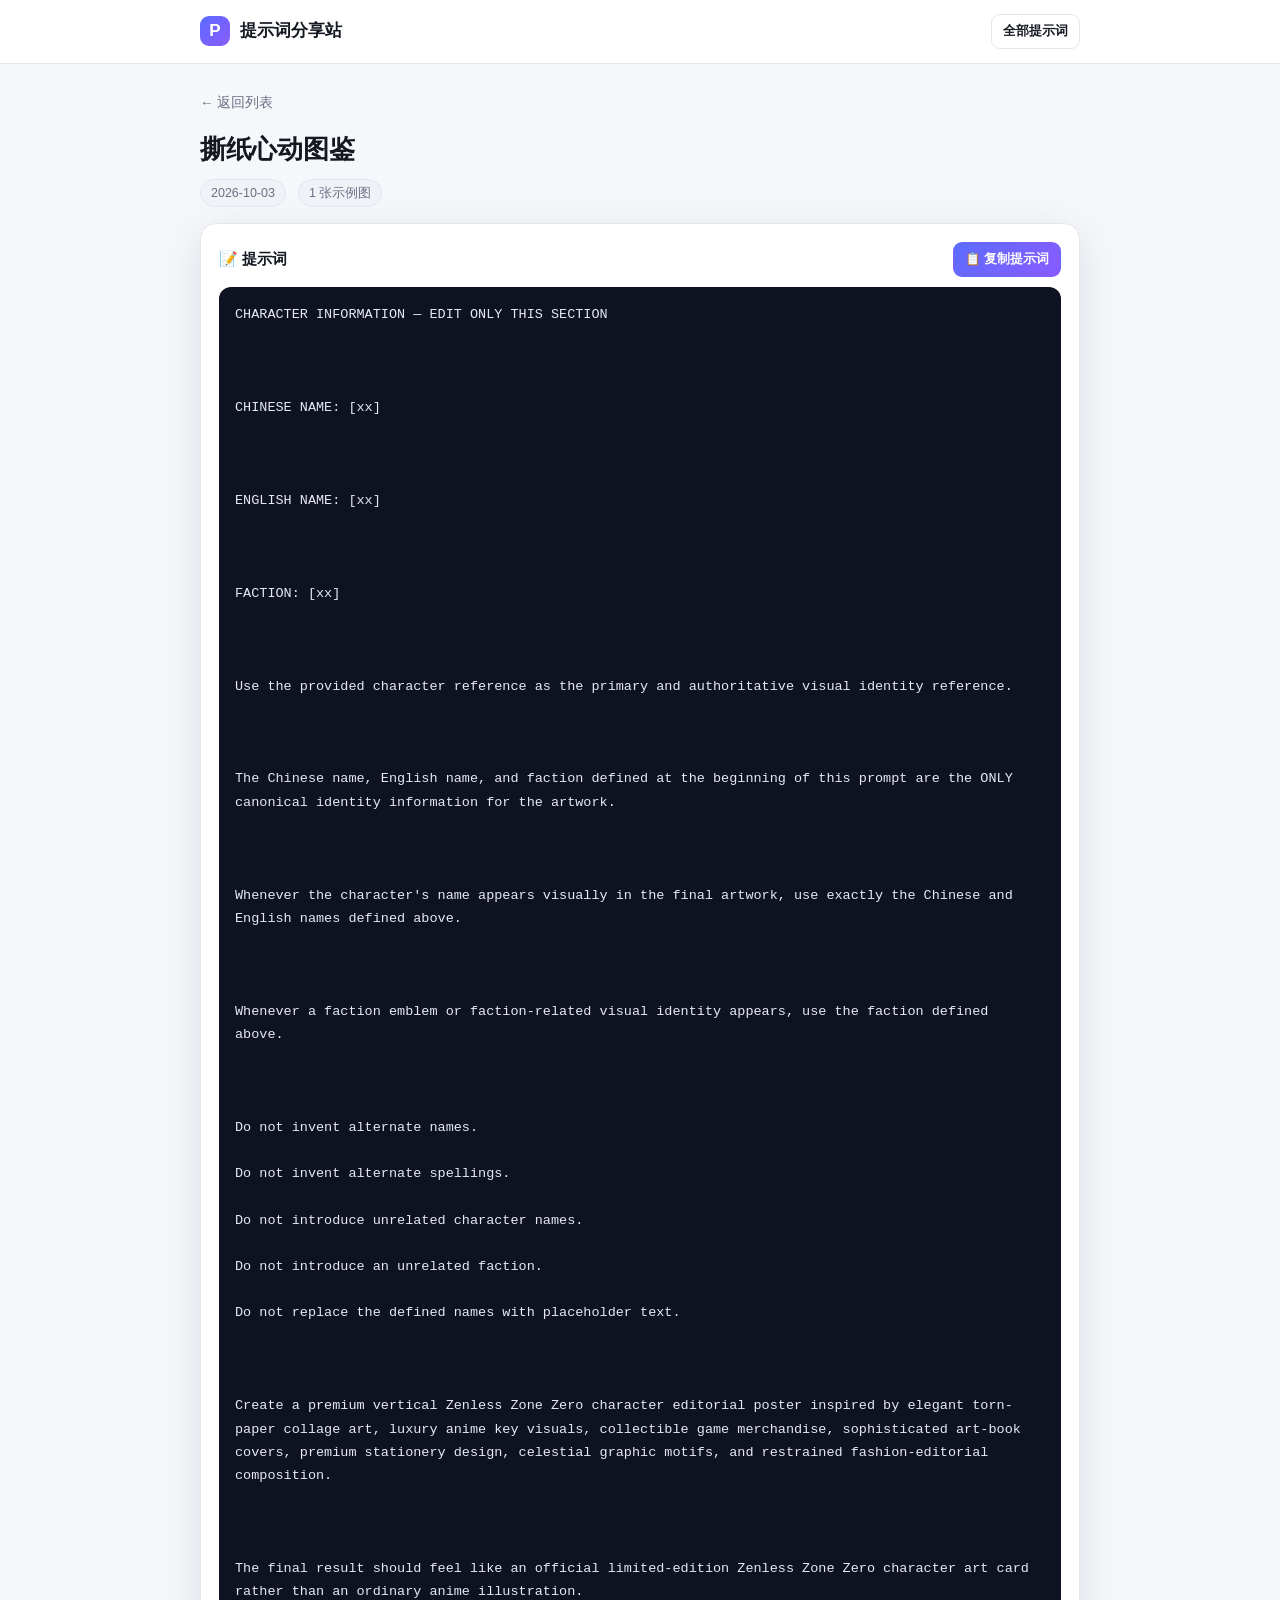
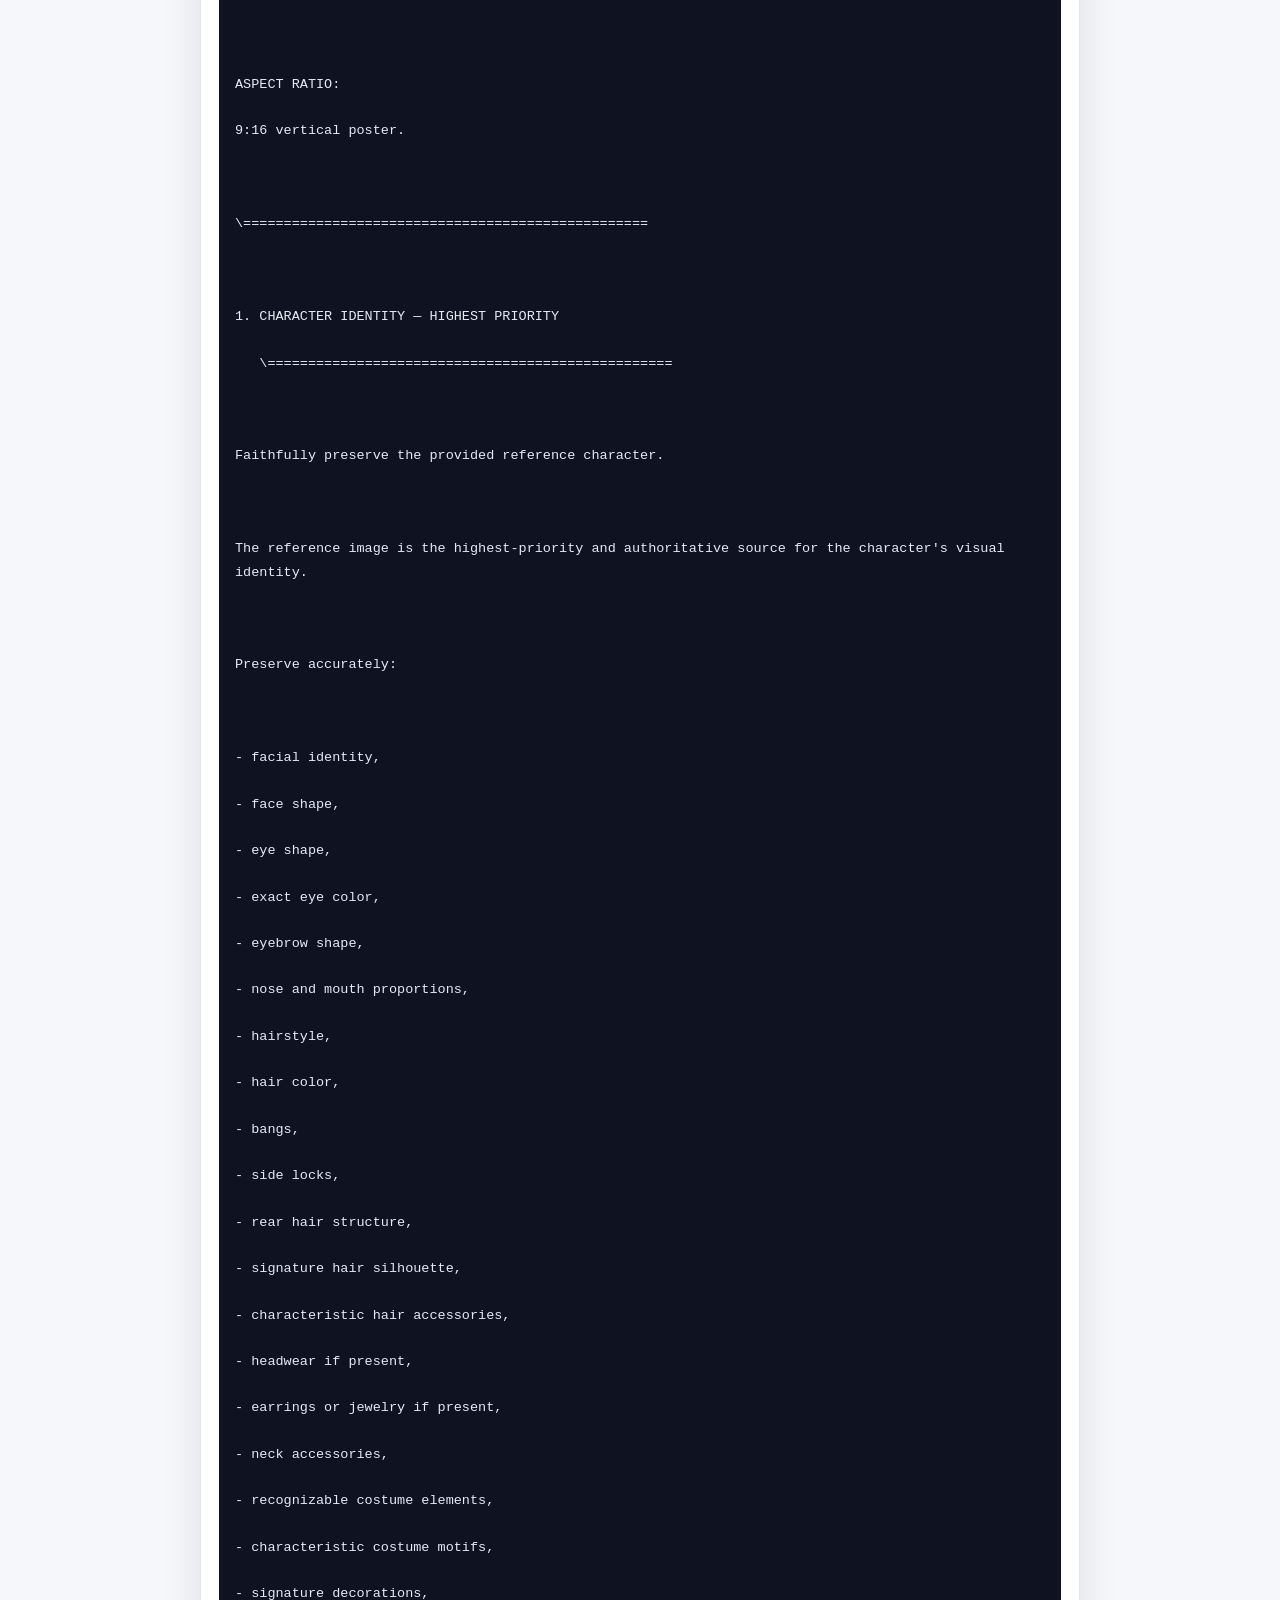
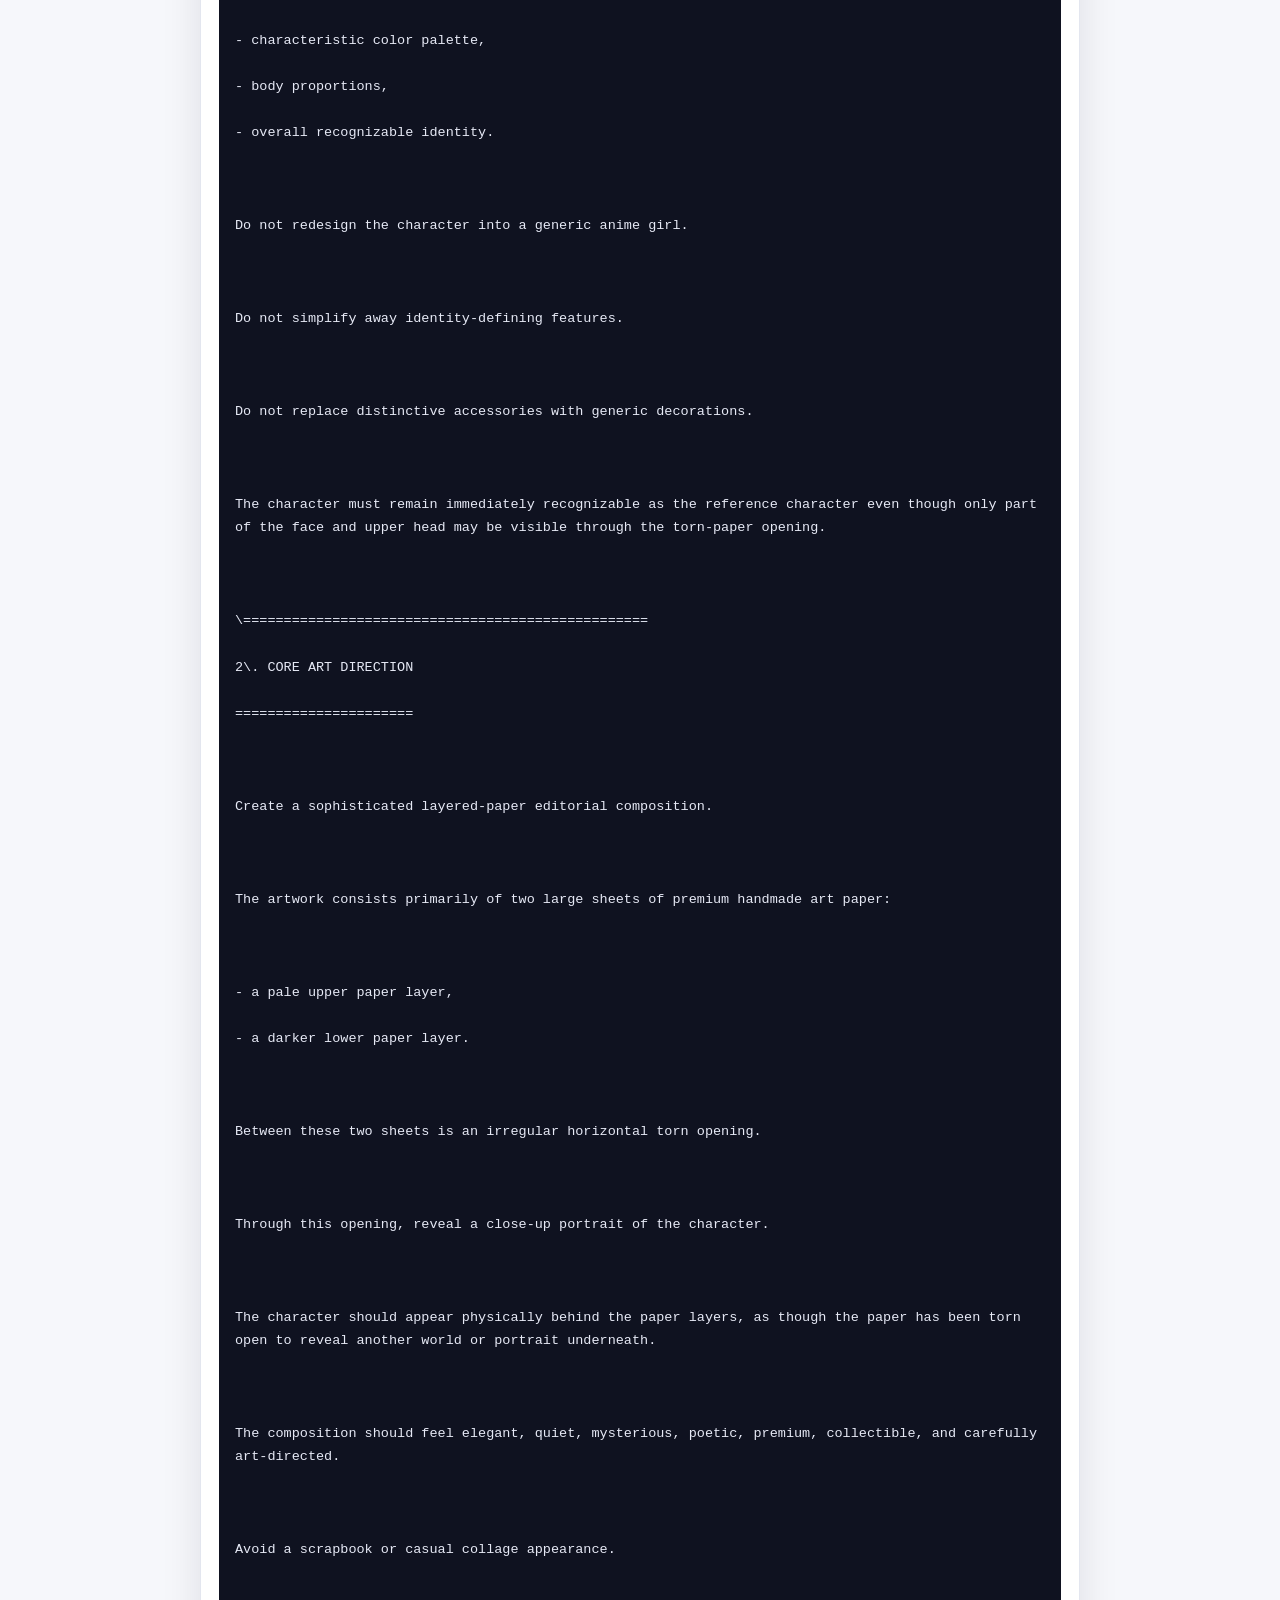
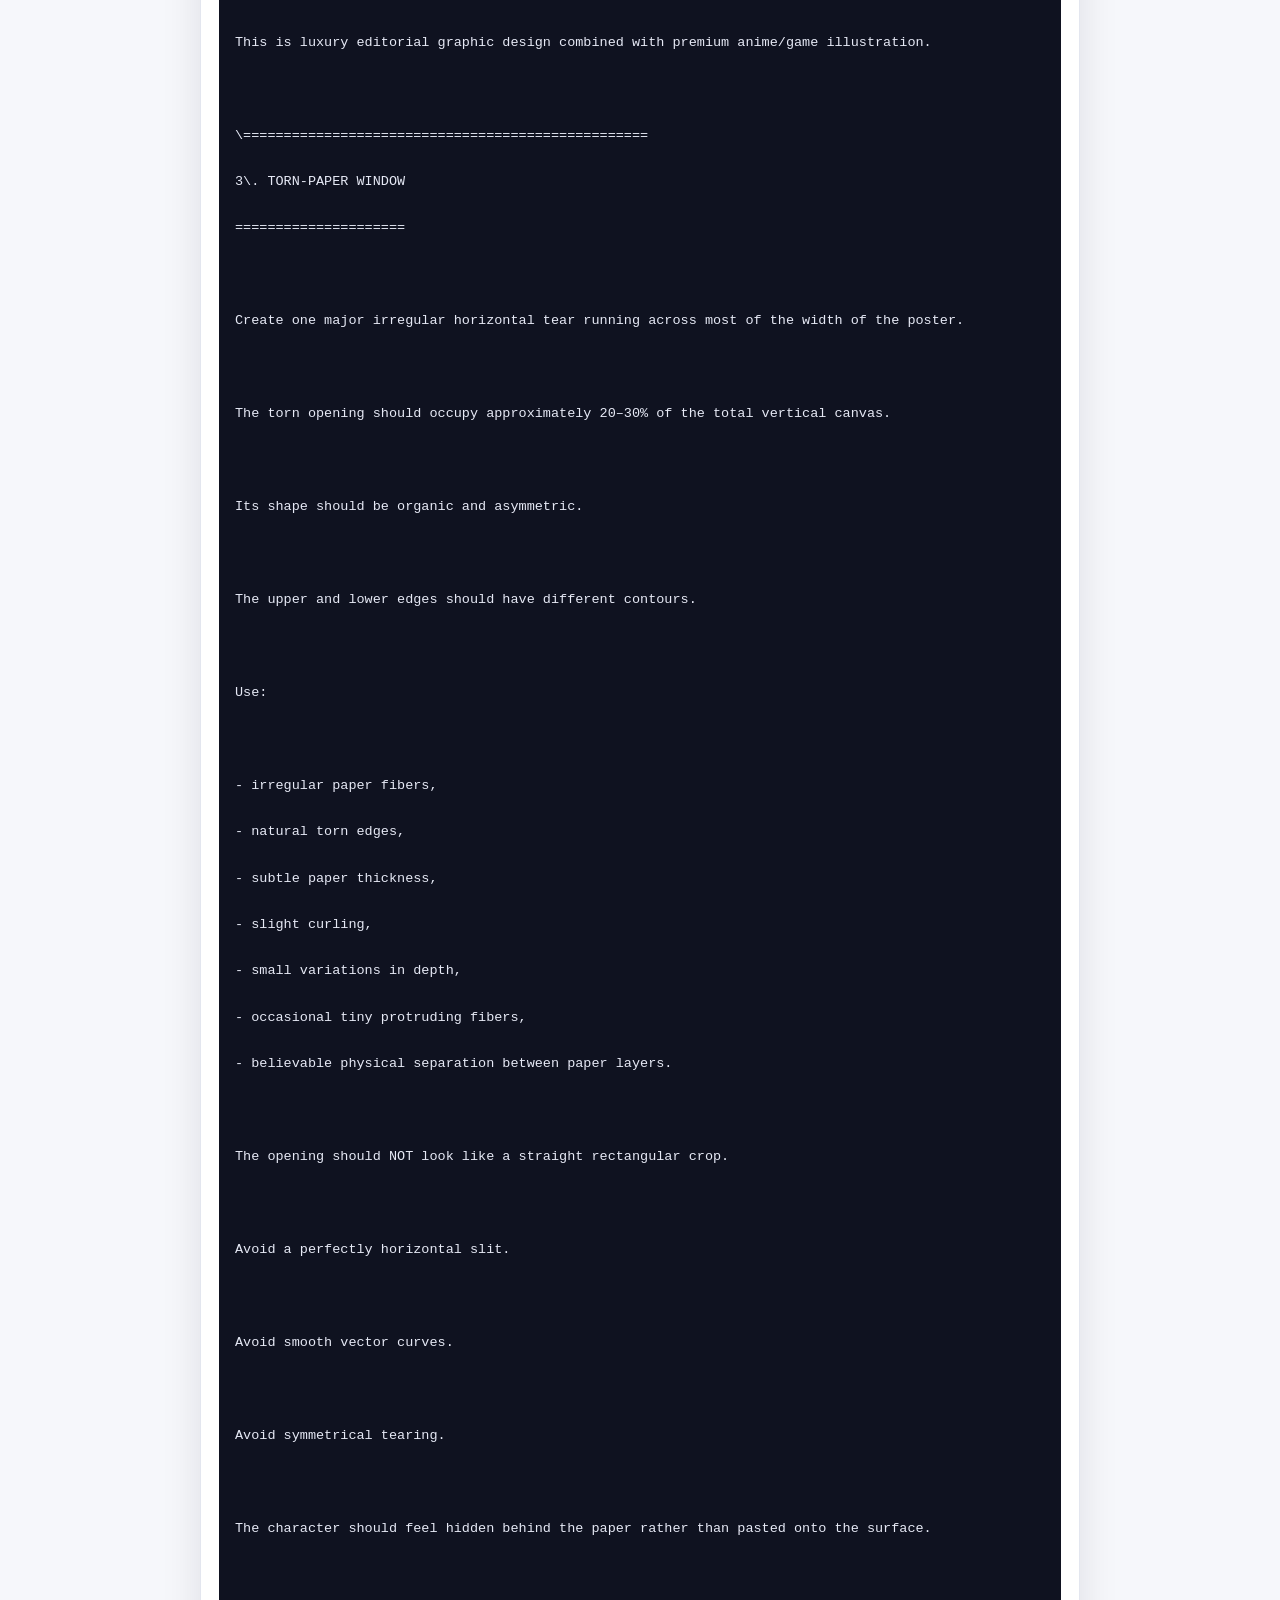
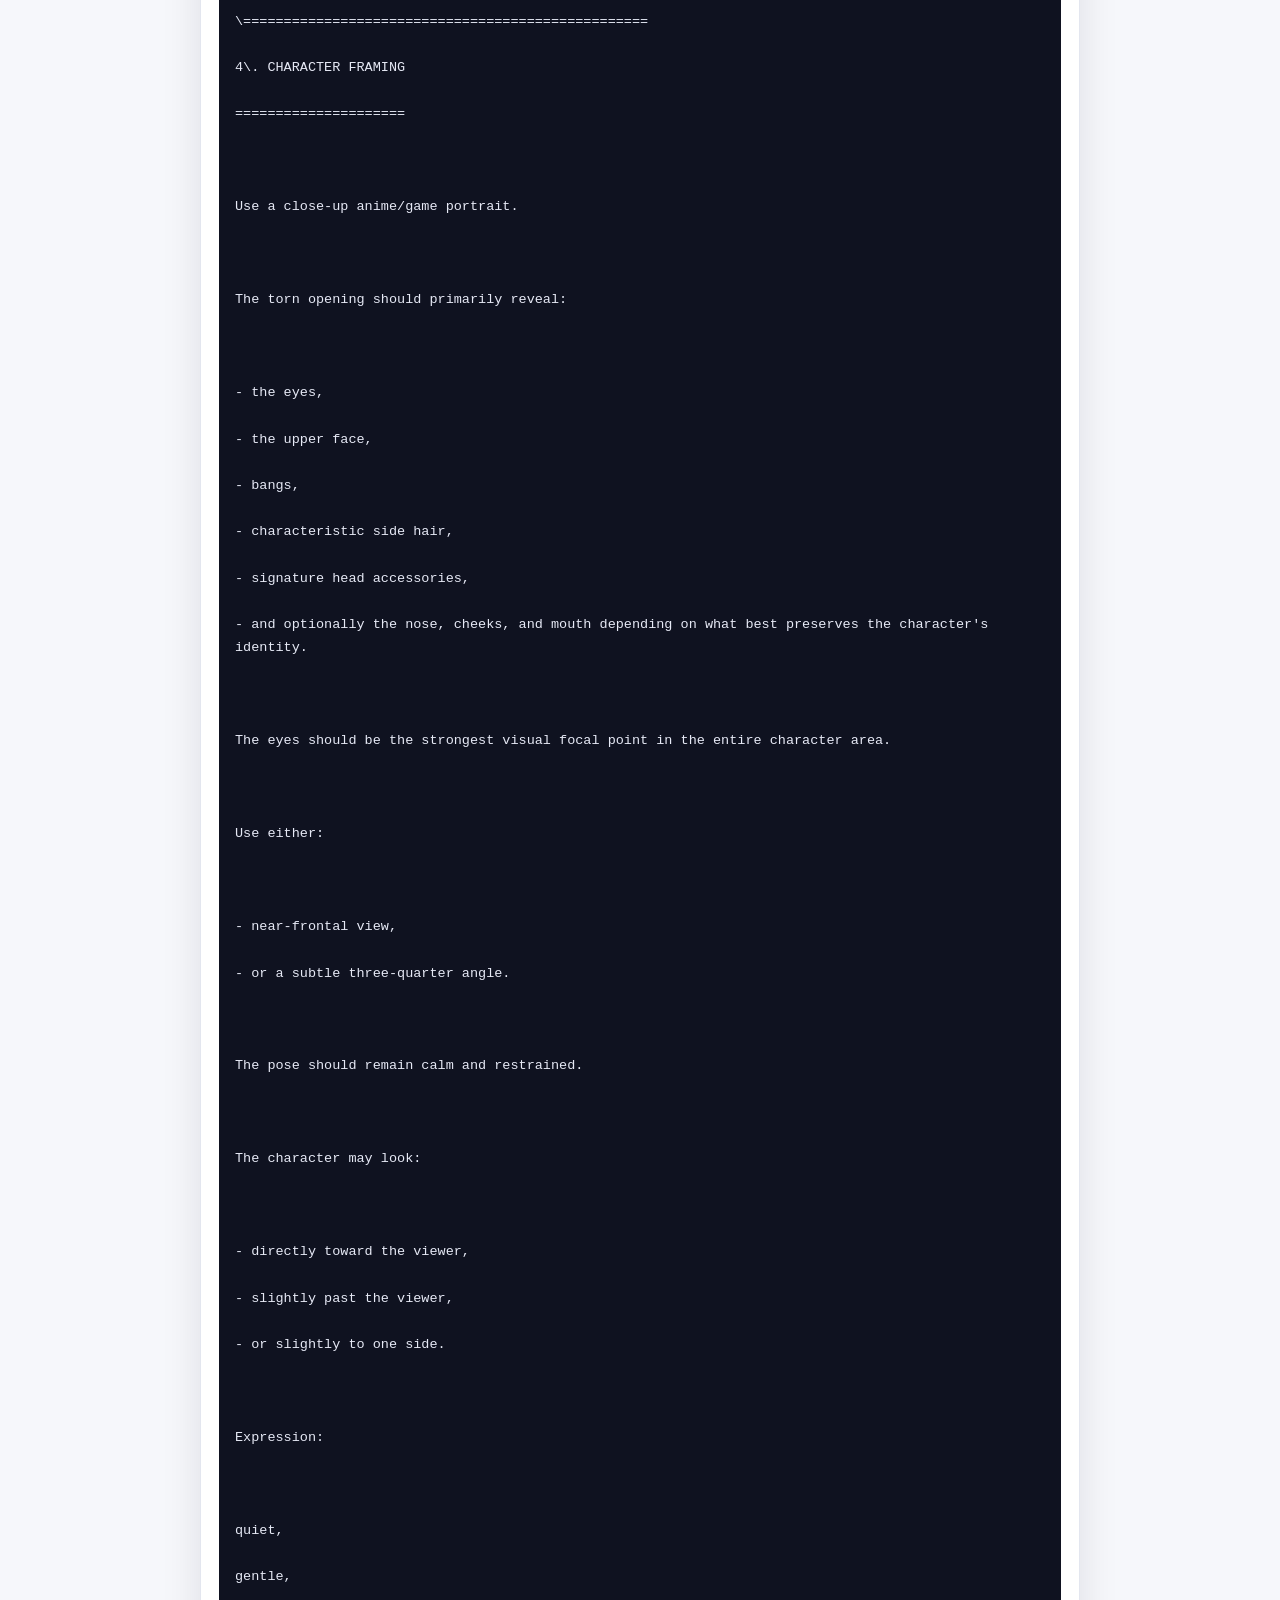
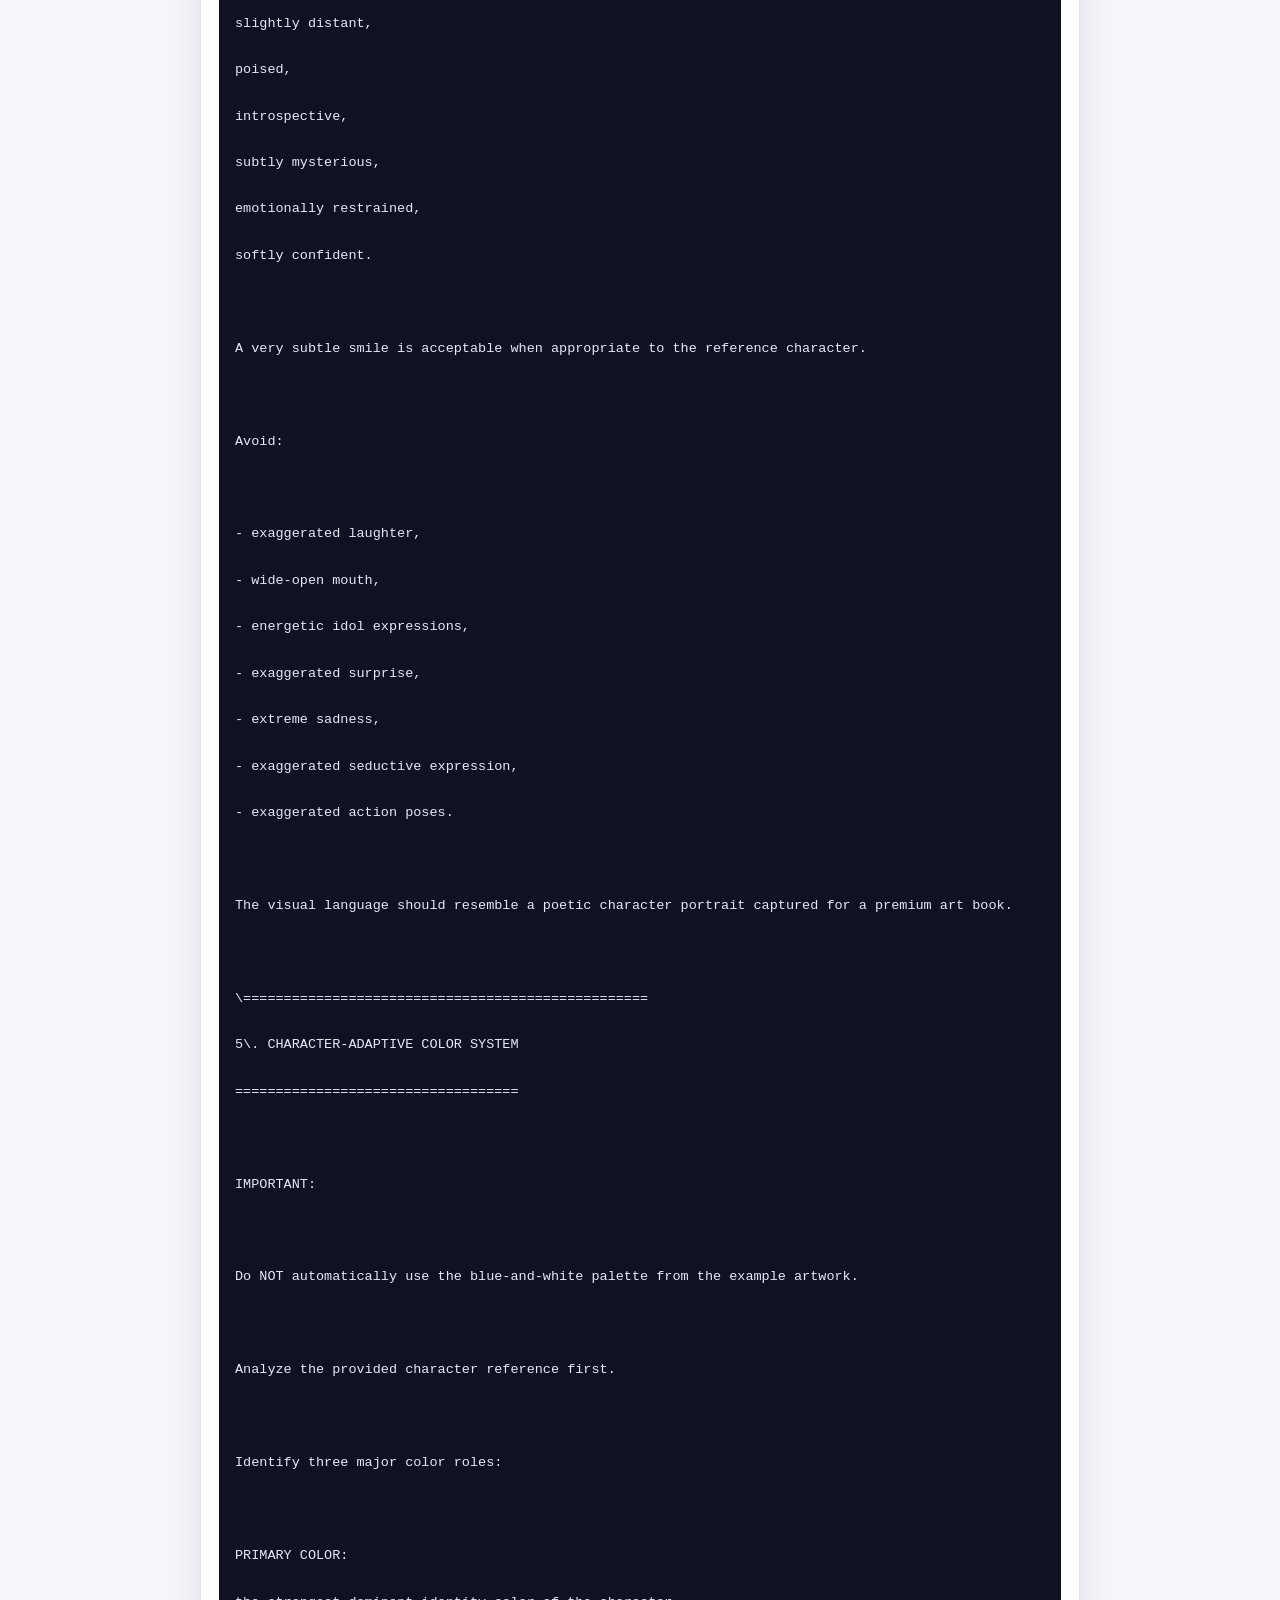
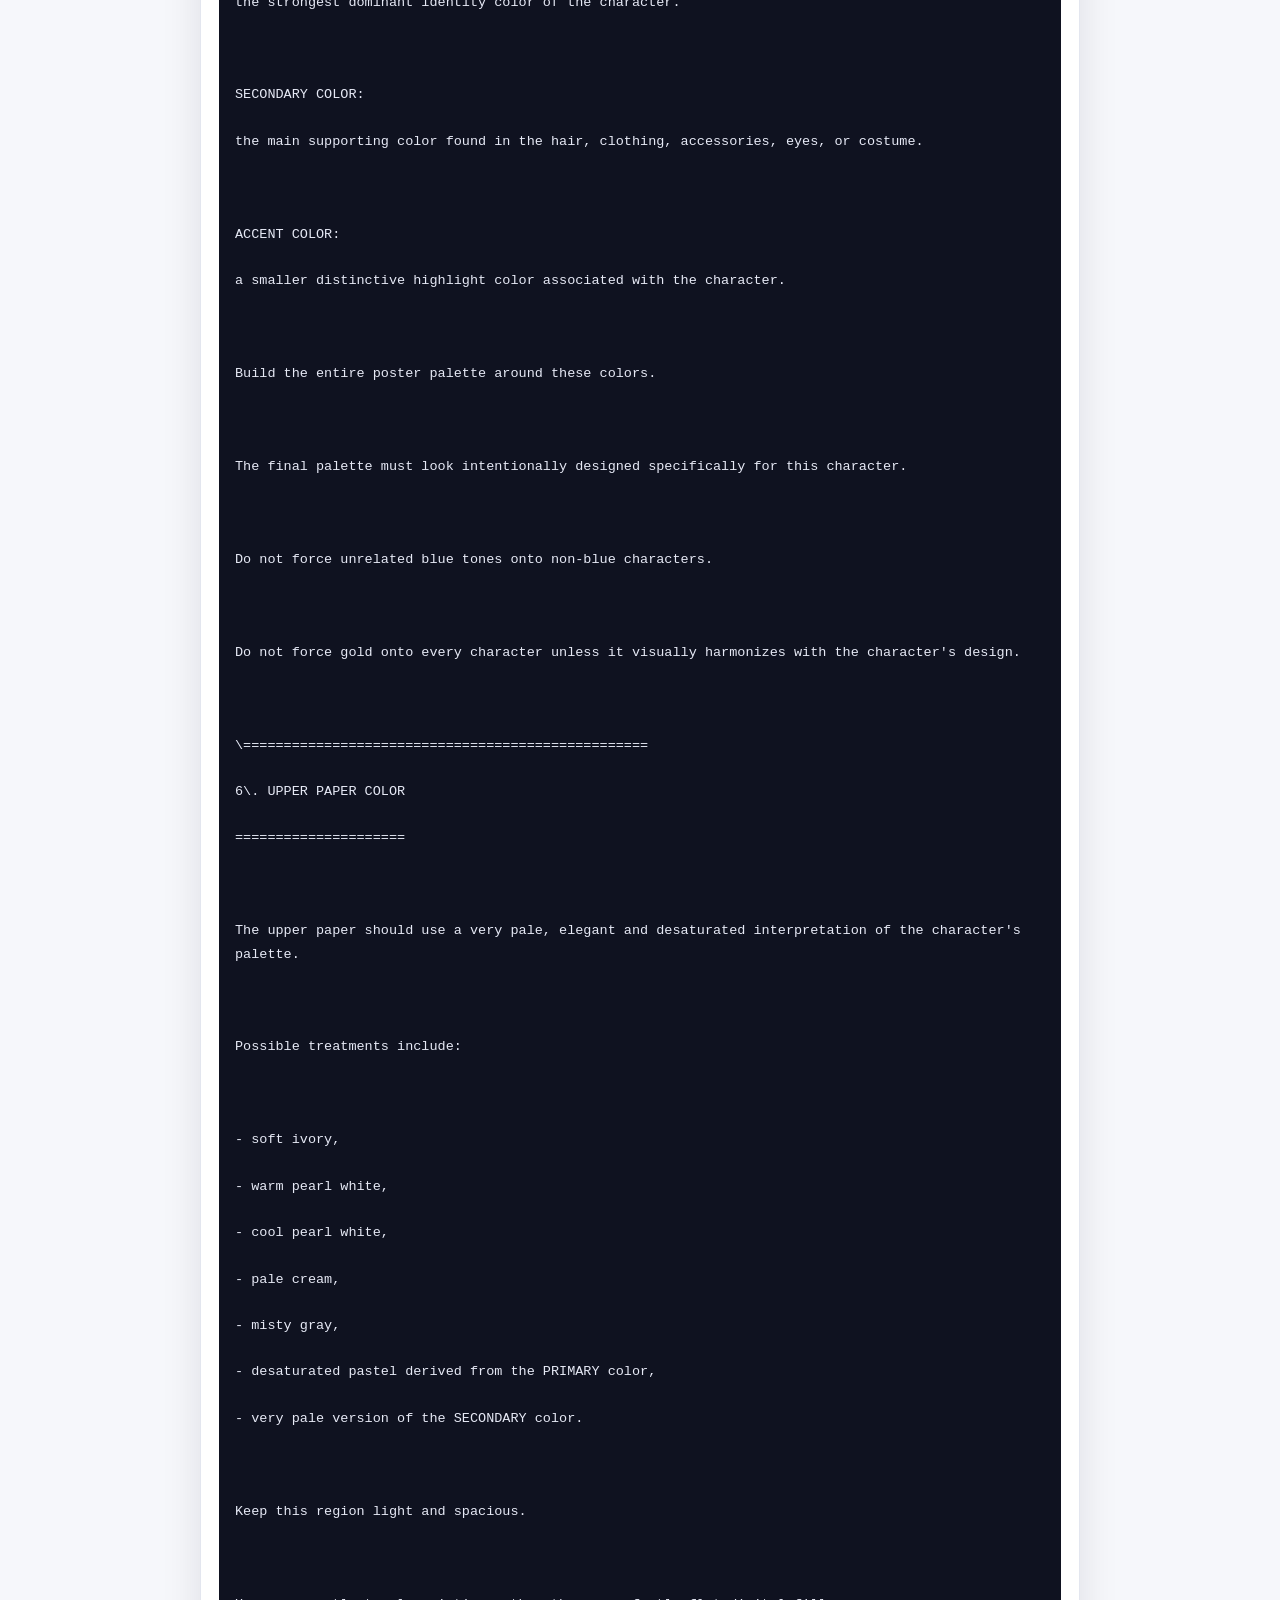
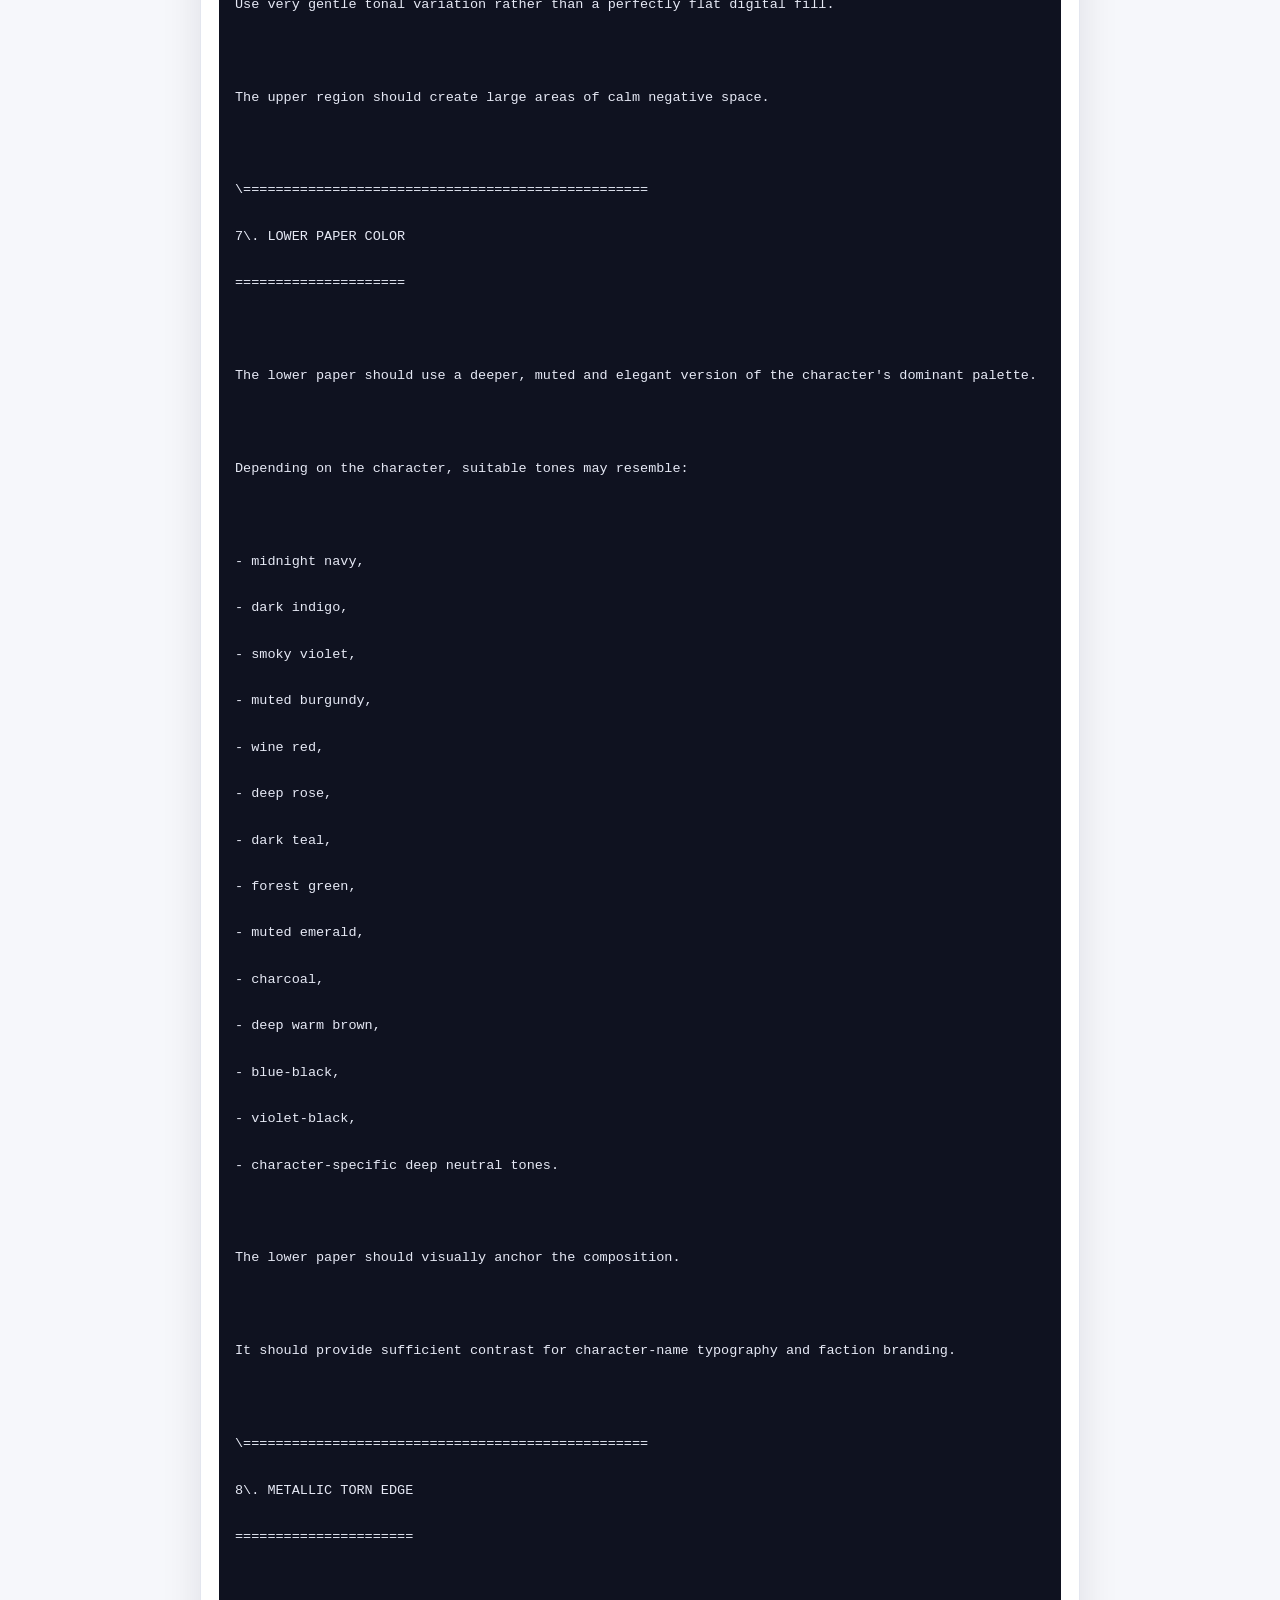
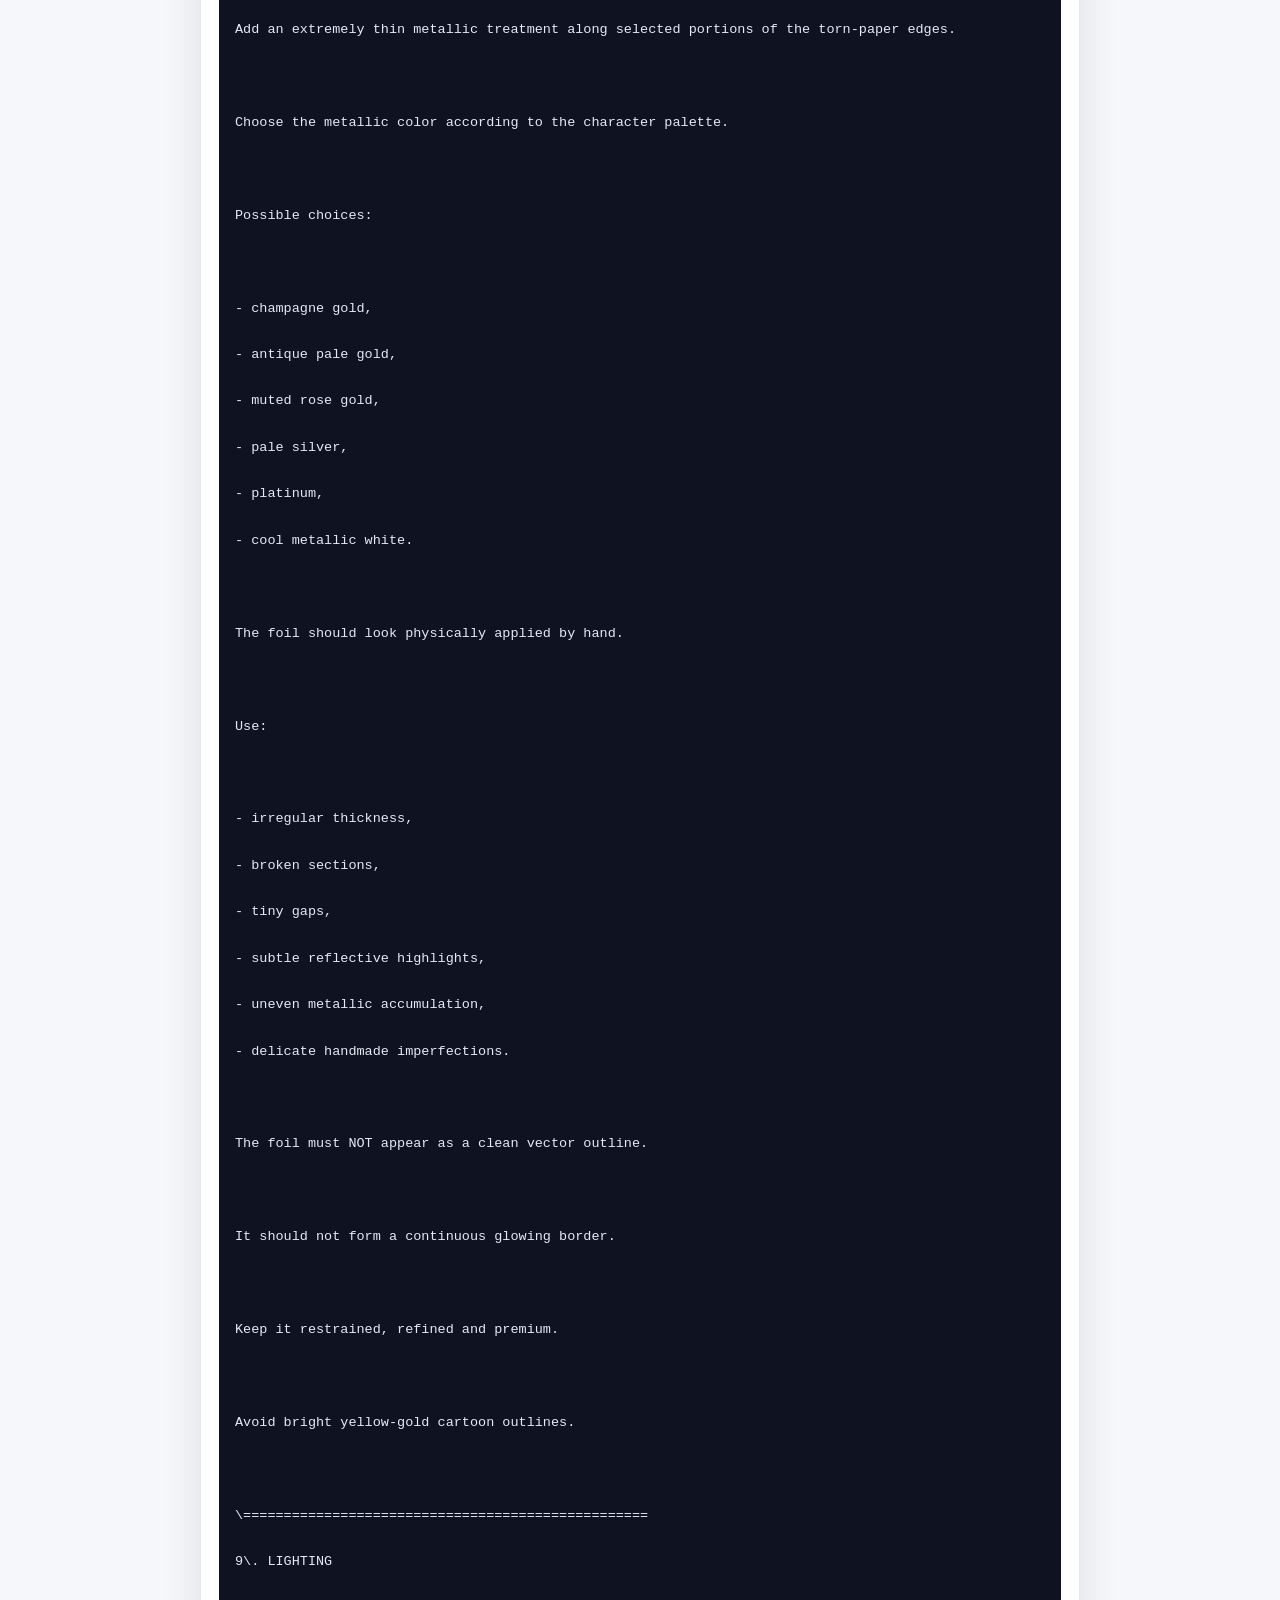
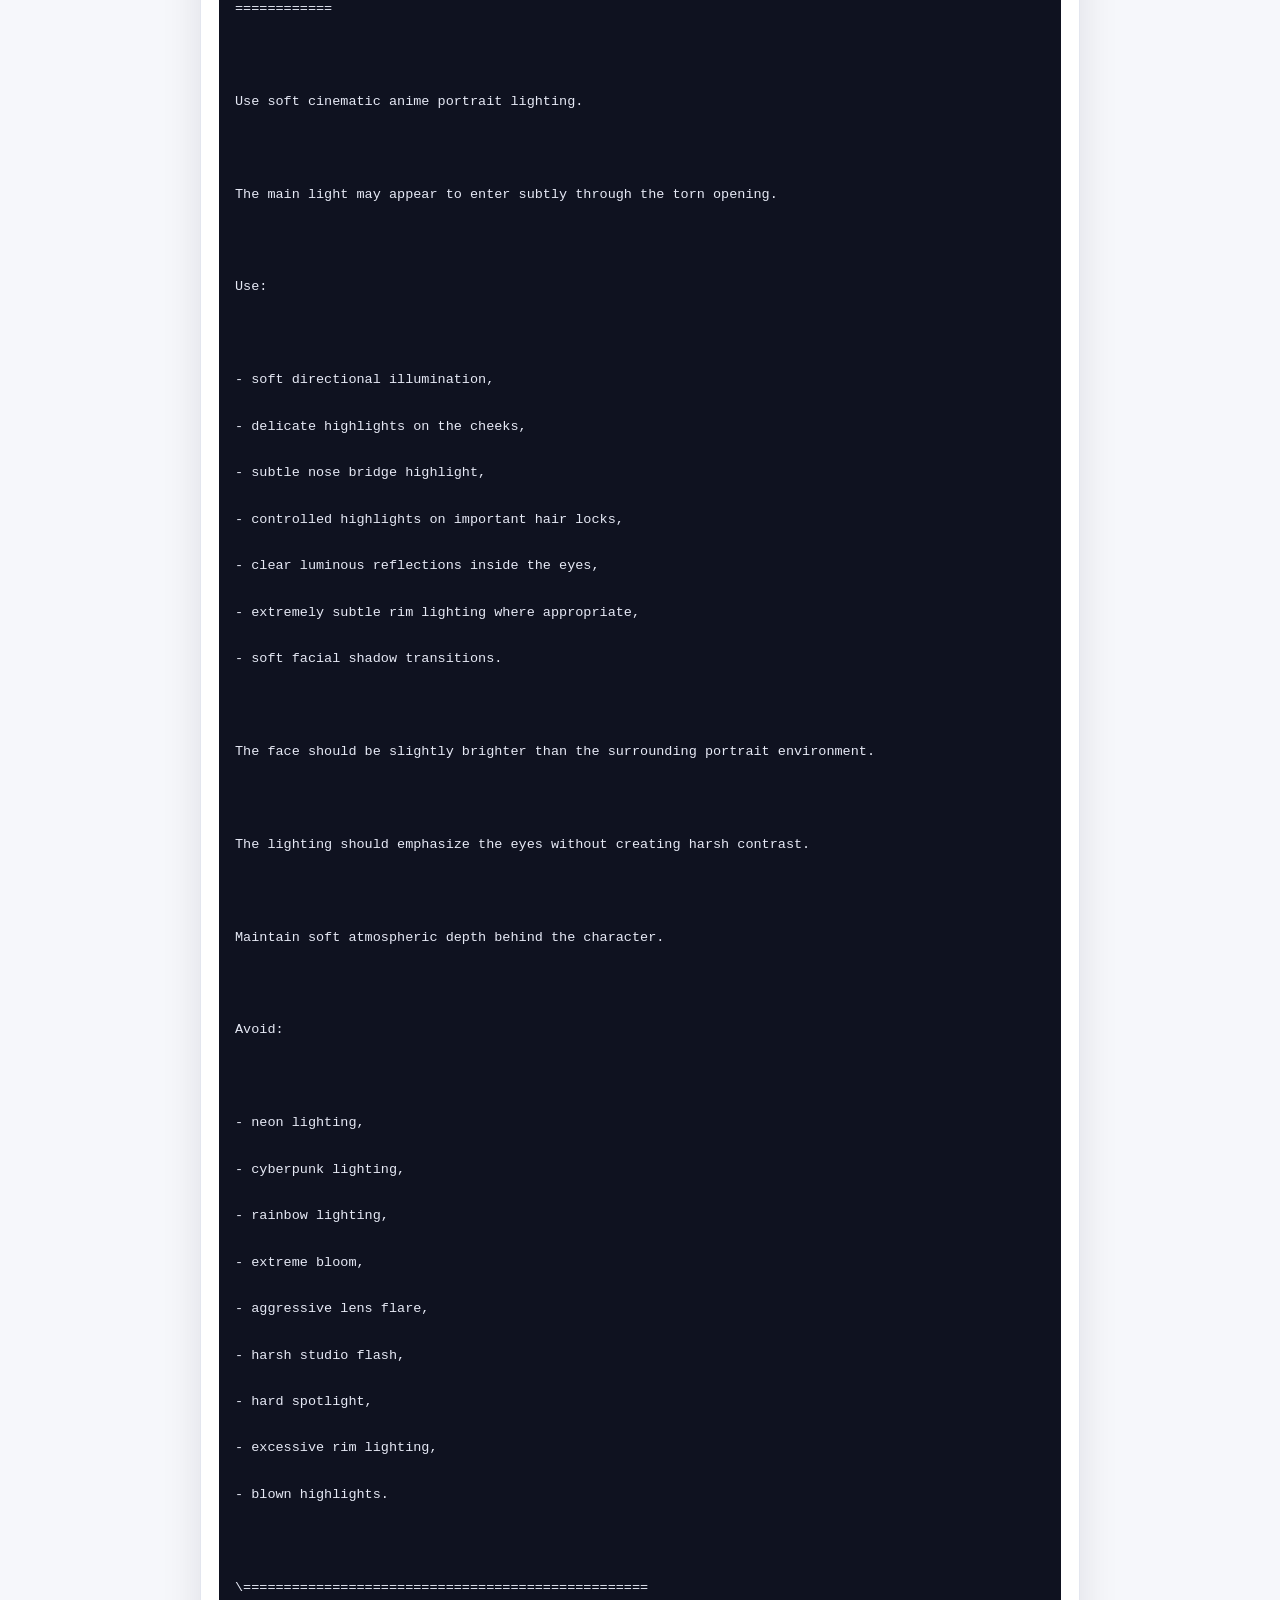
<file: p/ps89rvdfnc.html>
<!DOCTYPE html>
<html lang="zh-CN">
<head>
<meta charset="UTF-8" />
<meta name="viewport" content="width=device-width, initial-scale=1" />
<title>撕纸心动图鉴 · 提示词分享站</title>
<link rel="stylesheet" href="../assets/style.css" />
<link rel="icon" href="data:image/svg+xml,%3Csvg xmlns='http://www.w3.org/2000/svg' viewBox='0 0 100 100'%3E%3Ctext y='.9em' font-size='90'%3E%F0%9F%93%9D%3C/text%3E%3C/svg%3E" />
</head>
<body>
<header class="top"><div class="inner">
  <a class="brand" href="../index.html"><span class="brand-mark">P</span><span>提示词分享站</span></a>
  <a class="btn sm" href="../index.html">全部提示词</a>
</div></header>
<main class="wrap">
  <a class="back" href="../index.html">← 返回列表</a>
  <h1>撕纸心动图鉴</h1>
  <div class="meta"><span class="chip">2026-10-03</span><span class="chip">1 张示例图</span></div>

  <div class="block" style="margin-top:16px">
    <div class="block-head">
      <h2>📝 提示词</h2>
      <button class="btn sm primary" data-copy="promptText">📋 复制提示词</button>
    </div>
    <pre class="prompt" id="promptText">CHARACTER INFORMATION — EDIT ONLY THIS SECTION

CHINESE NAME: [xx]

ENGLISH NAME: [xx]

FACTION: [xx]

Use the provided character reference as the primary and authoritative visual identity reference.

The Chinese name, English name, and faction defined at the beginning of this prompt are the ONLY canonical identity information for the artwork.

Whenever the character&#x27;s name appears visually in the final artwork, use exactly the Chinese and English names defined above.

Whenever a faction emblem or faction-related visual identity appears, use the faction defined above.

Do not invent alternate names.
Do not invent alternate spellings.
Do not introduce unrelated character names.
Do not introduce an unrelated faction.
Do not replace the defined names with placeholder text.

Create a premium vertical Zenless Zone Zero character editorial poster inspired by elegant torn-paper collage art, luxury anime key visuals, collectible game merchandise, sophisticated art-book covers, premium stationery design, celestial graphic motifs, and restrained fashion-editorial composition.

The final result should feel like an official limited-edition Zenless Zone Zero character art card rather than an ordinary anime illustration.

ASPECT RATIO:
9:16 vertical poster.

\==================================================

1. CHARACTER IDENTITY — HIGHEST PRIORITY
   \==================================================

Faithfully preserve the provided reference character.

The reference image is the highest-priority and authoritative source for the character&#x27;s visual identity.

Preserve accurately:

- facial identity,
- face shape,
- eye shape,
- exact eye color,
- eyebrow shape,
- nose and mouth proportions,
- hairstyle,
- hair color,
- bangs,
- side locks,
- rear hair structure,
- signature hair silhouette,
- characteristic hair accessories,
- headwear if present,
- earrings or jewelry if present,
- neck accessories,
- recognizable costume elements,
- characteristic costume motifs,
- signature decorations,
- characteristic color palette,
- body proportions,
- overall recognizable identity.

Do not redesign the character into a generic anime girl.

Do not simplify away identity-defining features.

Do not replace distinctive accessories with generic decorations.

The character must remain immediately recognizable as the reference character even though only part of the face and upper head may be visible through the torn-paper opening.

\==================================================
2\. CORE ART DIRECTION
======================

Create a sophisticated layered-paper editorial composition.

The artwork consists primarily of two large sheets of premium handmade art paper:

- a pale upper paper layer,
- a darker lower paper layer.

Between these two sheets is an irregular horizontal torn opening.

Through this opening, reveal a close-up portrait of the character.

The character should appear physically behind the paper layers, as though the paper has been torn open to reveal another world or portrait underneath.

The composition should feel elegant, quiet, mysterious, poetic, premium, collectible, and carefully art-directed.

Avoid a scrapbook or casual collage appearance.

This is luxury editorial graphic design combined with premium anime/game illustration.

\==================================================
3\. TORN-PAPER WINDOW
=====================

Create one major irregular horizontal tear running across most of the width of the poster.

The torn opening should occupy approximately 20–30% of the total vertical canvas.

Its shape should be organic and asymmetric.

The upper and lower edges should have different contours.

Use:

- irregular paper fibers,
- natural torn edges,
- subtle paper thickness,
- slight curling,
- small variations in depth,
- occasional tiny protruding fibers,
- believable physical separation between paper layers.

The opening should NOT look like a straight rectangular crop.

Avoid a perfectly horizontal slit.

Avoid smooth vector curves.

Avoid symmetrical tearing.

The character should feel hidden behind the paper rather than pasted onto the surface.

\==================================================
4\. CHARACTER FRAMING
=====================

Use a close-up anime/game portrait.

The torn opening should primarily reveal:

- the eyes,
- the upper face,
- bangs,
- characteristic side hair,
- signature head accessories,
- and optionally the nose, cheeks, and mouth depending on what best preserves the character&#x27;s identity.

The eyes should be the strongest visual focal point in the entire character area.

Use either:

- near-frontal view,
- or a subtle three-quarter angle.

The pose should remain calm and restrained.

The character may look:

- directly toward the viewer,
- slightly past the viewer,
- or slightly to one side.

Expression:

quiet,
gentle,
slightly distant,
poised,
introspective,
subtly mysterious,
emotionally restrained,
softly confident.

A very subtle smile is acceptable when appropriate to the reference character.

Avoid:

- exaggerated laughter,
- wide-open mouth,
- energetic idol expressions,
- exaggerated surprise,
- extreme sadness,
- exaggerated seductive expression,
- exaggerated action poses.

The visual language should resemble a poetic character portrait captured for a premium art book.

\==================================================
5\. CHARACTER-ADAPTIVE COLOR SYSTEM
===================================

IMPORTANT:

Do NOT automatically use the blue-and-white palette from the example artwork.

Analyze the provided character reference first.

Identify three major color roles:

PRIMARY COLOR:
the strongest dominant identity color of the character.

SECONDARY COLOR:
the main supporting color found in the hair, clothing, accessories, eyes, or costume.

ACCENT COLOR:
a smaller distinctive highlight color associated with the character.

Build the entire poster palette around these colors.

The final palette must look intentionally designed specifically for this character.

Do not force unrelated blue tones onto non-blue characters.

Do not force gold onto every character unless it visually harmonizes with the character&#x27;s design.

\==================================================
6\. UPPER PAPER COLOR
=====================

The upper paper should use a very pale, elegant and desaturated interpretation of the character&#x27;s palette.

Possible treatments include:

- soft ivory,
- warm pearl white,
- cool pearl white,
- pale cream,
- misty gray,
- desaturated pastel derived from the PRIMARY color,
- very pale version of the SECONDARY color.

Keep this region light and spacious.

Use very gentle tonal variation rather than a perfectly flat digital fill.

The upper region should create large areas of calm negative space.

\==================================================
7\. LOWER PAPER COLOR
=====================

The lower paper should use a deeper, muted and elegant version of the character&#x27;s dominant palette.

Depending on the character, suitable tones may resemble:

- midnight navy,
- dark indigo,
- smoky violet,
- muted burgundy,
- wine red,
- deep rose,
- dark teal,
- forest green,
- muted emerald,
- charcoal,
- deep warm brown,
- blue-black,
- violet-black,
- character-specific deep neutral tones.

The lower paper should visually anchor the composition.

It should provide sufficient contrast for character-name typography and faction branding.

\==================================================
8\. METALLIC TORN EDGE
======================

Add an extremely thin metallic treatment along selected portions of the torn-paper edges.

Choose the metallic color according to the character palette.

Possible choices:

- champagne gold,
- antique pale gold,
- muted rose gold,
- pale silver,
- platinum,
- cool metallic white.

The foil should look physically applied by hand.

Use:

- irregular thickness,
- broken sections,
- tiny gaps,
- subtle reflective highlights,
- uneven metallic accumulation,
- delicate handmade imperfections.

The foil must NOT appear as a clean vector outline.

It should not form a continuous glowing border.

Keep it restrained, refined and premium.

Avoid bright yellow-gold cartoon outlines.

\==================================================
9\. LIGHTING
============

Use soft cinematic anime portrait lighting.

The main light may appear to enter subtly through the torn opening.

Use:

- soft directional illumination,
- delicate highlights on the cheeks,
- subtle nose bridge highlight,
- controlled highlights on important hair locks,
- clear luminous reflections inside the eyes,
- extremely subtle rim lighting where appropriate,
- soft facial shadow transitions.

The face should be slightly brighter than the surrounding portrait environment.

The lighting should emphasize the eyes without creating harsh contrast.

Maintain soft atmospheric depth behind the character.

Avoid:

- neon lighting,
- cyberpunk lighting,
- rainbow lighting,
- extreme bloom,
- aggressive lens flare,
- harsh studio flash,
- hard spotlight,
- excessive rim lighting,
- blown highlights.

\==================================================
10\. BACKGROUND GRAPHIC LANGUAGE
================================

Decorate the paper surfaces with extremely subtle line-art ornaments.

These elements should feel printed, embossed, engraved, or faintly stamped into the paper.

Possible motifs:

- tiny four-point stars,
- small celestial sparkles,
- constellations,
- orbital circles,
- crescent forms,
- astronomical diagrams,
- star charts,
- subtle geometric sigils,
- delicate floral line art,
- very thin ornamental curves,
- fine decorative vertical lines,
- restrained game-interface-inspired geometry.

Keep these motifs extremely faint.

They should normally use only a slightly darker or lighter variation of the surrounding paper color.

They must remain subordinate to:

1. the character&#x27;s eyes,
2. the torn-paper opening,
3. the character-name typography.

Do not create a busy magical background.

Do not fill every empty area.

Negative space is essential.

\==================================================
11\. ZENLESS ZONE ZERO BRANDING
===============================

Include one tasteful Zenless Zone Zero logo.

Place it within an appropriate negative-space area.

Preferred locations include:

- upper-right,
- upper-left,
- near one upper edge,
- or another quiet editorial position.

The logo should remain clearly readable but relatively small.

Adapt its monochrome treatment to the overall character palette.

Possible treatments:

- dark ink on pale paper,
- pale ink on dark paper,
- subtle metallic printing,
- soft character-accent color.

The Zenless Zone Zero logo must remain secondary to the character portrait.

Do not:

- enlarge it excessively,
- repeat it multiple times,
- place it over the eyes,
- place it over the face,
- use a giant advertising-style logo.

\==================================================
12\. CHARACTER NAME TYPOGRAPHY
==============================

Display both canonical names defined at the beginning of the prompt.

The English name should normally function as the main typography element.

The Chinese name should appear as a smaller supporting element.

Use the names exactly as provided.

Do not translate them.
Do not abbreviate them.
Do not invent additional spellings.

Typography style:

premium anime key visual,
luxury editorial design,
fashion magazine typography,
art-book cover typography,
high-end game merchandise branding.

The English name may use:

- elegant high-contrast serif,
- refined modern serif,
- sophisticated contemporary display type,
- restrained uppercase lettering,
- generous tracking,
- widely spaced letters.

The Chinese name should use:

- clean elegant Chinese typography,
- refined Song-style visual language,
- restrained modern Chinese display typography,
- or another style harmonizing with the character.

Maintain strong typographic hierarchy.

Recommended hierarchy:

large English character name,
smaller Chinese character name,
faction emblem beneath.

Preferred positioning:

- lower-center,
- lower-left,
- lower-right,
- or another spacious area in the lower third.

Do not cover the character&#x27;s eyes.

Do not place major typography directly over the face.

Use text colors derived from the adaptive palette.

On dark backgrounds:

use pale ivory,
soft pearl,
light PRIMARY variation,
light SECONDARY variation,
or restrained metallic ACCENT.

On pale backgrounds:

use deep PRIMARY,
deep SECONDARY,
muted charcoal,
or another elegant dark character-derived tone.

The typography should look professionally typeset rather than randomly generated.

\==================================================
13\. FACTION EMBLEM
===================

Replace the small generic decorative symbol normally found near the bottom of this style of poster with the actual emblem associated with the faction defined at the beginning of the prompt.

The emblem should function as a refined official branding element.

Place it in the lower portion of the composition, preferably around the lower-center region beneath the character names.

Recommended arrangement:

thin horizontal decorative line
— faction emblem —
thin horizontal decorative line

Keep the emblem recognizable but restrained.

Adapt its treatment to the overall palette.

Possible visual treatments:

- fine metallic ink,
- champagne-gold foil,
- pale silver foil,
- subtle embossed ink,
- pale character-accent printing,
- elegant monochrome printing.

The emblem must belong to the defined faction.

Do not invent an unrelated random crest.

Do not substitute a generic star or flower when an identifiable faction emblem is available from the character/reference information.

The faction emblem should replace the small ornamental logo found in the example poster compositions.

\==================================================
14\. EDITORIAL LAYOUT
=====================

Use a strong vertical hierarchy.

Approximate composition:

TOP 30–40%:

large pale negative-space region,
subtle celestial or ornamental graphics,
small Zenless Zone Zero logo,
quiet premium-paper atmosphere.

MIDDLE 20–30%:

irregular torn-paper opening,
character close-up,
eyes as the dominant focal point,
signature hair and accessories visible.

LOWER 35–45%:

deep character-adaptive paper region,
large elegant negative space,
English character name,
smaller Chinese character name,
faction emblem,
minimal decorative lines and celestial details.

Keep the overall composition asymmetrical enough to feel designed rather than mechanically centered.

The character opening may be slightly higher or lower depending on the character&#x27;s hairstyle and visual identity.

Do not overcrowd the lower typography area.

Do not attempt to fill all empty space.

Large controlled negative space is an intentional design feature.

\==================================================
15\. PAPER MATERIAL
===================

Use premium handmade fine-art paper.

The paper should have:

- subtle physical fibers,
- extremely gentle tactile texture,
- soft natural tonal variation,
- light watercolor-like pigment transitions,
- slight surface depth,
- delicate handmade imperfections.

The texture must remain subtle.

The paper should feel expensive and refined rather than old or damaged.

Think:

premium stationery,
luxury art print,
museum-quality character card,
high-end book-cover stock.

Do NOT use:

heavy grain,
dirty fibers,
grunge texture,
aged parchment stains,
scratches,
dust,
rough canvas,
sand-like texture,
extreme watercolor granulation.

\==================================================
16\. DEPTH AND LAYERING
=======================

Create believable physical separation between:

foreground upper paper,
character portrait layer,
foreground lower paper.

Use extremely subtle shadows around the torn edges.

The paper should cast a faint natural shadow onto the portrait underneath.

Do not create heavy drop shadows.

Use shallow physical depth similar to real layered paper photographed under soft studio lighting.

Metallic foil should catch small controlled highlights.

The character remains visually behind the torn-paper layers.

\==================================================
17\. ATMOSPHERE
===============

Overall emotional direction:

quiet,
poetic,
dreamlike,
mysterious,
elegant,
restrained,
introspective,
ethereal,
slightly distant,
softly melancholic when appropriate,
luxurious,
timeless,
collectible.

The artwork should communicate character personality through subtle expression and color rather than action.

It should feel more like:

a luxury character portrait,
a limited-edition art card,
a premium art-book cover,
a sophisticated game key visual,
a collectible character poster,

rather than a standard promotional splash illustration.

\==================================================
18\. ANIME / GAME RENDERING
===========================

Render the character as a premium anime/game illustration.

Use:

refined anime facial construction,
accurate symmetrical eye placement,
beautiful expressive eyes,
precise eyelashes,
smooth skin,
controlled blush,
soft but defined facial shadows,
clean hair masses,
large coherent hair locks,
carefully selected individual strands,
controlled highlights,
precise accessories,
refined costume details.

Use a slight painterly influence only in secondary transitions.

The face and eyes must remain exceptionally clean and precise.

Do not make the character photorealistic.

Do not create realistic skin pores.

Do not turn the character into a realistic human cosplayer.

Maintain polished anime/game character aesthetics.

\==================================================
19\. VISUAL FOCUS
=================

Focal priority should be:

1. character eyes and facial identity,
2. irregular torn-paper opening,
3. character names,
4. faction emblem,
5. Zenless Zone Zero logo,
6. subtle celestial decoration.

Maintain this hierarchy strictly.

Decorative elements must never overpower the character.

\==================================================
20\. CLEAN RENDERING / IMAGE QUALITY
====================================

Extremely clean, polished anime/game illustration finish.

Use:

smooth controlled color transitions,
clean cel-influenced shading,
precise edges,
clear facial features,
large coherent color areas,
clean controlled gradients,
smooth anime-style skin,
well-defined hair masses,
clean coherent hair locks,
precise eyelashes,
controlled shadow shapes,
high visual clarity.

The character portrait should be cleaner than the surrounding paper texture.

Keep the eyes crystal-clear and visually focused.

Hair should be constructed from coherent locks rather than thousands of random noisy strands.

Skin should use smooth anime-style shading without pores or granular microtexture.

Shadows should be clean, smooth, deliberate and clearly shaped.

The paper may have subtle tactile texture, but this texture must remain fine, restrained and visually clean.

Avoid:

digital noise,
film grain,
chromatic grain,
luminance grain,
random colored pixels,
dirty speckles,
dust,
sand-like texture,
rough canvas texture,
heavy paper grain,
random microtexture,
excessive skin texture,
skin pores,
noisy hair strands,
muddy shadows,
muddy gradients,
dirty color transitions,
blotchy shading,
chromatic noise,
JPEG artifacts,
compression artifacts,
oversharpening halos,
excessive micro-contrast,
edge ringing,
artificial HDR,
plastic skin.

\==================================================
21\. TYPOGRAPHY ACCURACY
========================

Typography accuracy is important.

Render only the necessary character and branding text.

Prioritize correct spelling and clean readability.

Do not create random paragraphs.

Do not create pseudo-English filler.

Do not generate Lorem Ipsum.

Do not add unnecessary quotes, slogans, artist credits, prompt credits or fake production notes.

Do not include:

“PROMPT BY”
“REFERENCE-INSPIRED EDITORIAL”

or similar creator-credit text from the stylistic examples.

The lower information area should remain clean and character-focused.

\==================================================
22\. FINAL IMAGE TARGET
=======================

9:16 vertical composition.

Ultra-high-resolution premium anime editorial poster.

Professional print-quality finish.

Highly accurate character identity.

Elegant character-adaptive color system.

Sophisticated upper-light / lower-dark paper hierarchy.

Organic torn-paper window.

Subtle metallic foil torn edges.

Beautiful expressive eyes.

Tasteful Zenless Zone Zero logo integration.

Accurate English and Chinese character names.

Correct faction emblem replacing the generic lower decorative symbol.

Large intentional negative space.

Subtle celestial graphic details.

Premium handmade-paper material.

Clean, refined, collectible official-game-merchandise feeling.

The final artwork should feel as though it belongs to a coherent official Zenless Zone Zero limited-edition character poster collection, while allowing each individual character&#x27;s original color palette, faction identity, hairstyle, personality and visual design to determine the final appearance.

\==================================================
NEGATIVE PROMPT / AVOID
=======================

wrong character identity,
generic anime girl,
incorrect face,
incorrect face shape,
wrong eye shape,
wrong eye color,
wrong hairstyle,
wrong hair color,
missing signature accessories,
incorrect costume identity,
random costume redesign,
unrecognizable character,

default blue-and-white palette,
forced blue palette,
unrelated colors,
rainbow palette,
cyberpunk neon colors,
overly saturated colors,

full-body composition,
wide environmental scene,
character occupying the entire canvas,
character covering all negative space,
multiple characters,
duplicate character,
extra face,

perfect rectangular portrait window,
perfectly straight paper tear,
smooth vector tear,
symmetrical torn edges,
thick gold border,
glowing gold outline,
cheap scrapbook collage,
random paper stickers,

heavy paper grain,
rough recycled paper,
dirty paper,
grunge,
dust,
scratches,
stains,
aged parchment,
canvas texture,
sand texture,
heavy watercolor granulation,
digital noise,
film grain,
chromatic noise,
luminance noise,
random speckles,

photorealistic human skin,
skin pores,
hyper-detailed skin,
uncanny realistic face,
3D plastic face,

messy hair,
random noisy strands,
frizzy hair noise,
hair-detail overload,

harsh lighting,
strong spotlight,
extreme bloom,
neon glow,
cyberpunk lighting,
rainbow rim light,
severe overexposure,

busy layout,
crowded design,
excessive decoration,
too many stars,
too many symbols,
large magical circles,
complex scenery,

wrong character name,
misspelled name,
translated name,
alternative spelling,
placeholder text,
random English,
fake Chinese text,
Lorem Ipsum,
excessive paragraphs,
text covering the eyes,
text covering the face,

oversized Zenless Zone Zero logo,
multiple Zenless Zone Zero logos,
logo covering the face,

incorrect faction emblem,
random faction logo,
generic random crest,
oversized faction emblem,

artist signature,
watermark,
PROMPT BY,
REFERENCE-INSPIRED EDITORIAL,
unnecessary credits,

blurry eyes,
asymmetrical eyes,
deformed face,
poor facial anatomy,
low resolution,
blur,
JPEG compression,
oversharpening,
halo artifacts,
dirty rendering.</pre>
  </div>

  <div class="block">
    <div class="block-head"><h2>💡 使用说明</h2></div>
    <div class="notes">更改角色名字和阵营名字之后即可食用哦！</div>
  </div>
  <div class="block">
    <div class="block-head"><h2>🖼️ 示例图片</h2><span class="meta">点击查看原图</span></div>
    <div class="gallery">
      <a href="../assets/img/ps89rvdfnc-5.png" target="_blank" rel="noopener"><img src="../assets/img/ps89rvdfnc-5.png" alt="ChatGPT_Image_2026___9___22____00_27_37.png" loading="lazy" /></a>
    </div>
  </div>
</main>
<footer>由 PromptShare 生成 · 纯静态页面，永久链接</footer>
<div id="toast"></div>
<script src="../assets/app.js"></script>
</body>
</html>
</file>
<file: assets/style.css>
/* PromptShare 静态站样式 */
:root{
  --bg:#f6f7fb;--panel:#fff;--panel-2:#f0f2f8;--text:#141821;--muted:#6a7182;
  --line:#e3e6ef;--brand:#5b6cff;--brand-2:#8a5bff;--code-bg:#0f1220;--code-text:#e6e9f5;
  --shadow:0 10px 40px rgba(20,24,33,.10);--radius:16px;
}
@media (prefers-color-scheme:dark){
  :root{--bg:#0b0d14;--panel:#141824;--panel-2:#1b2030;--text:#e9ecf5;--muted:#9aa2b5;
    --line:#242a3a;--brand:#7c8bff;--brand-2:#a97bff;--code-bg:#0a0c14;--code-text:#dfe4f4;
    --shadow:0 10px 40px rgba(0,0,0,.45);}
}
*{box-sizing:border-box}
body{margin:0;background:var(--bg);color:var(--text);min-height:100vh;display:flex;flex-direction:column;
  font:15px/1.65 -apple-system,BlinkMacSystemFont,"Segoe UI","PingFang SC","Hiragino Sans GB","Microsoft YaHei",sans-serif;
  -webkit-font-smoothing:antialiased}
a{color:var(--brand);text-decoration:none}
.wrap{flex:1;width:100%;max-width:920px;margin:0 auto;padding:26px 20px 60px}
header.top{border-bottom:1px solid var(--line);background:var(--panel)}
header.top .inner{max-width:920px;margin:0 auto;padding:14px 20px;display:flex;align-items:center;justify-content:space-between;gap:12px}
.brand{display:flex;align-items:center;gap:10px;color:var(--text);font-weight:600;font-size:17px}
.brand-mark{width:30px;height:30px;border-radius:9px;display:grid;place-items:center;color:#fff;font-weight:800;
  background:linear-gradient(135deg,var(--brand),var(--brand-2))}
.brand b{color:var(--brand)}
h1{font-size:26px;margin:0 0 8px;letter-spacing:-.3px;word-break:break-word}
h2{font-size:15px;margin:0}
.lead{color:#6a7182;font-size:14px;margin:0 0 22px}
.card{background:var(--panel);border:1px solid var(--line);border-radius:var(--radius);box-shadow:var(--shadow);padding:20px;margin-bottom:16px}
.meta{color:var(--muted);font-size:13px;display:flex;gap:12px;flex-wrap:wrap;margin-top:4px}
.chip{padding:3px 10px;border-radius:999px;background:var(--panel-2);border:1px solid var(--line);font-size:12.5px;color:var(--muted)}
.block{margin-bottom:16px;background:var(--panel);border:1px solid var(--line);border-radius:var(--radius);box-shadow:var(--shadow);padding:18px}
.block-head{display:flex;justify-content:space-between;align-items:center;gap:10px;margin-bottom:10px}
.block-head h2{display:flex;align-items:center;gap:7px}
pre.prompt{margin:0;padding:16px;border-radius:12px;background:var(--code-bg);color:var(--code-text);
  font-family:ui-monospace,SFMono-Regular,Menlo,Consolas,monospace;font-size:13.5px;line-height:1.72;
  white-space:pre-wrap;word-break:break-word;overflow:auto}
.notes{color:var(--muted);font-size:14px;white-space:pre-wrap}
.btn{display:inline-flex;align-items:center;gap:6px;cursor:pointer;padding:9px 16px;border-radius:11px;
  border:1px solid var(--line);background:var(--panel);color:var(--text);font:inherit;font-size:13.5px;font-weight:600;transition:.18s}
.btn:hover{transform:translateY(-1px);box-shadow:var(--shadow)}
.btn.primary{background:linear-gradient(135deg,var(--brand),var(--brand-2));border-color:transparent;color:#fff}
.btn.sm{padding:6px 11px;font-size:12.5px;border-radius:9px}
.gallery{display:grid;grid-template-columns:repeat(auto-fill,minmax(170px,1fr));gap:12px}
.gallery a{display:block;border-radius:13px;overflow:hidden;border:1px solid var(--line);background:var(--panel-2)}
.gallery img{width:100%;display:block;aspect-ratio:1;object-fit:cover;transition:.25s}
.gallery a:hover img{transform:scale(1.04)}
.list{display:flex;flex-direction:column;gap:12px}
.item{display:flex;gap:14px;align-items:center;padding:14px;border:1px solid var(--line);border-radius:14px;
  background:var(--panel);box-shadow:var(--shadow);color:var(--text)}
.item img,.item .ph{width:78px;height:78px;border-radius:11px;object-fit:cover;flex:0 0 auto;background:var(--panel-2);border:1px solid var(--line)}
.item .ph{display:grid;place-items:center;color:var(--muted);font-size:22px;border-style:dashed}
.item .b{flex:1;min-width:0}
.item .t{font-weight:600;margin-bottom:3px;word-break:break-word}
.item .s{color:var(--muted);font-size:12.5px;display:flex;gap:10px;flex-wrap:wrap}
.empty{text-align:center;color:var(--muted);padding:50px 20px}
.empty .big{font-size:34px;margin-bottom:10px}
footer{text-align:center;color:var(--muted);font-size:12.5px;padding:20px;border-top:1px solid var(--line)}
.back{display:inline-block;margin-bottom:14px;font-size:13.5px;color:var(--muted)}
#toast{position:fixed;left:50%;bottom:26px;transform:translateX(-50%);background:#141824;color:#fff;
  padding:10px 18px;border-radius:11px;font-size:13.5px;box-shadow:0 12px 34px rgba(0,0,0,.35);display:none}
@media (max-width:620px){.wrap{padding:18px 14px 44px}h1{font-size:21px}.item img,.item .ph{width:60px;height:60px}}
</file>
